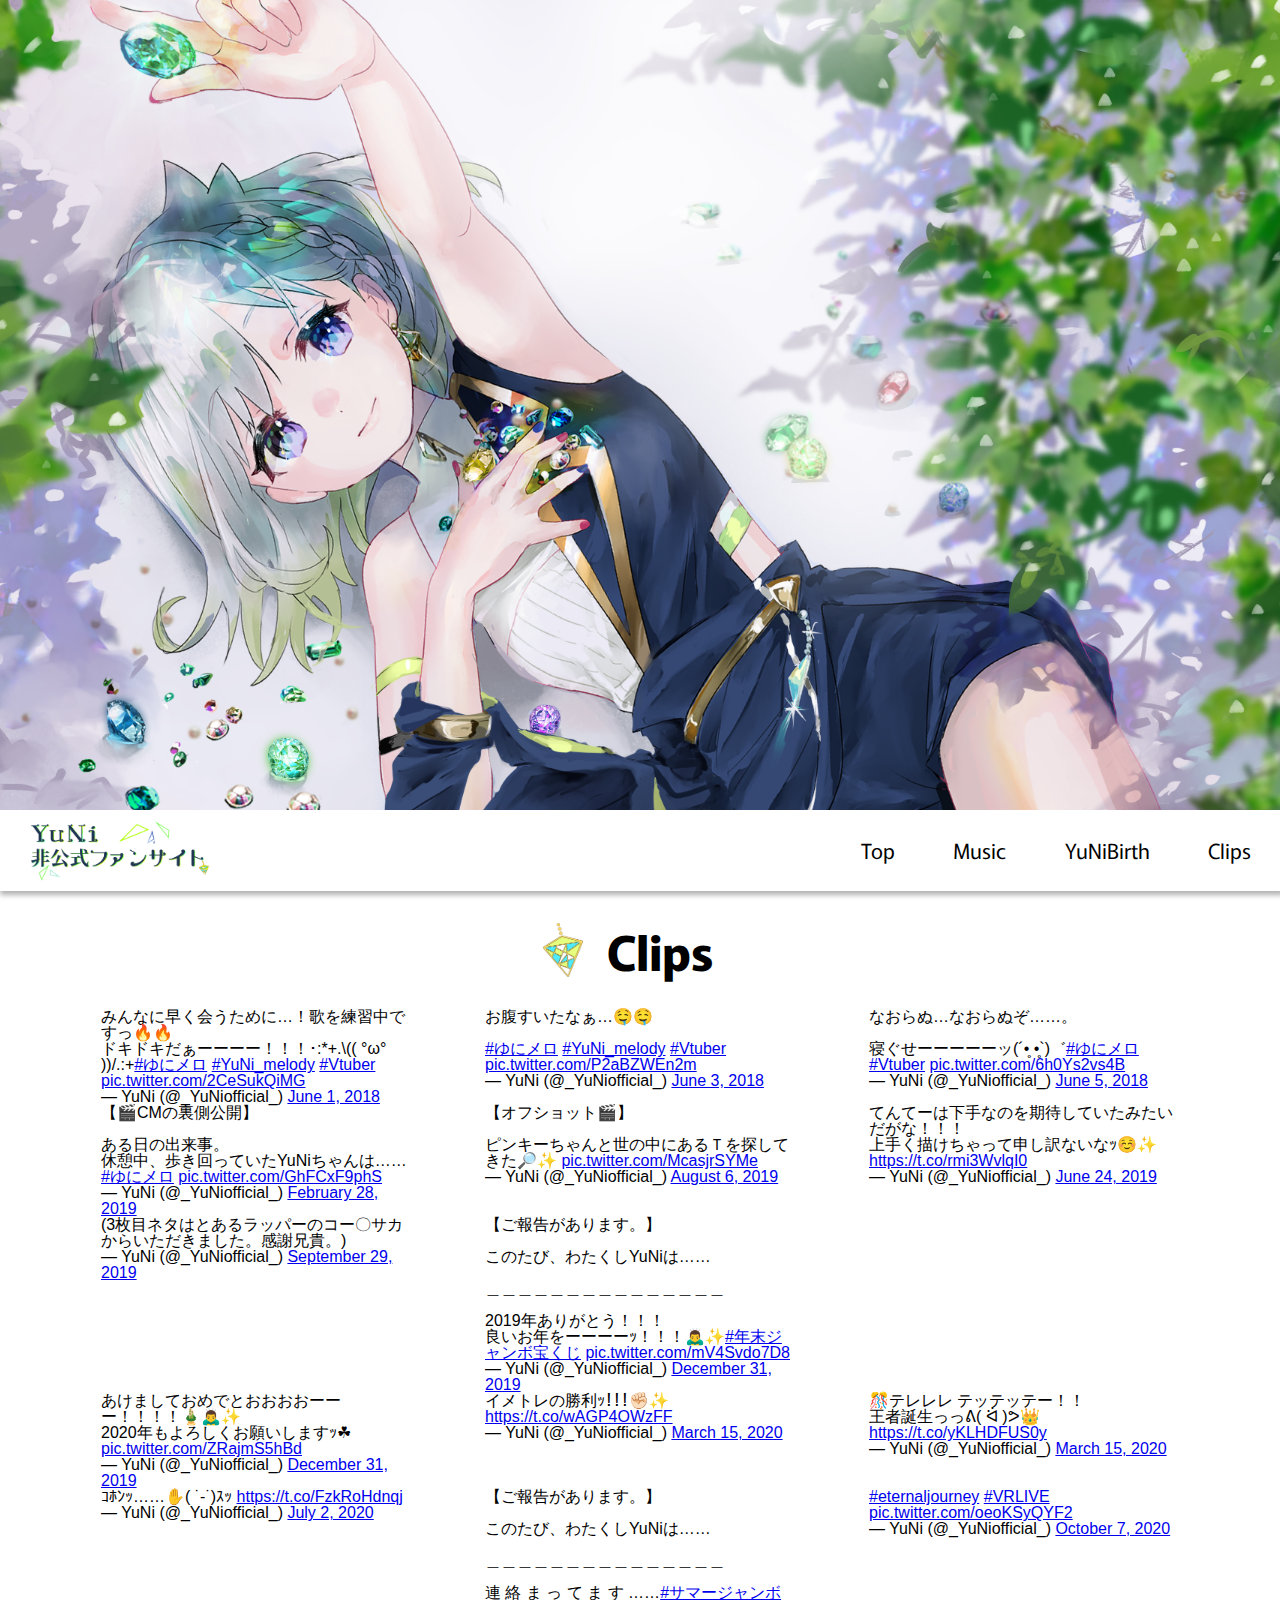
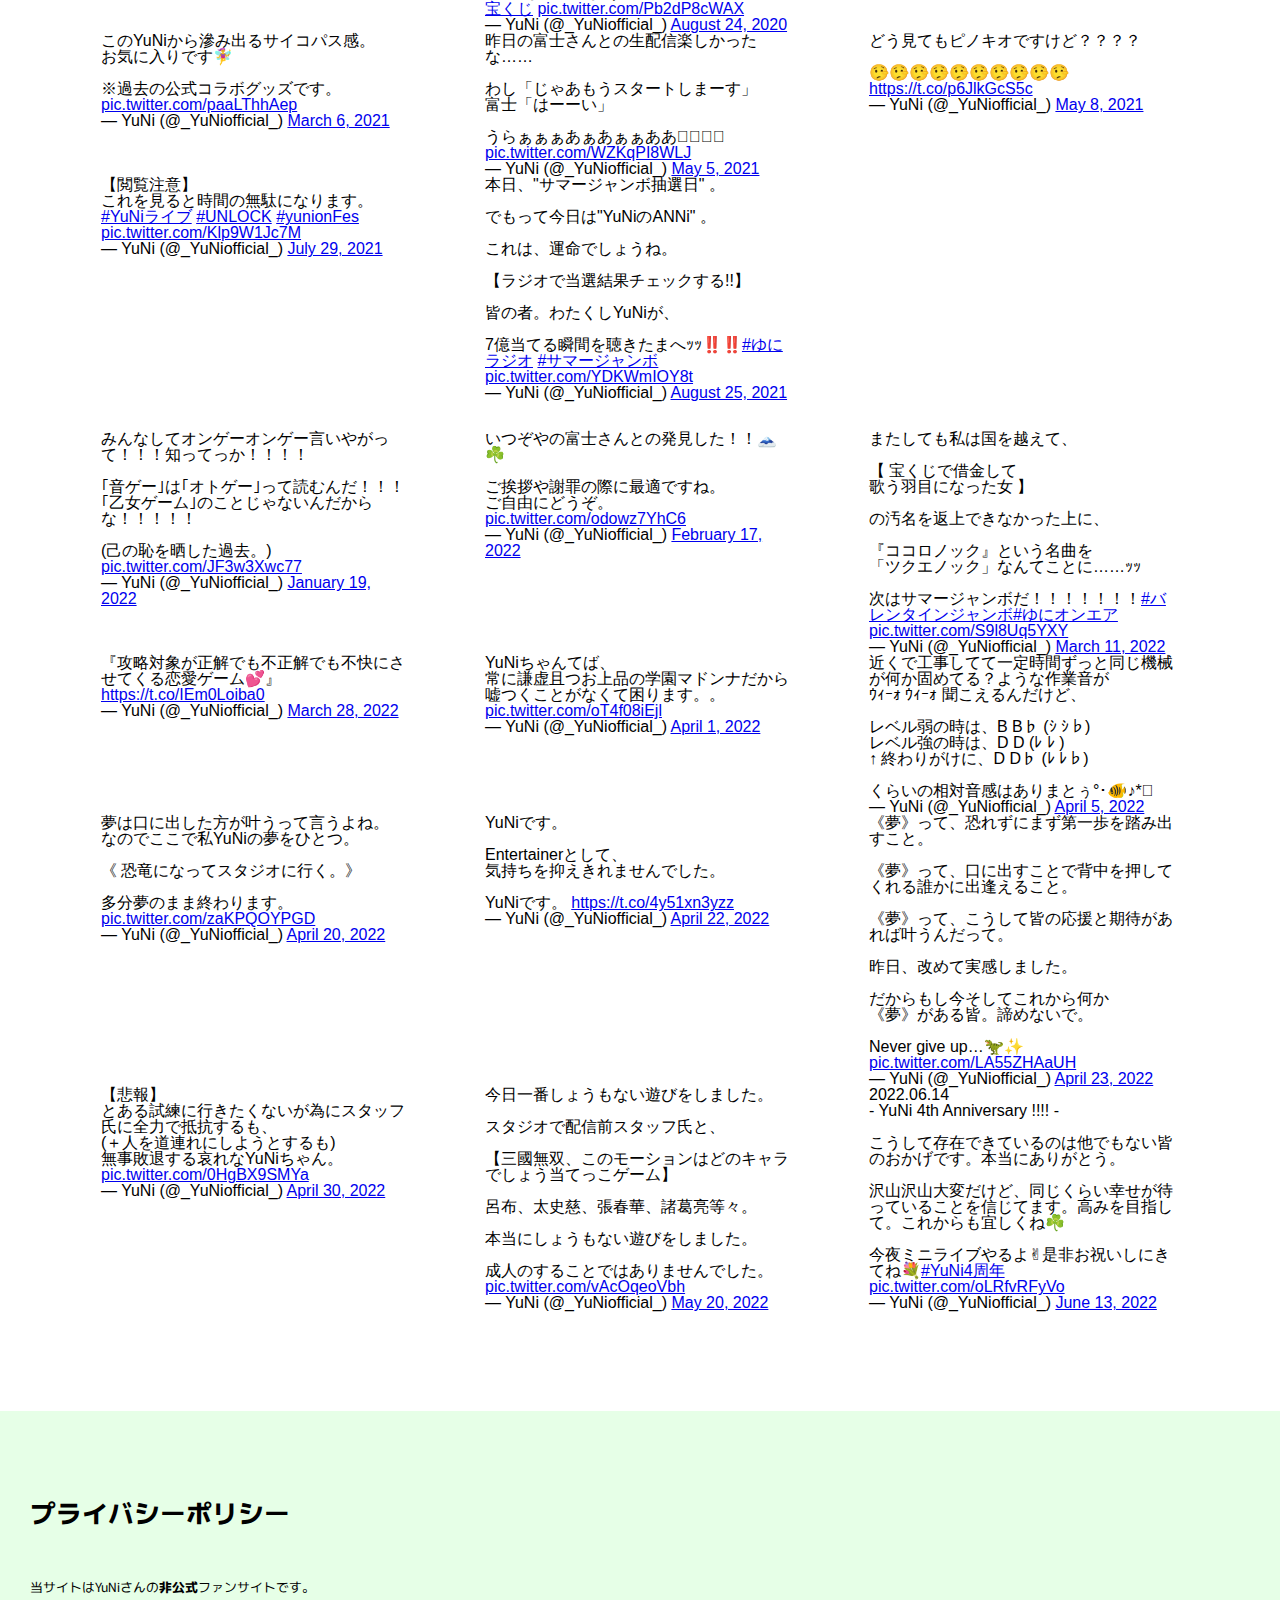
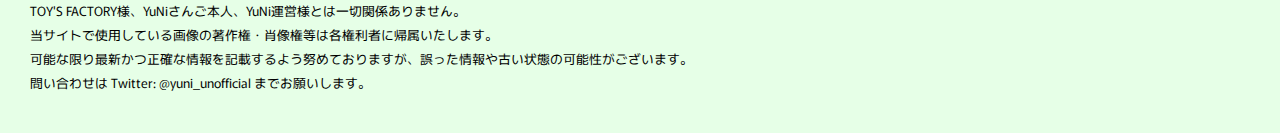
<file: clips.html>
<!DOCTYPE html>
<html lang="ja">
<head>
    <meta charset="UTF-8">
    <meta http-equiv="X-UA-Compatible" content="IE=edge">
    <meta name="viewport" content="width=device-width, initial-scale=1.0">
    <meta name="description" content="自称世界初バーチャルシンガーYuNiさんの非公式ファンサイトです。">
    
    <meta property="og:title" content="YuNi 非公式ファンサイト">
    <meta property="og:type" content="article">
    <meta property="og:url" url="https://ohamoni.net/clips.html">


    <!-- favicon -->
    <link rel="icon" type="image/png" href="img/YuNi_favicon.png">
    <link rel="apple-touch-icon" sizes="180x180" href="img/YuNi_logo_favicon.png">

    <title>Clips | YuNi 非公式ファンサイト</title>

    <!-- google fonts-->
    <link rel="preconnect" href="https://fonts.googleapis.com">
    <link rel="preconnect" href="https://fonts.gstatic.com" crossorigin>
    <link href="https://fonts.googleapis.com/css2?family=Knewave&family=Murecho:wght@500&display=swap" rel="stylesheet">

    <link rel="stylesheet" href="css/reset.css">
    <link rel="stylesheet" href="css/index.css">
</head>
<body>
    <header>
        <div class="slideShow">
            <img src="img/84.png" alt="eternal">
            <img src="img/YuNi_live.png" alt="live">
            <img src="img/evolve_autumn.jpg" alt="evolve & autumn">
        </div>
    </header>

    <main>
        <div id="navContainer">
            <a href="index.html"><img src="img/YuNi_Logo_cut.png" alt="Logo"></a>
            <nav id="largeNavigation">
                <ul>
                    <li><a href="index.html">Top</a></li>
                    <li><a href="music.html">Music</a></li>
                    <li><a href="anniv.html">YuNiBirth</a></li>
                    <li><a href="clips.html">Clips</a></li>
                </ul>
            </nav>

            <!-- ハンバーガーボタン -->
            <div id="hamburger">
                <span></span>
                <span></span>
                <span></span>
            </div>
        </div>


    <!-- ハンバーガーメニュー -->

    <div id="minNavigation">
        <div id="navFlexArea">
            <img src="img/YuNi_Logo_cut.png" alt="Logo">

                <div id="closer">
                    <span></span>
                    <span></span>
                </div>
        </div>

        <nav>
            <ul>
                <li></li>
                <li><img src="img/nav_logo.png" alt=""><a href="index.html">Top</a></li>
                <li><img src="img/nav_logo.png" alt=""><a href="music.html">music</a></li>
                <li><img src="img/nav_logo.png" alt=""><a href="anniv.html">YuNiBirth</a></li>
                <li><img src="img/nav_logo.png" alt=""><a href="clips.html">Clips</a></li>

            <!-- ページ内リンク -->
            <!-- <li><h2>page menu</h2></li>
            <li><a href="">Profile</a></li>
            <li><a href="">Clips</a></li>
            <li><a href="">Staffs</a></li> -->
            </ul>
        </nav>
    </div>

        <div id="wrap">
            <!-- コンテンツが入る -->


            <!-- Clips -->
            <div class="titleContainer">
                <img src="img/title_logo.png" alt="ピアス">
                <h1 class="largeTitle"><span>Clips</span></h1>
            </div>
            <!-- 横3列 -->
            <!-- <h1 id="#tweets_2018">2018</h1> -->
                <div class="ClipsContainer">
                    <blockquote class="twitter-tweet"><p lang="ja" dir="ltr">みんなに早く会うために…！歌を練習中ですっ🔥🔥<br>ドキドキだぁーーーー！！！･:*+.\(( °ω° ))/.:+<a href="https://twitter.com/hashtag/%E3%82%86%E3%81%AB%E3%83%A1%E3%83%AD?src=hash&amp;ref_src=twsrc%5Etfw">#ゆにメロ</a> <a href="https://twitter.com/hashtag/YuNi_melody?src=hash&amp;ref_src=twsrc%5Etfw">#YuNi_melody</a> <a href="https://twitter.com/hashtag/Vtuber?src=hash&amp;ref_src=twsrc%5Etfw">#Vtuber</a> <a href="https://t.co/2CeSukQiMG">pic.twitter.com/2CeSukQiMG</a></p>&mdash; YuNi (@_YuNiofficial_) <a href="https://twitter.com/_YuNiofficial_/status/1002507086448623617?ref_src=twsrc%5Etfw">June 1, 2018</a></blockquote> <script async src="https://platform.twitter.com/widgets.js" charset="utf-8"></script>
                    <blockquote class="twitter-tweet"><p lang="ja" dir="ltr">お腹すいたなぁ…🤤🤤<br><br> <a href="https://twitter.com/hashtag/%E3%82%86%E3%81%AB%E3%83%A1%E3%83%AD?src=hash&amp;ref_src=twsrc%5Etfw">#ゆにメロ</a> <a href="https://twitter.com/hashtag/YuNi_melody?src=hash&amp;ref_src=twsrc%5Etfw">#YuNi_melody</a> <a href="https://twitter.com/hashtag/Vtuber?src=hash&amp;ref_src=twsrc%5Etfw">#Vtuber</a> <a href="https://t.co/P2aBZWEn2m">pic.twitter.com/P2aBZWEn2m</a></p>&mdash; YuNi (@_YuNiofficial_) <a href="https://twitter.com/_YuNiofficial_/status/1003120495544320000?ref_src=twsrc%5Etfw">June 3, 2018</a></blockquote> <script async src="https://platform.twitter.com/widgets.js" charset="utf-8"></script>
                    <blockquote class="twitter-tweet"><p lang="ja" dir="ltr">なおらぬ…なおらぬぞ……。<br><br>寝ぐせーーーーーッ(´•̥ •̥`)゛<a href="https://twitter.com/hashtag/%E3%82%86%E3%81%AB%E3%83%A1%E3%83%AD?src=hash&amp;ref_src=twsrc%5Etfw">#ゆにメロ</a> <a href="https://twitter.com/hashtag/Vtuber?src=hash&amp;ref_src=twsrc%5Etfw">#Vtuber</a> <a href="https://t.co/6h0Ys2vs4B">pic.twitter.com/6h0Ys2vs4B</a></p>&mdash; YuNi (@_YuNiofficial_) <a href="https://twitter.com/_YuNiofficial_/status/1003955272493088768?ref_src=twsrc%5Etfw">June 5, 2018</a></blockquote> <script async src="https://platform.twitter.com/widgets.js" charset="utf-8"></script>
                    <!-- <blockquote class="twitter-tweet"><p lang="ja" dir="ltr">今日から梅雨入り...したケロ？🤔🐸<a href="https://twitter.com/hashtag/%E3%82%86%E3%81%AB%E3%83%A1%E3%83%AD?src=hash&amp;ref_src=twsrc%5Etfw">#ゆにメロ</a> <a href="https://twitter.com/hashtag/Vtuber?src=hash&amp;ref_src=twsrc%5Etfw">#Vtuber</a> <a href="https://t.co/vy3i1fmAvB">pic.twitter.com/vy3i1fmAvB</a></p>&mdash; YuNi (@_YuNiofficial_) <a href="https://twitter.com/_YuNiofficial_/status/1004204128468258817?ref_src=twsrc%5Etfw">June 6, 2018</a></blockquote> <script async src="https://platform.twitter.com/widgets.js" charset="utf-8"></script>
                    <blockquote class="twitter-tweet"><p lang="ja" dir="ltr">もしも道具が一つだけもらえるとしたら”ムードもりあげ楽団”がいいな〜ଘ(੭ˊ꒳​ˋ)੭♬<br>一緒に練習できるもんね！さみしくなーい！！<br><br>みんなはなにを選ぶんでしょかっっ？✨<a href="https://twitter.com/hashtag/Vtuber?src=hash&amp;ref_src=twsrc%5Etfw">#Vtuber</a> <a href="https://twitter.com/hashtag/%E3%82%86%E3%81%AB%E3%83%A1%E3%83%AD?src=hash&amp;ref_src=twsrc%5Etfw">#ゆにメロ</a> <a href="https://t.co/9vrY1eOVHV">pic.twitter.com/9vrY1eOVHV</a></p>&mdash; YuNi (@_YuNiofficial_) <a href="https://twitter.com/_YuNiofficial_/status/1006707188922920961?ref_src=twsrc%5Etfw">June 13, 2018</a></blockquote> <script async src="https://platform.twitter.com/widgets.js" charset="utf-8"></script>
                    <blockquote class="twitter-tweet"><p lang="ja" dir="ltr">CLAMP作品で一番すきかも…✨<br>セレスにのりたいな！！！٩(๑òωó๑)۶<br>だれか魔法を授けてーーーッ<a href="https://twitter.com/hashtag/%E3%82%86%E3%81%AB%E3%83%A1%E3%83%AD?src=hash&amp;ref_src=twsrc%5Etfw">#ゆにメロ</a> <a href="https://twitter.com/hashtag/Vtuber?src=hash&amp;ref_src=twsrc%5Etfw">#Vtuber</a> <a href="https://twitter.com/hashtag/Vsinger?src=hash&amp;ref_src=twsrc%5Etfw">#Vsinger</a> <a href="https://t.co/RoRN8l5eG4">pic.twitter.com/RoRN8l5eG4</a></p>&mdash; YuNi (@_YuNiofficial_) <a href="https://twitter.com/_YuNiofficial_/status/1007581803996012544?ref_src=twsrc%5Etfw">June 15, 2018</a></blockquote> <script async src="https://platform.twitter.com/widgets.js" charset="utf-8"></script>
                    <blockquote class="twitter-tweet"><p lang="ja" dir="ltr">おはもにー♪<br><br>みんな大好きっす。今度は嘘じゃないっす。<br><br>…これが言いたかったっすଘ(੭ˊ꒳​ˋ)੭🏀<a href="https://twitter.com/hashtag/%E3%82%86%E3%81%AB%E3%83%A1%E3%83%AD?src=hash&amp;ref_src=twsrc%5Etfw">#ゆにメロ</a> <a href="https://twitter.com/hashtag/Vsinger?src=hash&amp;ref_src=twsrc%5Etfw">#Vsinger</a> <a href="https://twitter.com/hashtag/Vtuber?src=hash&amp;ref_src=twsrc%5Etfw">#Vtuber</a> <a href="https://t.co/oD5pBxBxyR">pic.twitter.com/oD5pBxBxyR</a></p>&mdash; YuNi (@_YuNiofficial_) <a href="https://twitter.com/_YuNiofficial_/status/1008192886515437568?ref_src=twsrc%5Etfw">June 17, 2018</a></blockquote> <script async src="https://platform.twitter.com/widgets.js" charset="utf-8"></script>
                    <blockquote class="twitter-tweet"><p lang="ja" dir="ltr">バジュラよ来ーーーいッ！！！ <a href="https://t.co/OFTqacGgR8">pic.twitter.com/OFTqacGgR8</a></p>&mdash; YuNi (@_YuNiofficial_) <a href="https://twitter.com/_YuNiofficial_/status/1010370217841549313?ref_src=twsrc%5Etfw">June 23, 2018</a></blockquote> <script async src="https://platform.twitter.com/widgets.js" charset="utf-8"></script>
                    <blockquote class="twitter-tweet"><p lang="ja" dir="ltr">⚠️バトルシステム起動⚠️<br><br> YuNiがあらわれた！！ <a href="https://t.co/H0cINy2UeZ">pic.twitter.com/H0cINy2UeZ</a></p>&mdash; YuNi (@_YuNiofficial_) <a href="https://twitter.com/_YuNiofficial_/status/1016989587711844353?ref_src=twsrc%5Etfw">July 11, 2018</a></blockquote> <script async src="https://platform.twitter.com/widgets.js" charset="utf-8"></script>
                    <blockquote class="twitter-tweet"><p lang="ja" dir="ltr">みんな勝負だー！！！<br>かかってこいやぁぁあ☝️🏻✨ <a href="https://t.co/oOwBU13lwK">pic.twitter.com/oOwBU13lwK</a></p>&mdash; YuNi (@_YuNiofficial_) <a href="https://twitter.com/_YuNiofficial_/status/1019449743011745792?ref_src=twsrc%5Etfw">July 18, 2018</a></blockquote> <script async src="https://platform.twitter.com/widgets.js" charset="utf-8"></script>
                    <blockquote class="twitter-tweet"><p lang="ja" dir="ltr">今日の動画はなんの曲でしょうｯ✨✨<br>ヒントをさずけるーーー！！！<a href="https://twitter.com/hashtag/%E3%82%86%E3%81%AB%E3%83%A1%E3%83%AD?src=hash&amp;ref_src=twsrc%5Etfw">#ゆにメロ</a> <a href="https://t.co/itH2rq1AJm">pic.twitter.com/itH2rq1AJm</a></p>&mdash; YuNi (@_YuNiofficial_) <a href="https://twitter.com/_YuNiofficial_/status/1027029383591092224?ref_src=twsrc%5Etfw">August 8, 2018</a></blockquote> <script async src="https://platform.twitter.com/widgets.js" charset="utf-8"></script>
                    <blockquote class="twitter-tweet"><p lang="und" dir="ltr">(・_・) <a href="https://t.co/BBj1zNyBfB">pic.twitter.com/BBj1zNyBfB</a></p>&mdash; YuNi (@_YuNiofficial_) <a href="https://twitter.com/_YuNiofficial_/status/1050019207763521538?ref_src=twsrc%5Etfw">October 10, 2018</a></blockquote> <script async src="https://platform.twitter.com/widgets.js" charset="utf-8"></script> -->
                </div>

            <!-- <h1 id="#tweets_2019">2019</h1> -->
                <div class="ClipsContainer">
                    <blockquote class="twitter-tweet"><p lang="ja" dir="ltr">【🎬CMの裏側公開】<br><br>ある日の出来事。<br>休憩中、歩き回っていたYuNiちゃんは……<a href="https://twitter.com/hashtag/%E3%82%86%E3%81%AB%E3%83%A1%E3%83%AD?src=hash&amp;ref_src=twsrc%5Etfw">#ゆにメロ</a> <a href="https://t.co/GhFCxF9phS">pic.twitter.com/GhFCxF9phS</a></p>&mdash; YuNi (@_YuNiofficial_) <a href="https://twitter.com/_YuNiofficial_/status/1101072001253269504?ref_src=twsrc%5Etfw">February 28, 2019</a></blockquote> <script async src="https://platform.twitter.com/widgets.js" charset="utf-8"></script>
                    <!-- <blockquote class="twitter-tweet"><p lang="ja" dir="ltr">《さよなら平成カウントダウンライブ<br> UNiON WAVE -clear- 》まで！！<br><br>あと…５日ーーーーーｯ‼️✋✨<br><br>🔽YouTubeから見るよって方はコチラ！！！<a href="https://t.co/GlcbyjmMMB">https://t.co/GlcbyjmMMB</a><a href="https://twitter.com/hashtag/%E3%82%86%E3%81%AB%E3%83%A1%E3%83%AD?src=hash&amp;ref_src=twsrc%5Etfw">#ゆにメロ</a> <a href="https://t.co/7T0L186RGz">pic.twitter.com/7T0L186RGz</a></p>&mdash; YuNi (@_YuNiofficial_) <a href="https://twitter.com/_YuNiofficial_/status/1121370531800870912?ref_src=twsrc%5Etfw">April 25, 2019</a></blockquote> <script async src="https://platform.twitter.com/widgets.js" charset="utf-8"></script>
                    <blockquote class="twitter-tweet"><p lang="ja" dir="ltr">《さよなら平成カウントダウンライブ<br> UNiON WAVE -clear-》まで…<br><br>あと、４日ーーーーｯ✌( •̀∀•́ )✌<br><br>ちゃんまり(<a href="https://twitter.com/kashikomari_ch?ref_src=twsrc%5Etfw">@kashikomari_ch</a> )と一緒に撮ったどー！🌻🧡<br><br>🔽YouTubeから見るよって方はコチラ！！！<a href="https://t.co/lZjoHA8v5z">https://t.co/lZjoHA8v5z</a>…<a href="https://twitter.com/hashtag/%E3%82%86%E3%81%AB%E3%83%A1%E3%83%AD?src=hash&amp;ref_src=twsrc%5Etfw">#ゆにメロ</a> <a href="https://t.co/QAQjyWQbmb">pic.twitter.com/QAQjyWQbmb</a></p>&mdash; YuNi (@_YuNiofficial_) <a href="https://twitter.com/_YuNiofficial_/status/1121738469288505344?ref_src=twsrc%5Etfw">April 26, 2019</a></blockquote> <script async src="https://platform.twitter.com/widgets.js" charset="utf-8"></script>
                    <blockquote class="twitter-tweet"><p lang="ja" dir="ltr">《さよなら平成カウントダウンライブ<br> UNiON WAVE-clear-》まで<br><br>あと、３日ーーーｯ‼️🤟✨<br><br>でろんちゃん(<a href="https://twitter.com/HiguchiKaede?ref_src=twsrc%5Etfw">@HiguchiKaede</a> )とクールに決めてみたぜぃ💜<br><br>クラスターのチケットも販売中！<br>※PCからでも視聴可<a href="https://t.co/IH1k4zGoNG">https://t.co/IH1k4zGoNG</a><br><br>🔽YouTubeから見るよって方はコチラ！<a href="https://t.co/GlcbyjmMMB">https://t.co/GlcbyjmMMB</a> <a href="https://t.co/jZILp4ohT6">pic.twitter.com/jZILp4ohT6</a></p>&mdash; YuNi (@_YuNiofficial_) <a href="https://twitter.com/_YuNiofficial_/status/1122116001162645505?ref_src=twsrc%5Etfw">April 27, 2019</a></blockquote> <script async src="https://platform.twitter.com/widgets.js" charset="utf-8"></script>
                    <blockquote class="twitter-tweet"><p lang="ja" dir="ltr">《さよなら平成カウントダウンライブ<br> UNiON WAVE-clear-》まで<br><br>あと、２日ーーーｯ！！✌️✨<br><br>そらちゃん(<a href="https://twitter.com/tokino_sora?ref_src=twsrc%5Etfw">@tokino_sora</a> )とだぞよ💙( •̀∀•́ )<br><br>クラスターのチケットも販売中！<br>※PCからでも視聴可<a href="https://t.co/IH1k4zGoNG">https://t.co/IH1k4zGoNG</a><br><br>🔽YouTubeから見るよって方はコチラ！<a href="https://t.co/GlcbyjmMMB">https://t.co/GlcbyjmMMB</a> <a href="https://t.co/CUyqzZP42Z">pic.twitter.com/CUyqzZP42Z</a></p>&mdash; YuNi (@_YuNiofficial_) <a href="https://twitter.com/_YuNiofficial_/status/1122471537984933890?ref_src=twsrc%5Etfw">April 28, 2019</a></blockquote> <script async src="https://platform.twitter.com/widgets.js" charset="utf-8"></script>
                    <blockquote class="twitter-tweet"><p lang="ja" dir="ltr">《さよなら平成カウントダウンライブ<br> UNiON WAVE-clear-》まで<br><br>とうとう…明日ーーーｯ‼️👑✨<br><br>最高の令和をみんなで迎えよぉぉおお‼️<br>イヤホン等で聴いてね🌟<br><br>クラスターのチケットも販売中！<br>※PCからでも視聴可<a href="https://t.co/IH1k4zGoNG">https://t.co/IH1k4zGoNG</a><br><br>🔽YouTubeからはコチラ！<a href="https://t.co/GlcbyjmMMB">https://t.co/GlcbyjmMMB</a> <a href="https://t.co/TW4RRLaUfi">pic.twitter.com/TW4RRLaUfi</a></p>&mdash; YuNi (@_YuNiofficial_) <a href="https://twitter.com/_YuNiofficial_/status/1122825500815003648?ref_src=twsrc%5Etfw">April 29, 2019</a></blockquote> <script async src="https://platform.twitter.com/widgets.js" charset="utf-8"></script>
                    <blockquote class="twitter-tweet"><p lang="ja" dir="ltr">『部屋と噛み様とわたし。』<br><br>ご自由にどうぞーーーーｯ👼✨ <a href="https://t.co/OpIkRf5Pdm">pic.twitter.com/OpIkRf5Pdm</a></p>&mdash; YuNi (@_YuNiofficial_) <a href="https://twitter.com/_YuNiofficial_/status/1134761764774481920?ref_src=twsrc%5Etfw">June 1, 2019</a></blockquote> <script async src="https://platform.twitter.com/widgets.js" charset="utf-8"></script>
                    <blockquote class="twitter-tweet"><p lang="ja" dir="ltr">空中浮遊している神(<a href="https://twitter.com/kotonegami?ref_src=twsrc%5Etfw">@kotonegami</a> )と<br>YuNi (<a href="https://twitter.com/yuni_vsinger?ref_src=twsrc%5Etfw">@yuni_vsinger</a> )による…<br><br> 《《 幽体離脱 》》<br><br> ⚠️ただただ休憩中に戯れている動画 <a href="https://t.co/cq88n9sYG3">pic.twitter.com/cq88n9sYG3</a></p>&mdash; YuNi (@_YuNiofficial_) <a href="https://twitter.com/_YuNiofficial_/status/1135873005475598336?ref_src=twsrc%5Etfw">June 4, 2019</a></blockquote> <script async src="https://platform.twitter.com/widgets.js" charset="utf-8"></script>
                    <blockquote class="twitter-tweet"><p lang="ja" dir="ltr">昨日の夜…<br>パソコンのデータ整理してたら<br>&quot;あるもの&quot;を見つけたんだ……… <a href="https://t.co/3vXi6qUFCr">pic.twitter.com/3vXi6qUFCr</a></p>&mdash; YuNi (@_YuNiofficial_) <a href="https://twitter.com/_YuNiofficial_/status/1138046100609179651?ref_src=twsrc%5Etfw">June 10, 2019</a></blockquote> <script async src="https://platform.twitter.com/widgets.js" charset="utf-8"></script>
                    <blockquote class="twitter-tweet"><p lang="ja" dir="ltr">こんなん見っけたんだな…😏😏ﾆﾔﾘ<br><br>出番を待つことね(<a href="https://twitter.com/kotonegami?ref_src=twsrc%5Etfw">@kotonegami</a> )⛩<br><br>(の画面に映り込んでちょっかい出してたとき←) <a href="https://t.co/dtDemLzq2J">pic.twitter.com/dtDemLzq2J</a></p>&mdash; YuNi (@_YuNiofficial_) <a href="https://twitter.com/_YuNiofficial_/status/1140217379583975425?ref_src=twsrc%5Etfw">June 16, 2019</a></blockquote> <script async src="https://platform.twitter.com/widgets.js" charset="utf-8"></script>
                    -->

                    <blockquote class="twitter-tweet"><p lang="ja" dir="ltr">【オフショット🎬】<br><br>ピンキーちゃんと世の中にあるＴを探してきた🔎✨ <a href="https://t.co/McasjrSYMe">pic.twitter.com/McasjrSYMe</a></p>&mdash; YuNi (@_YuNiofficial_) <a href="https://twitter.com/_YuNiofficial_/status/1158683071333277699?ref_src=twsrc%5Etfw">August 6, 2019</a></blockquote> <script async src="https://platform.twitter.com/widgets.js" charset="utf-8"></script>
                    <blockquote class="twitter-tweet"><p lang="ja" dir="ltr">てんてーは下手なのを期待していたみたいだがな！！！<br>上手く描けちゃって申し訳ないなｯ☺️✨ <a href="https://t.co/rmi3WvlqI0">https://t.co/rmi3WvlqI0</a></p>&mdash; YuNi (@_YuNiofficial_) <a href="https://twitter.com/_YuNiofficial_/status/1143110504048496640?ref_src=twsrc%5Etfw">June 24, 2019</a></blockquote> <script async src="https://platform.twitter.com/widgets.js" charset="utf-8"></script>
                    <!-- <blockquote class="twitter-tweet"><p lang="ja" dir="ltr">㊗️Twitterフォロワー10万人っっ‼️✨<br><br>みんなありがとぉぉおおおｯ💐( •̀∀•́ )<br>そんな感謝の気持ちを込めて、<br><br>【⏰YuNi 目覚ましアラームボイス】<br><br>を配布ですーｯ！！<br>コチラからダウンロードしてくだせぇｯ☘<a href="https://t.co/DiabVdcsHX">https://t.co/DiabVdcsHX</a><br><br>(某カリスマ帝王リスペクトした結果おかしなことになった。) <a href="https://t.co/xLZs5mWYuy">pic.twitter.com/xLZs5mWYuy</a></p>&mdash; YuNi (@_YuNiofficial_) <a href="https://twitter.com/_YuNiofficial_/status/1172090285704146944?ref_src=twsrc%5Etfw">September 12, 2019</a></blockquote> <script async src="https://platform.twitter.com/widgets.js" charset="utf-8"></script> -->
                    <blockquote class="twitter-tweet"><p lang="ja" dir="ltr">(3枚目ネタはとあるラッパーのコー〇サカからいただきました。感謝兄貴。)</p>&mdash; YuNi (@_YuNiofficial_) <a href="https://twitter.com/_YuNiofficial_/status/1178320690832801792?ref_src=twsrc%5Etfw">September 29, 2019</a></blockquote> <script async src="https://platform.twitter.com/widgets.js" charset="utf-8"></script>
                    <!-- <blockquote class="twitter-tweet"><p lang="ja" dir="ltr">『ダダダダ天使』がもう50万回再生突破したと…ｯ👼✨✨<a href="https://t.co/4gNQ64F7fi">https://t.co/4gNQ64F7fi</a><br><br>みんないっぱい聞いてくれてありがとう☘<br><br>ということで、<br>たまにやらかすレコーディングNGを。<br>(歌詞を見逃しちまった…) <a href="https://t.co/c5n9R6CW2K">pic.twitter.com/c5n9R6CW2K</a></p>&mdash; YuNi (@_YuNiofficial_) <a href="https://twitter.com/_YuNiofficial_/status/1184032692905504773?ref_src=twsrc%5Etfw">October 15, 2019</a></blockquote> <script async src="https://platform.twitter.com/widgets.js" charset="utf-8"></script> -->
                    <blockquote class="twitter-tweet"><p lang="ja" dir="ltr">【ご報告があります。】<br><br>このたび、わたくしYuNiは……<br><br>＿＿＿＿＿＿＿＿＿＿＿＿＿＿＿<br><br>2019年ありがとう！！！<br>良いお年をーーーーｯ！！！🙇‍♂️✨<a href="https://twitter.com/hashtag/%E5%B9%B4%E6%9C%AB%E3%82%B8%E3%83%A3%E3%83%B3%E3%83%9C%E5%AE%9D%E3%81%8F%E3%81%98?src=hash&amp;ref_src=twsrc%5Etfw">#年末ジャンボ宝くじ</a> <a href="https://t.co/mV4Svdo7D8">pic.twitter.com/mV4Svdo7D8</a></p>&mdash; YuNi (@_YuNiofficial_) <a href="https://twitter.com/_YuNiofficial_/status/1211935206984126464?ref_src=twsrc%5Etfw">December 31, 2019</a></blockquote> <script async src="https://platform.twitter.com/widgets.js" charset="utf-8"></script>
                </div>

            <!-- <h1 id="#tweets_2020">2020</h1> -->
                <div class="ClipsContainer">
                    <blockquote class="twitter-tweet"><p lang="ja" dir="ltr">あけましておめでとおおおおーーー！！！！🎍🙇‍♂️✨<br>2020年もよろしくお願いしますｯ☘ <a href="https://t.co/ZRajmS5hBd">pic.twitter.com/ZRajmS5hBd</a></p>&mdash; YuNi (@_YuNiofficial_) <a href="https://twitter.com/_YuNiofficial_/status/1212027148564721664?ref_src=twsrc%5Etfw">December 31, 2019</a></blockquote> <script async src="https://platform.twitter.com/widgets.js" charset="utf-8"></script>
                    <!-- <blockquote class="twitter-tweet"><p lang="ja" dir="ltr">YuNi Black Dress ver.（1/7 スケールフィギュア）予約受付中ｯ！！！🕺☘️<br><br>限定版にはYuNiアクリルストラップが付くってよ！！(｀✧∀✧´)✨<br><br>【ご予約はコチラ】<br>↓あみあみECサイトから↓<a href="https://t.co/SDtvfLUmEZ">https://t.co/SDtvfLUmEZ</a> <a href="https://t.co/PT1pmNvTYP">pic.twitter.com/PT1pmNvTYP</a></p>&mdash; YuNi (@_YuNiofficial_) <a href="https://twitter.com/_YuNiofficial_/status/1222837489808728064?ref_src=twsrc%5Etfw">January 30, 2020</a></blockquote> <script async src="https://platform.twitter.com/widgets.js" charset="utf-8"></script> -->
                    <blockquote class="twitter-tweet"><p lang="ja" dir="ltr">イメトレの勝利ｯ！！！✊🏻✨ <a href="https://t.co/wAGP4OWzFF">https://t.co/wAGP4OWzFF</a></p>&mdash; YuNi (@_YuNiofficial_) <a href="https://twitter.com/_YuNiofficial_/status/1239097546955341829?ref_src=twsrc%5Etfw">March 15, 2020</a></blockquote> <script async src="https://platform.twitter.com/widgets.js" charset="utf-8"></script>
                    <blockquote class="twitter-tweet"><p lang="ja" dir="ltr">🎊テレレレ テッテッテー！！<br> 王者誕生っっᕕ( ᐛ )ᕗ👑 <a href="https://t.co/yKLHDFUS0y">https://t.co/yKLHDFUS0y</a></p>&mdash; YuNi (@_YuNiofficial_) <a href="https://twitter.com/_YuNiofficial_/status/1239146799715106816?ref_src=twsrc%5Etfw">March 15, 2020</a></blockquote> <script async src="https://platform.twitter.com/widgets.js" charset="utf-8"></script>
                    <!-- <blockquote class="twitter-tweet"><p lang="ja" dir="ltr">届いたぁぁぁああああｯ！！！！<a href="https://twitter.com/hashtag/FF7%E3%83%AA%E3%83%A1%E3%82%A4%E3%82%AF?src=hash&amp;ref_src=twsrc%5Etfw">#FF7リメイク</a> ついに届いたぁぁぁぁあ！！！！！<br><br>ずっと…5年間ずっと待ってたよ……ｯ<br><br>…ということでみんな。<br>元ソルジャークラス1st YuNi、ミッドガル行ってくるわ👍<br><br>ブリザガも撃ってくるわ👍<br><br>(特典は、アクリルスタンドとコチョコボの方だよ✨)<a href="https://twitter.com/hashtag/FF7Remake?src=hash&amp;ref_src=twsrc%5Etfw">#FF7Remake</a> <a href="https://t.co/Ks5EsV7brk">pic.twitter.com/Ks5EsV7brk</a></p>&mdash; YuNi (@_YuNiofficial_) <a href="https://twitter.com/_YuNiofficial_/status/1248452554767233026?ref_src=twsrc%5Etfw">April 10, 2020</a></blockquote> <script async src="https://platform.twitter.com/widgets.js" charset="utf-8"></script> -->
                    <!-- <blockquote class="twitter-tweet"><p lang="ja" dir="ltr">ふと思ったことがあります。<br><br>みんながよく言ってくれる<br><br> 『さすゆに』<br><br>ってすごく語呂がいいよね。<br><br>いつもありがとねっっ(｡ ͡° ͜ ʖ ͡° )👍</p>&mdash; YuNi (@_YuNiofficial_) <a href="https://twitter.com/_YuNiofficial_/status/1258365427014438913?ref_src=twsrc%5Etfw">May 7, 2020</a></blockquote> <script async src="https://platform.twitter.com/widgets.js" charset="utf-8"></script> -->
                    <blockquote class="twitter-tweet"><p lang="ja" dir="ltr">ｺﾎﾝｯ……✋( ˙-˙)ｽｯ <a href="https://t.co/FzkRoHdnqj">https://t.co/FzkRoHdnqj</a></p>&mdash; YuNi (@_YuNiofficial_) <a href="https://twitter.com/_YuNiofficial_/status/1278643579045285889?ref_src=twsrc%5Etfw">July 2, 2020</a></blockquote> <script async src="https://platform.twitter.com/widgets.js" charset="utf-8"></script>
                    <!-- <blockquote class="twitter-tweet"><p lang="ja" dir="ltr">YuNiはね、戦いというものはフェアであれと思っています。<br><br>もしかしたらこの発言をすることによって自分が不利になるかもしれない。<br><br>でもこの事実を知らなかった人々を差し置いて自分だけいい思いはできないと。<br><br>なので言います。<br><br>サマージャンボ、8月14日までだよ💰<br><br>(今年こそ負けねぇ7億円ｯ)</p>&mdash; YuNi (@_YuNiofficial_) <a href="https://twitter.com/_YuNiofficial_/status/1290215231931600897?ref_src=twsrc%5Etfw">August 3, 2020</a></blockquote> <script async src="https://platform.twitter.com/widgets.js" charset="utf-8"></script> -->
                    <blockquote class="twitter-tweet"><p lang="ja" dir="ltr">【ご報告があります。】<br><br>このたび、わたくしYuNiは……<br><br>＿＿＿＿＿＿＿＿＿＿＿＿＿＿＿<br><br> 連 絡 ま っ て ま す ……<a href="https://twitter.com/hashtag/%E3%82%B5%E3%83%9E%E3%83%BC%E3%82%B8%E3%83%A3%E3%83%B3%E3%83%9C%E5%AE%9D%E3%81%8F%E3%81%98?src=hash&amp;ref_src=twsrc%5Etfw">#サマージャンボ宝くじ</a> <a href="https://t.co/Pb2dP8cWAX">pic.twitter.com/Pb2dP8cWAX</a></p>&mdash; YuNi (@_YuNiofficial_) <a href="https://twitter.com/_YuNiofficial_/status/1297839340962238469?ref_src=twsrc%5Etfw">August 24, 2020</a></blockquote> <script async src="https://platform.twitter.com/widgets.js" charset="utf-8"></script>
                    <blockquote class="twitter-tweet"><p lang="qme" dir="ltr"><a href="https://twitter.com/hashtag/eternaljourney?src=hash&amp;ref_src=twsrc%5Etfw">#eternaljourney</a> <a href="https://twitter.com/hashtag/VRLIVE?src=hash&amp;ref_src=twsrc%5Etfw">#VRLIVE</a> <a href="https://t.co/oeoKSyQYF2">pic.twitter.com/oeoKSyQYF2</a></p>&mdash; YuNi (@_YuNiofficial_) <a href="https://twitter.com/_YuNiofficial_/status/1313789067700563968?ref_src=twsrc%5Etfw">October 7, 2020</a></blockquote> <script async src="https://platform.twitter.com/widgets.js" charset="utf-8"></script>
                    <!-- <blockquote class="twitter-tweet"><p lang="ja" dir="ltr">﹋﹋﹋﹋﹋﹋﹋﹋﹋﹋﹋﹋<br> 第二話【洞窟の魔物】<br>﹏﹏﹏﹏﹏﹏﹏﹏﹏﹏﹏﹏<br><br>10/24(土) YuNi 3rd VR Live <br> ◣ eternal journey ◢<br><br>➠チケットのご購入はコチラ<a href="https://t.co/jd6iRa7GwS">https://t.co/jd6iRa7GwS</a><br><br>➠視聴URL<a href="https://t.co/RBw6NXFaJv">https://t.co/RBw6NXFaJv</a><br><br>➠VR視聴チケットはコチラ<a href="https://t.co/brkshjp2gf">https://t.co/brkshjp2gf</a> <a href="https://t.co/E6tb51aucl">pic.twitter.com/E6tb51aucl</a></p>&mdash; YuNi (@_YuNiofficial_) <a href="https://twitter.com/_YuNiofficial_/status/1316687863493226497?ref_src=twsrc%5Etfw">October 15, 2020</a></blockquote> <script async src="https://platform.twitter.com/widgets.js" charset="utf-8"></script> -->
                    <!-- <blockquote class="twitter-tweet"><p lang="ja" dir="ltr">﹋﹋﹋﹋﹋﹋﹋﹋﹋﹋﹋﹋<br> 第三話【果てなき旅】<br>﹏﹏﹏﹏﹏﹏﹏﹏﹏﹏﹏﹏<br><br>10/24(土) YuNi 3rd VR Live<br> ◣ eternal journey ◢<br><br>➠ライブチケットのご購入はコチラ（cluster）<a href="https://t.co/aSQ6hwVo9P">https://t.co/aSQ6hwVo9P</a><br><br>➠動画生配信チケットのご購入はコチラ（ニコニコ生放送）<a href="https://t.co/6VTtcgiGg7">https://t.co/6VTtcgiGg7</a> <a href="https://t.co/TMIoz9F9wp">pic.twitter.com/TMIoz9F9wp</a></p>&mdash; YuNi (@_YuNiofficial_) <a href="https://twitter.com/_YuNiofficial_/status/1318884743560134657?ref_src=twsrc%5Etfw">October 21, 2020</a></blockquote> <script async src="https://platform.twitter.com/widgets.js" charset="utf-8"></script> -->
                </div>

            <!-- <h1 id="#tweets_2021">2021</h1> -->
                <div class="ClipsContainer">
                    <blockquote class="twitter-tweet"><p lang="ja" dir="ltr">このYuNiから滲み出るサイコパス感。<br>お気に入りです🧚‍♀️<br><br>※過去の公式コラボグッズです。 <a href="https://t.co/paaLThhAep">pic.twitter.com/paaLThhAep</a></p>&mdash; YuNi (@_YuNiofficial_) <a href="https://twitter.com/_YuNiofficial_/status/1368165159743725573?ref_src=twsrc%5Etfw">March 6, 2021</a></blockquote> <script async src="https://platform.twitter.com/widgets.js" charset="utf-8"></script>
                    <blockquote class="twitter-tweet"><p lang="ja" dir="ltr">昨日の富士さんとの生配信楽しかったな……<br><br>わし「じゃあもうスタートしまーす」<br>富士「はーーい」<br><br>うらぁぁぁあぁあぁぁあああﾞｯｯ <a href="https://t.co/WZKqPI8WLJ">pic.twitter.com/WZKqPI8WLJ</a></p>&mdash; YuNi (@_YuNiofficial_) <a href="https://twitter.com/_YuNiofficial_/status/1389884817987149826?ref_src=twsrc%5Etfw">May 5, 2021</a></blockquote> <script async src="https://platform.twitter.com/widgets.js" charset="utf-8"></script>
                    <blockquote class="twitter-tweet"><p lang="ja" dir="ltr">どう見てもピノキオですけど？？？？<br><br>🤥🤥🤥🤥🤥🤥🤥🤥🤥🤥 <a href="https://t.co/p6JlkGcS5c">https://t.co/p6JlkGcS5c</a></p>&mdash; YuNi (@_YuNiofficial_) <a href="https://twitter.com/_YuNiofficial_/status/1391008088581312519?ref_src=twsrc%5Etfw">May 8, 2021</a></blockquote> <script async src="https://platform.twitter.com/widgets.js" charset="utf-8"></script>
                    <!-- <blockquote class="twitter-tweet"><p lang="ja" dir="ltr">みんな大丈夫？！？！？！💥\(ᯅ̈ )/<br><br>明日明後日の準備出来てる？！？！<br><br>チケット買い忘れてるでしょ！！！<a href="https://t.co/ftNF4bOHRA">https://t.co/ftNF4bOHRA</a><br><br>時間場所諸々チェックよ！！！！！<br><br>でもって前日だからこそ大事なこと、<br> 一つだけ言います。<a href="https://twitter.com/hashtag/YuNi%E3%83%A9%E3%82%A4%E3%83%96?src=hash&amp;ref_src=twsrc%5Etfw">#YuNiライブ</a> <a href="https://twitter.com/hashtag/UNLOCK?src=hash&amp;ref_src=twsrc%5Etfw">#UNLOCK</a> <a href="https://twitter.com/hashtag/yunionFes?src=hash&amp;ref_src=twsrc%5Etfw">#yunionFes</a> <a href="https://t.co/FRMPlcaCpz">pic.twitter.com/FRMPlcaCpz</a></p>&mdash; YuNi (@_YuNiofficial_) <a href="https://twitter.com/_YuNiofficial_/status/1420734373347823625?ref_src=twsrc%5Etfw">July 29, 2021</a></blockquote> <script async src="https://platform.twitter.com/widgets.js" charset="utf-8"></script> -->
                    <blockquote class="twitter-tweet"><p lang="ja" dir="ltr">【閲覧注意】<br>これを見ると時間の無駄になります。<a href="https://twitter.com/hashtag/YuNi%E3%83%A9%E3%82%A4%E3%83%96?src=hash&amp;ref_src=twsrc%5Etfw">#YuNiライブ</a> <a href="https://twitter.com/hashtag/UNLOCK?src=hash&amp;ref_src=twsrc%5Etfw">#UNLOCK</a> <a href="https://twitter.com/hashtag/yunionFes?src=hash&amp;ref_src=twsrc%5Etfw">#yunionFes</a> <a href="https://t.co/Klp9W1Jc7M">pic.twitter.com/Klp9W1Jc7M</a></p>&mdash; YuNi (@_YuNiofficial_) <a href="https://twitter.com/_YuNiofficial_/status/1420738615601098773?ref_src=twsrc%5Etfw">July 29, 2021</a></blockquote> <script async src="https://platform.twitter.com/widgets.js" charset="utf-8"></script>
                    <blockquote class="twitter-tweet"><p lang="ja" dir="ltr">本日、&quot;サマージャンボ抽選日&quot; 。<br><br>でもって今日は&quot;YuNiのANNi&quot; 。<br><br>これは、運命でしょうね。<br><br>【ラジオで当選結果チェックする!!】<br><br>皆の者。わたくしYuNiが、<br><br>7億当てる瞬間を聴きたまへｯｯ‼️‼️<a href="https://twitter.com/hashtag/%E3%82%86%E3%81%AB%E3%83%A9%E3%82%B8%E3%82%AA?src=hash&amp;ref_src=twsrc%5Etfw">#ゆにラジオ</a> <a href="https://twitter.com/hashtag/%E3%82%B5%E3%83%9E%E3%83%BC%E3%82%B8%E3%83%A3%E3%83%B3%E3%83%9C?src=hash&amp;ref_src=twsrc%5Etfw">#サマージャンボ</a> <a href="https://t.co/YDKWmIOY8t">pic.twitter.com/YDKWmIOY8t</a></p>&mdash; YuNi (@_YuNiofficial_) <a href="https://twitter.com/_YuNiofficial_/status/1430375669532295177?ref_src=twsrc%5Etfw">August 25, 2021</a></blockquote> <script async src="https://platform.twitter.com/widgets.js" charset="utf-8"></script>
                    <!-- <blockquote class="twitter-tweet"><p lang="ja" dir="ltr">我は………<br><br>メジャー……アー…チス……ト………??<a href="https://twitter.com/hashtag/%E3%81%A7%E3%81%AF%E3%81%82%E3%82%8A%E3%81%BE%E3%81%9B%E3%82%93%E3%81%A7%E3%81%97%E3%81%9F?src=hash&amp;ref_src=twsrc%5Etfw">#ではありませんでした</a><a href="https://twitter.com/hashtag/%E3%81%AA%E3%82%93%E3%81%A7%E3%82%84%E3%81%AD%E3%82%93?src=hash&amp;ref_src=twsrc%5Etfw">#なんでやねん</a> <a href="https://t.co/0YAs0D8ZFh">pic.twitter.com/0YAs0D8ZFh</a></p>&mdash; YuNi (@_YuNiofficial_) <a href="https://twitter.com/_YuNiofficial_/status/1435559735873269768?ref_src=twsrc%5Etfw">September 8, 2021</a></blockquote> <script async src="https://platform.twitter.com/widgets.js" charset="utf-8"></script> -->
                    <!-- <blockquote class="twitter-tweet"><p lang="ja" dir="ltr">初めて飯団の夢見た！！！！！<br><br>4人でジェットコースター乗った！！<br>でろに「ゆにちゃんそこ座んなよ！」って笑顔で言われて座ったらゆにの安全バーだけ【当たり!!】って書いてあって、安全バー確認のスタッフさんに「この席が1番怖いんですよ〜✨」って言われた！！<br><br>でもめっちゃ楽しかった✨🎢☀️</p>&mdash; YuNi (@_YuNiofficial_) <a href="https://twitter.com/_YuNiofficial_/status/1450672674783432710?ref_src=twsrc%5Etfw">October 20, 2021</a></blockquote> <script async src="https://platform.twitter.com/widgets.js" charset="utf-8"></script> -->
                    <!-- <blockquote class="twitter-tweet"><p lang="ja" dir="ltr">﹏﹏﹏﹏﹏﹏﹏﹏﹏﹏﹏﹏﹏﹏<br>【速報】YuNi氏、宝くじの勝率が<br>確実に上がっている模様<br>﹋﹋﹋﹋﹋﹋﹋﹋﹋﹋﹋﹋﹋﹋<a href="https://twitter.com/hashtag/%E3%83%8F%E3%83%AD%E3%82%A6%E3%82%A3%E3%83%B3%E3%82%B8%E3%83%A3%E3%83%B3%E3%83%9C?src=hash&amp;ref_src=twsrc%5Etfw">#ハロウィンジャンボ</a> にていつも通り18,000円分購入したところ7,800円を当てました。<br><br>｢基本900円だったので進歩を感じる。この調子で億単位を当てていきたい。｣<br><br>とのことです。</p>&mdash; YuNi (@_YuNiofficial_) <a href="https://twitter.com/_YuNiofficial_/status/1454020739003080705?ref_src=twsrc%5Etfw">October 29, 2021</a></blockquote> <script async src="https://platform.twitter.com/widgets.js" charset="utf-8"></script> -->
                    <!-- <blockquote class="twitter-tweet"><p lang="ja" dir="ltr">へへへへへへへへへ。<br>Prop night 配信切り抜き集②☘️<br><br>こっちの方が濃いかも知れないアカペラ入り…👻<br><br>そしてこのTwitter動画の最後でも言った通り！！！<br><br>また明日！18日土曜日ミニライブで会いまっしょう🎤✨✨<br><br>⇣配信アーカイブ⇣<a href="https://t.co/THaEdr73BI">https://t.co/THaEdr73BI</a><a href="https://twitter.com/hashtag/%E3%82%86%E3%81%AB%E3%82%AA%E3%83%B3%E3%82%A8%E3%82%A2?src=hash&amp;ref_src=twsrc%5Etfw">#ゆにオンエア</a> <a href="https://t.co/K862J8hURL">pic.twitter.com/K862J8hURL</a></p>&mdash; YuNi (@_YuNiofficial_) <a href="https://twitter.com/_YuNiofficial_/status/1471815410123436032?ref_src=twsrc%5Etfw">December 17, 2021</a></blockquote> <script async src="https://platform.twitter.com/widgets.js" charset="utf-8"></script> -->
                </div>

            <!-- <h1 id="#tweets_2022">2022</h1> -->
                <div class="ClipsContainer">
                    <!-- <blockquote class="twitter-tweet"><p lang="ja" dir="ltr">ここにディアルガ(グギュグバァ)が良い子に入っておる☺️✨✨<br>みんな褒めてくれて嬉しい嬉しい！！<a href="https://twitter.com/hashtag/%E3%82%86%E3%81%AB%E3%82%AA%E3%83%B3%E3%82%A8%E3%82%A2?src=hash&amp;ref_src=twsrc%5Etfw">#ゆにオンエア</a> <a href="https://t.co/pMlSmS013R">pic.twitter.com/pMlSmS013R</a></p>&mdash; YuNi (@_YuNiofficial_) <a href="https://twitter.com/_YuNiofficial_/status/1482269135547793408?ref_src=twsrc%5Etfw">January 15, 2022</a></blockquote> <script async src="https://platform.twitter.com/widgets.js" charset="utf-8"></script> -->
                    <!-- <blockquote class="twitter-tweet"><p lang="ja" dir="ltr">▷▶︎前回のおまけ1◀︎◁<br><br>命名《くいにげ》<br>誕生と逃走、そして逮捕の瞬間。<br><br>(只今、15分休憩中🍵)<a href="https://twitter.com/hashtag/%E3%82%86%E3%81%AB%E3%82%AA%E3%83%B3%E3%82%A8%E3%82%A2?src=hash&amp;ref_src=twsrc%5Etfw">#ゆにオンエア</a> <a href="https://t.co/MOdXPDCAET">pic.twitter.com/MOdXPDCAET</a></p>&mdash; YuNi (@_YuNiofficial_) <a href="https://twitter.com/_YuNiofficial_/status/1482292979591421956?ref_src=twsrc%5Etfw">January 15, 2022</a></blockquote> <script async src="https://platform.twitter.com/widgets.js" charset="utf-8"></script> -->
                    <blockquote class="twitter-tweet"><p lang="ja" dir="ltr">みんなしてオンゲーオンゲー言いやがって！！！知ってっか！！！！<br><br>｢音ゲー｣は｢オトゲー｣って読むんだ！！！<br>｢乙女ゲーム｣のことじゃないんだからな！！！！！<br><br>(己の恥を晒した過去。) <a href="https://t.co/JF3w3Xwc77">pic.twitter.com/JF3w3Xwc77</a></p>&mdash; YuNi (@_YuNiofficial_) <a href="https://twitter.com/_YuNiofficial_/status/1483723123296210944?ref_src=twsrc%5Etfw">January 19, 2022</a></blockquote> <script async src="https://platform.twitter.com/widgets.js" charset="utf-8"></script>
                    <blockquote class="twitter-tweet"><p lang="ja" dir="ltr">いつぞやの富士さんとの発見した！！🗻☘️<br><br>ご挨拶や謝罪の際に最適ですね。<br>ご自由にどうぞ。 <a href="https://t.co/odowz7YhC6">pic.twitter.com/odowz7YhC6</a></p>&mdash; YuNi (@_YuNiofficial_) <a href="https://twitter.com/_YuNiofficial_/status/1494275434514911246?ref_src=twsrc%5Etfw">February 17, 2022</a></blockquote> <script async src="https://platform.twitter.com/widgets.js" charset="utf-8"></script>
                    <blockquote class="twitter-tweet"><p lang="ja" dir="ltr">またしても私は国を越えて、<br><br>【 宝くじで借金して<br> 歌う羽目になった女 】<br><br>の汚名を返上できなかった上に、<br><br>『ココロノック』という名曲を<br>「ツクエノック」なんてことに……ｯｯ<br><br>次はサマージャンボだ！！！！！！！<a href="https://twitter.com/hashtag/%E3%83%90%E3%83%AC%E3%83%B3%E3%82%BF%E3%82%A4%E3%83%B3%E3%82%B8%E3%83%A3%E3%83%B3%E3%83%9C?src=hash&amp;ref_src=twsrc%5Etfw">#バレンタインジャンボ</a><a href="https://twitter.com/hashtag/%E3%82%86%E3%81%AB%E3%82%AA%E3%83%B3%E3%82%A8%E3%82%A2?src=hash&amp;ref_src=twsrc%5Etfw">#ゆにオンエア</a> <a href="https://t.co/S9l8Uq5YXY">pic.twitter.com/S9l8Uq5YXY</a></p>&mdash; YuNi (@_YuNiofficial_) <a href="https://twitter.com/_YuNiofficial_/status/1502263370137083906?ref_src=twsrc%5Etfw">March 11, 2022</a></blockquote> <script async src="https://platform.twitter.com/widgets.js" charset="utf-8"></script>
                    <blockquote class="twitter-tweet"><p lang="ja" dir="ltr">『攻略対象が正解でも不正解でも不快にさせてくる恋愛ゲーム💕』 <a href="https://t.co/IEm0Loiba0">https://t.co/IEm0Loiba0</a></p>&mdash; YuNi (@_YuNiofficial_) <a href="https://twitter.com/_YuNiofficial_/status/1508298255226249217?ref_src=twsrc%5Etfw">March 28, 2022</a></blockquote> <script async src="https://platform.twitter.com/widgets.js" charset="utf-8"></script>
                    <blockquote class="twitter-tweet"><p lang="ja" dir="ltr">YuNiちゃんてば、<br>常に謙虚且つお上品の学園マドンナだから嘘つくことがなくて困ります。。 <a href="https://t.co/oT4f08iEjl">pic.twitter.com/oT4f08iEjl</a></p>&mdash; YuNi (@_YuNiofficial_) <a href="https://twitter.com/_YuNiofficial_/status/1509833271513088000?ref_src=twsrc%5Etfw">April 1, 2022</a></blockquote> <script async src="https://platform.twitter.com/widgets.js" charset="utf-8"></script>
                    <blockquote class="twitter-tweet"><p lang="ja" dir="ltr">近くで工事してて一定時間ずっと同じ機械が何か固めてる？ような作業音が <br>ｳｨｰｫ ｳｨｰｫ 聞こえるんだけど、<br><br>レベル弱の時は、B B♭ (ｼ ｼ♭)<br>レベル強の時は、D D (ﾚ ﾚ )<br>↑ 終わりがけに、D D♭ (ﾚ ﾚ♭)<br><br>くらいの相対音感はありまとぅ°･🐠♪*ﾟ</p>&mdash; YuNi (@_YuNiofficial_) <a href="https://twitter.com/_YuNiofficial_/status/1511240307962441728?ref_src=twsrc%5Etfw">April 5, 2022</a></blockquote> <script async src="https://platform.twitter.com/widgets.js" charset="utf-8"></script>
                    <blockquote class="twitter-tweet"><p lang="ja" dir="ltr">夢は口に出した方が叶うって言うよね。<br>なのでここで私YuNiの夢をひとつ。<br><br>《 恐竜になってスタジオに行く。》<br><br>多分夢のまま終わります。 <a href="https://t.co/zaKPQOYPGD">pic.twitter.com/zaKPQOYPGD</a></p>&mdash; YuNi (@_YuNiofficial_) <a href="https://twitter.com/_YuNiofficial_/status/1516706663038091266?ref_src=twsrc%5Etfw">April 20, 2022</a></blockquote> <script async src="https://platform.twitter.com/widgets.js" charset="utf-8"></script>
                    <blockquote class="twitter-tweet"><p lang="ja" dir="ltr">YuNiです。<br><br>Entertainerとして、<br>気持ちを抑えきれませんでした。<br><br>YuNiです。 <a href="https://t.co/4y51xn3yzz">https://t.co/4y51xn3yzz</a></p>&mdash; YuNi (@_YuNiofficial_) <a href="https://twitter.com/_YuNiofficial_/status/1517454841999925249?ref_src=twsrc%5Etfw">April 22, 2022</a></blockquote> <script async src="https://platform.twitter.com/widgets.js" charset="utf-8"></script>
                    <blockquote class="twitter-tweet"><p lang="ja" dir="ltr">《夢》って、恐れずにまず第一歩を踏み出すこと。<br><br>《夢》って、口に出すことで背中を押してくれる誰かに出逢えること。<br><br>《夢》って、こうして皆の応援と期待があれば叶うんだって。<br><br>昨日、改めて実感しました。<br><br>だからもし今そしてこれから何か<br>《夢》がある皆。諦めないで。<br><br>Never give up…🦖✨ <a href="https://t.co/LA55ZHAaUH">pic.twitter.com/LA55ZHAaUH</a></p>&mdash; YuNi (@_YuNiofficial_) <a href="https://twitter.com/_YuNiofficial_/status/1517710664135225344?ref_src=twsrc%5Etfw">April 23, 2022</a></blockquote> <script async src="https://platform.twitter.com/widgets.js" charset="utf-8"></script>
                    <blockquote class="twitter-tweet"><p lang="ja" dir="ltr">【悲報】<br>とある試練に行きたくないが為にスタッフ氏に全力で抵抗するも、<br>(＋人を道連れにしようとするも)<br>無事敗退する哀れなYuNiちゃん。 <a href="https://t.co/0HgBX9SMYa">pic.twitter.com/0HgBX9SMYa</a></p>&mdash; YuNi (@_YuNiofficial_) <a href="https://twitter.com/_YuNiofficial_/status/1520346903703359489?ref_src=twsrc%5Etfw">April 30, 2022</a></blockquote> <script async src="https://platform.twitter.com/widgets.js" charset="utf-8"></script>
                    <blockquote class="twitter-tweet"><p lang="ja" dir="ltr">今日一番しょうもない遊びをしました。<br><br>スタジオで配信前スタッフ氏と、<br><br>【三國無双、このモーションはどのキャラでしょう当てっこゲーム】<br><br>呂布、太史慈、張春華、諸葛亮等々。<br><br>本当にしょうもない遊びをしました。<br><br>成人のすることではありませんでした。 <a href="https://t.co/vAcOqeoVbh">pic.twitter.com/vAcOqeoVbh</a></p>&mdash; YuNi (@_YuNiofficial_) <a href="https://twitter.com/_YuNiofficial_/status/1527660087099408385?ref_src=twsrc%5Etfw">May 20, 2022</a></blockquote> <script async src="https://platform.twitter.com/widgets.js" charset="utf-8"></script>
                    <!-- <blockquote class="twitter-tweet"><p lang="ja" dir="ltr">今日さ、なんか耳の聞こえ悪いな。周りが籠って聞こえるな。って歩きながら思ってたんですね。<br><br>これは体調とか耳に何かしら影響が出てると思いまして。<br>労わるように触れてみたところ普通に左耳ワイヤレスイヤホン入れっぱだったんですね。<br><br>今後気をつけたいと思いました。</p>&mdash; YuNi (@_YuNiofficial_) <a href="https://twitter.com/_YuNiofficial_/status/1529475672565256192?ref_src=twsrc%5Etfw">May 25, 2022</a></blockquote> <script async src="https://platform.twitter.com/widgets.js" charset="utf-8"></script> -->
                    <blockquote class="twitter-tweet"><p lang="ja" dir="ltr">2022.06.14<br> - YuNi 4th Anniversary !!!! -<br><br>こうして存在できているのは他でもない皆のおかげです。本当にありがとう。<br><br>沢山沢山大変だけど、同じくらい幸せが待っていることを信じてます。高みを目指して。これからも宜しくね☘️<br><br>今夜ミニライブやるよ✌︎是非お祝いしにきてね💐<a href="https://twitter.com/hashtag/YuNi4%E5%91%A8%E5%B9%B4?src=hash&amp;ref_src=twsrc%5Etfw">#YuNi4周年</a> <a href="https://t.co/oLRfvRFyVo">pic.twitter.com/oLRfvRFyVo</a></p>&mdash; YuNi (@_YuNiofficial_) <a href="https://twitter.com/_YuNiofficial_/status/1536362774217256961?ref_src=twsrc%5Etfw">June 13, 2022</a></blockquote> <script async src="https://platform.twitter.com/widgets.js" charset="utf-8"></script>
                    <!-- <blockquote class="twitter-tweet"><p lang="ja" dir="ltr">YuNi ONLINE LIVE<br> 《 Higher 》まで……<br><br> あと7日(?)！！！！！<a href="https://twitter.com/hashtag/YuNi%E3%83%8F%E3%82%A4%E3%83%A4%E3%83%BC?src=hash&amp;ref_src=twsrc%5Etfw">#YuNiハイヤー</a> <a href="https://twitter.com/hashtag/YuNi?src=hash&amp;ref_src=twsrc%5Etfw">#YuNi</a> <a href="https://t.co/FqgMUSbPGg">pic.twitter.com/FqgMUSbPGg</a></p>&mdash; YuNi (@_YuNiofficial_) <a href="https://twitter.com/_YuNiofficial_/status/1538213958553055234?ref_src=twsrc%5Etfw">June 18, 2022</a></blockquote> <script async src="https://platform.twitter.com/widgets.js" charset="utf-8"></script>
                    <blockquote class="twitter-tweet"><p lang="ja" dir="ltr">YuNi 4th Anniversary<br> ONLINE LIVE《Higher》まで…<br><br> あと6日！！！！！<a href="https://t.co/5U2W25t6vi">https://t.co/5U2W25t6vi</a><a href="https://twitter.com/hashtag/YuNi%E3%83%8F%E3%82%A4%E3%83%A4%E3%83%BC?src=hash&amp;ref_src=twsrc%5Etfw">#YuNiハイヤー</a> <a href="https://twitter.com/hashtag/Higher?src=hash&amp;ref_src=twsrc%5Etfw">#Higher</a> <a href="https://twitter.com/hashtag/YuNi?src=hash&amp;ref_src=twsrc%5Etfw">#YuNi</a> <a href="https://t.co/THdLfZeZj9">pic.twitter.com/THdLfZeZj9</a></p>&mdash; YuNi (@_YuNiofficial_) <a href="https://twitter.com/_YuNiofficial_/status/1538446582085210117?ref_src=twsrc%5Etfw">June 19, 2022</a></blockquote> <script async src="https://platform.twitter.com/widgets.js" charset="utf-8"></script>
                    <blockquote class="twitter-tweet"><p lang="ja" dir="ltr">YuNi 4th Anniversary<br> ONLINE LIVE《Higher》まで…<br><br> あと5日！！！！！<a href="https://t.co/JI5ztXDo9s">https://t.co/JI5ztXDo9s</a><a href="https://twitter.com/hashtag/YuNi%E3%83%8F%E3%82%A4%E3%83%A4%E3%83%BC?src=hash&amp;ref_src=twsrc%5Etfw">#YuNiハイヤー</a> <a href="https://twitter.com/hashtag/Higher?src=hash&amp;ref_src=twsrc%5Etfw">#Higher</a> <a href="https://twitter.com/hashtag/YuNi?src=hash&amp;ref_src=twsrc%5Etfw">#YuNi</a> <a href="https://t.co/VRenAJwYPG">pic.twitter.com/VRenAJwYPG</a></p>&mdash; YuNi (@_YuNiofficial_) <a href="https://twitter.com/_YuNiofficial_/status/1538809060161892352?ref_src=twsrc%5Etfw">June 20, 2022</a></blockquote> <script async src="https://platform.twitter.com/widgets.js" charset="utf-8"></script>
                    <blockquote class="twitter-tweet"><p lang="ja" dir="ltr">YuNi 4th Anniversary<br> ONLINE LIVE《Higher》まで…<br><br> あと4日！！！！！<a href="https://t.co/JI5ztXleVk">https://t.co/JI5ztXleVk</a><a href="https://twitter.com/hashtag/YuNi%E3%83%8F%E3%82%A4%E3%83%A4%E3%83%BC?src=hash&amp;ref_src=twsrc%5Etfw">#YuNiハイヤー</a> <a href="https://twitter.com/hashtag/Higher?src=hash&amp;ref_src=twsrc%5Etfw">#Higher</a> <a href="https://twitter.com/hashtag/YuNi?src=hash&amp;ref_src=twsrc%5Etfw">#YuNi</a> <a href="https://t.co/DpPvJv9oVO">pic.twitter.com/DpPvJv9oVO</a></p>&mdash; YuNi (@_YuNiofficial_) <a href="https://twitter.com/_YuNiofficial_/status/1539171272130584576?ref_src=twsrc%5Etfw">June 21, 2022</a></blockquote> <script async src="https://platform.twitter.com/widgets.js" charset="utf-8"></script>
                    <blockquote class="twitter-tweet"><p lang="ja" dir="ltr">YuNi 4th Anniversary<br> ONLINE LIVE《Higher》まで…<br><br> あと3日！！！！！<a href="https://t.co/JI5ztXleVk">https://t.co/JI5ztXleVk</a><a href="https://twitter.com/hashtag/YuNi%E3%83%8F%E3%82%A4%E3%83%A4%E3%83%BC?src=hash&amp;ref_src=twsrc%5Etfw">#YuNiハイヤー</a> <a href="https://twitter.com/hashtag/Higher?src=hash&amp;ref_src=twsrc%5Etfw">#Higher</a> <a href="https://twitter.com/hashtag/YuNi?src=hash&amp;ref_src=twsrc%5Etfw">#YuNi</a> <a href="https://t.co/PvrqAc9dkI">pic.twitter.com/PvrqAc9dkI</a></p>&mdash; YuNi (@_YuNiofficial_) <a href="https://twitter.com/_YuNiofficial_/status/1539534805036961793?ref_src=twsrc%5Etfw">June 22, 2022</a></blockquote> <script async src="https://platform.twitter.com/widgets.js" charset="utf-8"></script>
                    <blockquote class="twitter-tweet"><p lang="ja" dir="ltr">YuNi 4th Anniversary<br> ONLINE LIVE《Higher》まで…<br><br> あと2日！！！！！<a href="https://t.co/JI5ztXleVk">https://t.co/JI5ztXleVk</a><a href="https://twitter.com/hashtag/YuNi%E3%83%8F%E3%82%A4%E3%83%A4%E3%83%BC?src=hash&amp;ref_src=twsrc%5Etfw">#YuNiハイヤー</a> <a href="https://twitter.com/hashtag/Higher?src=hash&amp;ref_src=twsrc%5Etfw">#Higher</a> <a href="https://twitter.com/hashtag/YuNi?src=hash&amp;ref_src=twsrc%5Etfw">#YuNi</a> <a href="https://t.co/2G4R6Cma5Z">pic.twitter.com/2G4R6Cma5Z</a></p>&mdash; YuNi (@_YuNiofficial_) <a href="https://twitter.com/_YuNiofficial_/status/1539912665828450306?ref_src=twsrc%5Etfw">June 23, 2022</a></blockquote> <script async src="https://platform.twitter.com/widgets.js" charset="utf-8"></script>
                    <blockquote class="twitter-tweet"><p lang="ja" dir="ltr">YuNi 4th Anniversary<br> ONLINE LIVE《Higher》まで…<br><br> あと1日！！！！！<a href="https://t.co/JI5ztXleVk">https://t.co/JI5ztXleVk</a><a href="https://twitter.com/hashtag/YuNi%E3%83%8F%E3%82%A4%E3%83%A4%E3%83%BC?src=hash&amp;ref_src=twsrc%5Etfw">#YuNiハイヤー</a> <a href="https://twitter.com/hashtag/Higher?src=hash&amp;ref_src=twsrc%5Etfw">#Higher</a> <a href="https://twitter.com/hashtag/YuNi?src=hash&amp;ref_src=twsrc%5Etfw">#YuNi</a><a href="https://twitter.com/hashtag/%E5%B9%B8%E9%81%8B%E3%81%AE%E3%82%AF%E3%83%BC%E3%81%A1%E3%82%83%E3%82%93%E3%81%8F%E3%81%98?src=hash&amp;ref_src=twsrc%5Etfw">#幸運のクーちゃんくじ</a> <a href="https://t.co/z1P6pppqjY">pic.twitter.com/z1P6pppqjY</a></p>&mdash; YuNi (@_YuNiofficial_) <a href="https://twitter.com/_YuNiofficial_/status/1540258427703660544?ref_src=twsrc%5Etfw">June 24, 2022</a></blockquote> <script async src="https://platform.twitter.com/widgets.js" charset="utf-8"></script>
                    <blockquote class="twitter-tweet"><p lang="ja" dir="ltr"><a href="https://twitter.com/hashtag/%E3%83%97%E3%83%AD%E3%82%B8%E3%82%A7%E3%82%AF%E3%83%88V?src=hash&amp;ref_src=twsrc%5Etfw">#プロジェクトV</a> YuNiのこと呼んでくれる。嬉しい。お友達増やしてくれる。嬉しい。<br><br>YuNi、箱とかないけど、1人だけども、どうぞ皆様、興味を持ってくれると嬉しいです。<br><br>嗚呼。嬉しいです。 <a href="https://t.co/RUlEmi4Xje">pic.twitter.com/RUlEmi4Xje</a></p>&mdash; YuNi (@_YuNiofficial_) <a href="https://twitter.com/_YuNiofficial_/status/1555564752965107712?ref_src=twsrc%5Etfw">August 5, 2022</a></blockquote> <script async src="https://platform.twitter.com/widgets.js" charset="utf-8"></script> -->
                </div>
        </div>
    </main>


        <footer>
            <div id=copy>
                <h1>プライバシーポリシー</h1>
                <ul>
                    <li>当サイトはYuNiさんの<strong>非公式</strong>ファンサイトです。</li>
                    <li>TOY'S FACTORY様、YuNiさんご本人、YuNi運営様とは一切関係ありません。</li>
                    <li>当サイトで使⽤している画像の著作権・肖像権等は各権利者に帰属いたします。</li>
                    <li>可能な限り最新かつ正確な情報を記載するよう努めておりますが、誤った情報や古い状態の可能性がございます。</li>
                    <li>問い合わせは Twitter:<a href="https://twitter.com/yuni_unofficial"> @yuni_unofficial</a> までお願いします。</li>
                </ul>
            </div>
        </footer>
</body>
<script src="js/jquery.js"></script>
<script src="js/common.js"></script>
</html>
</file>
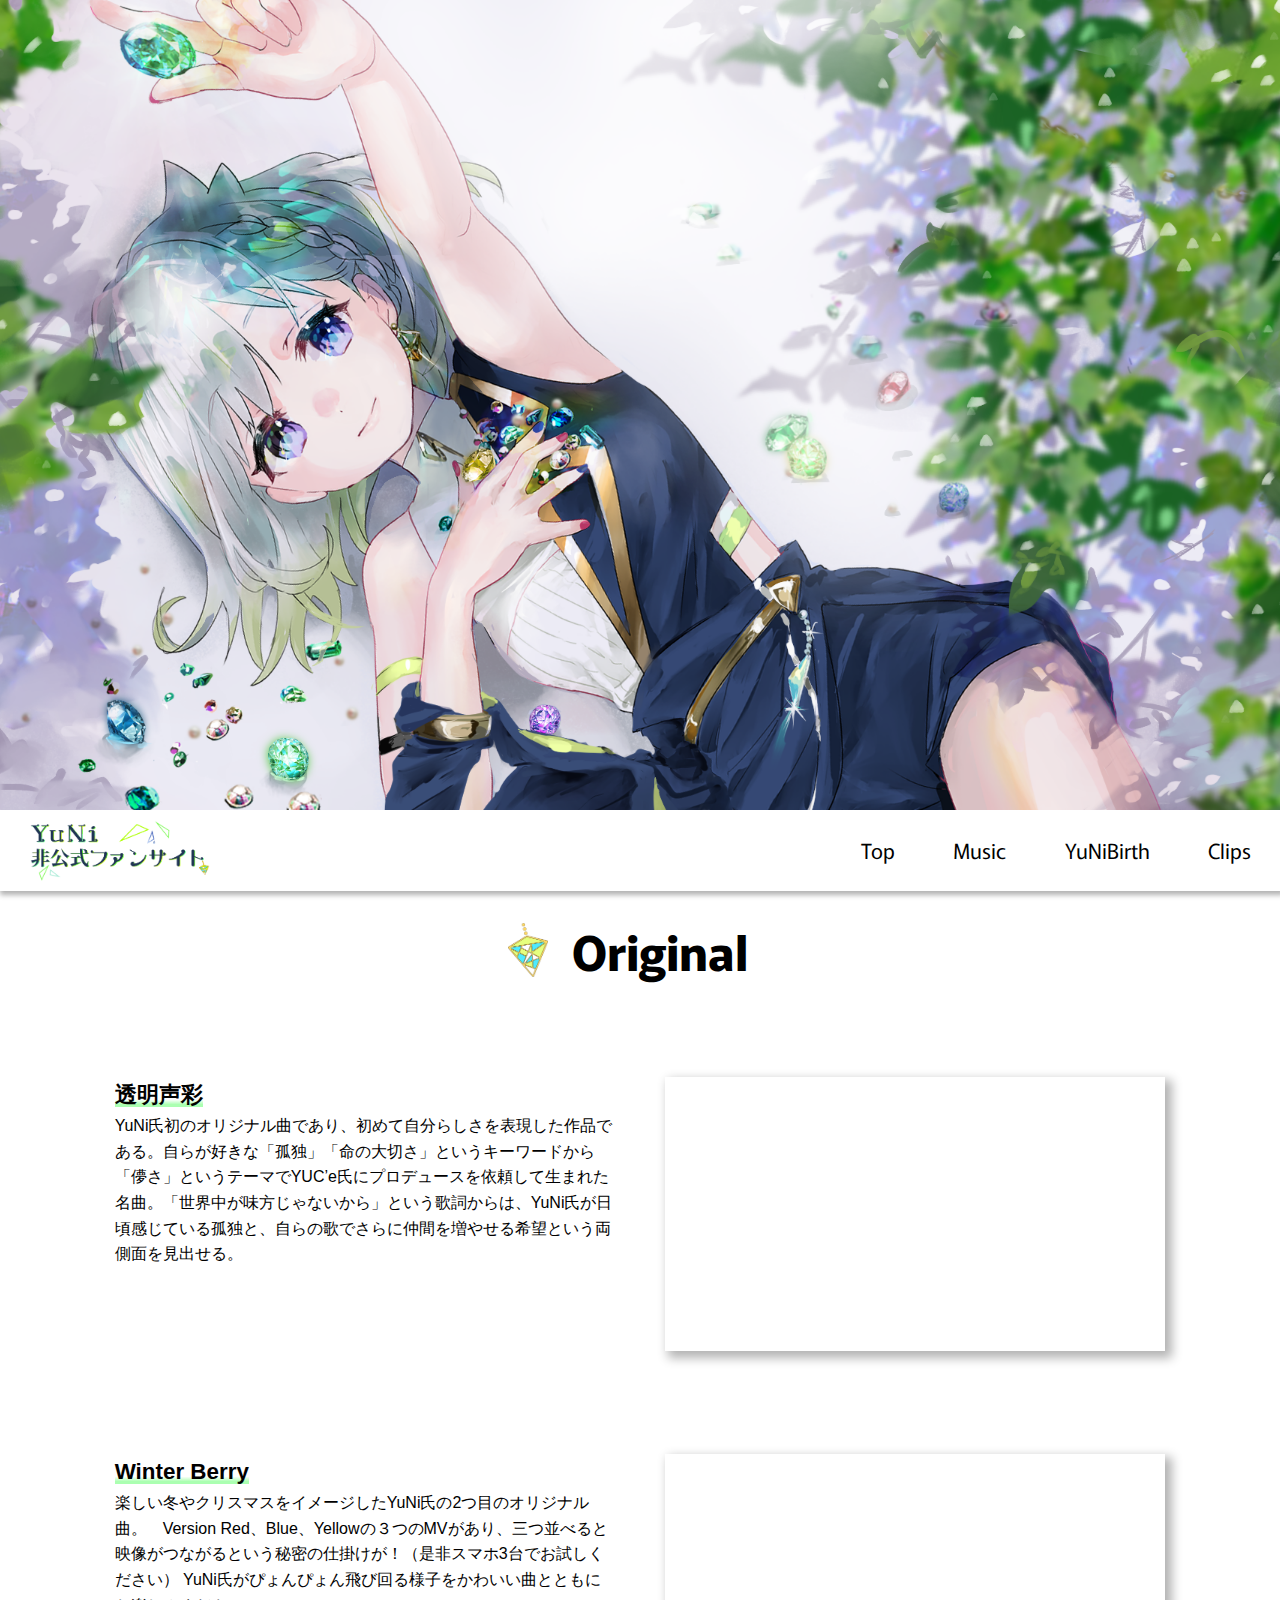
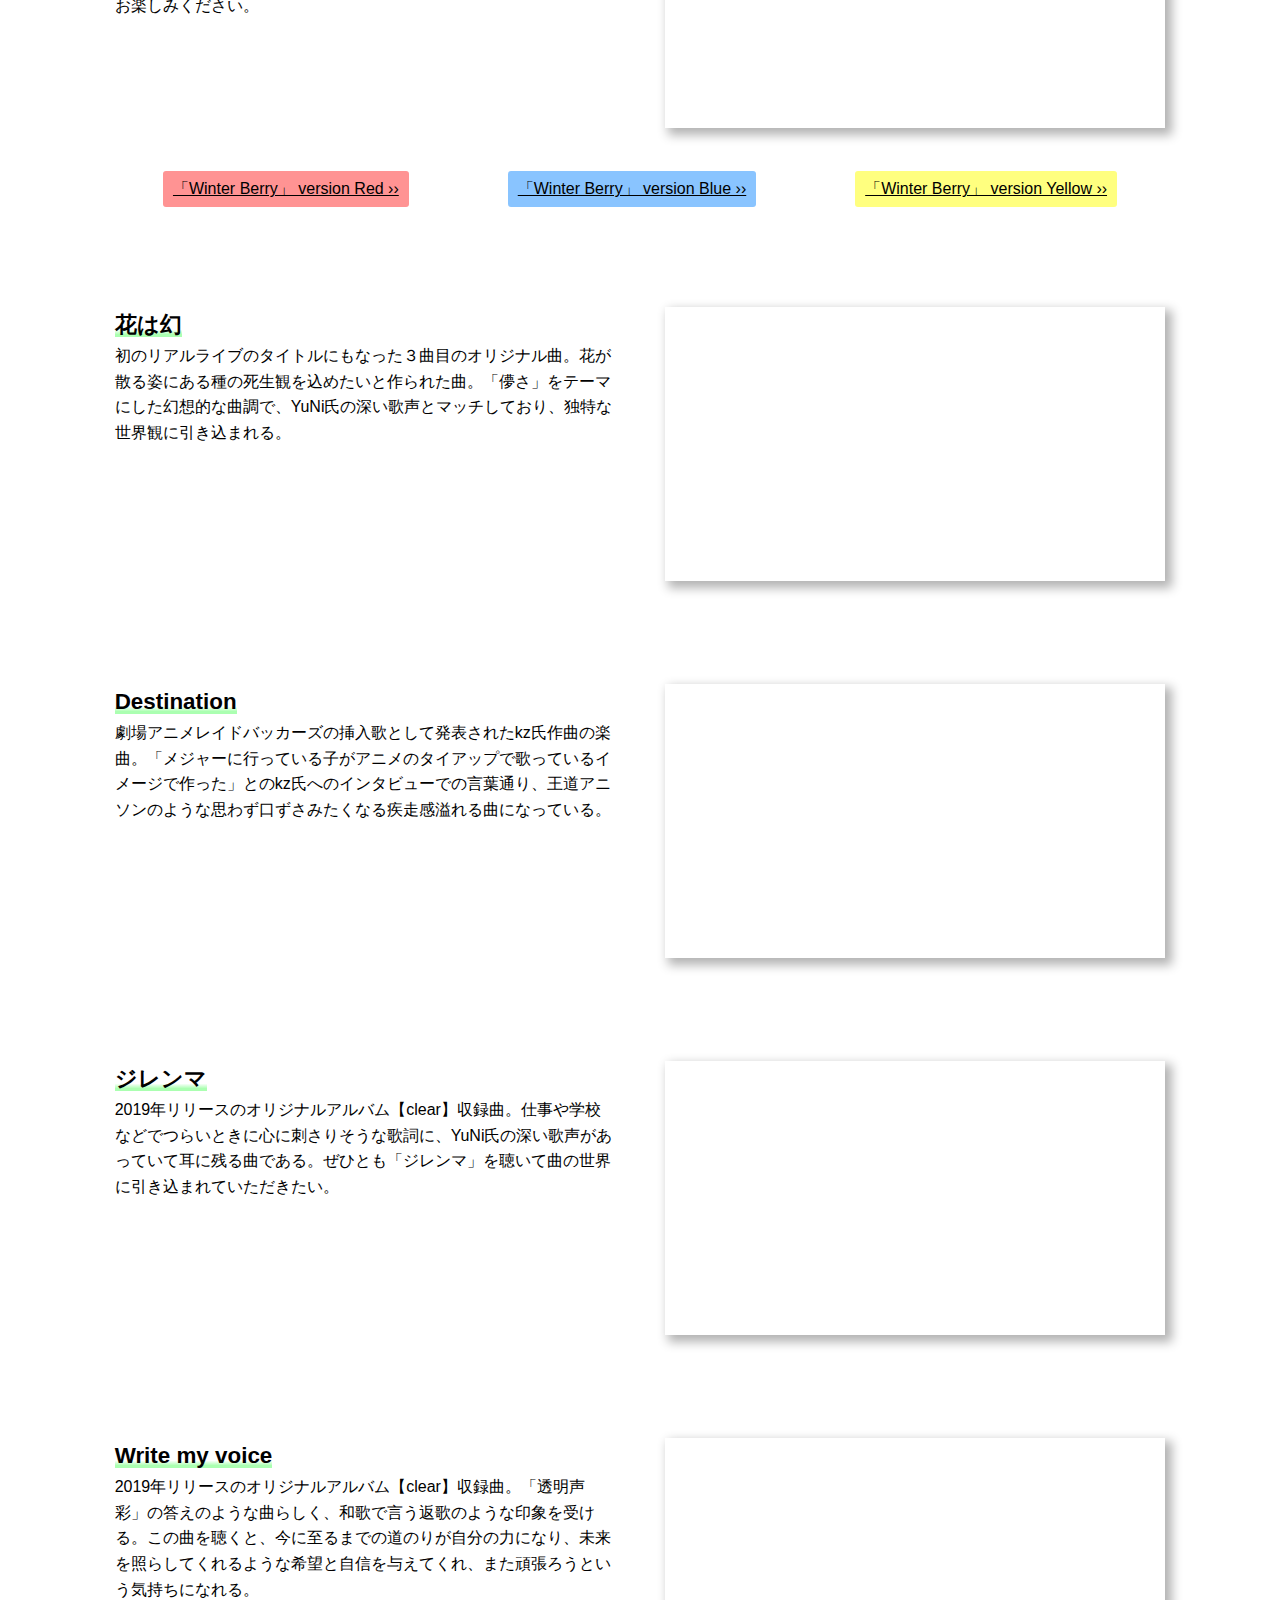
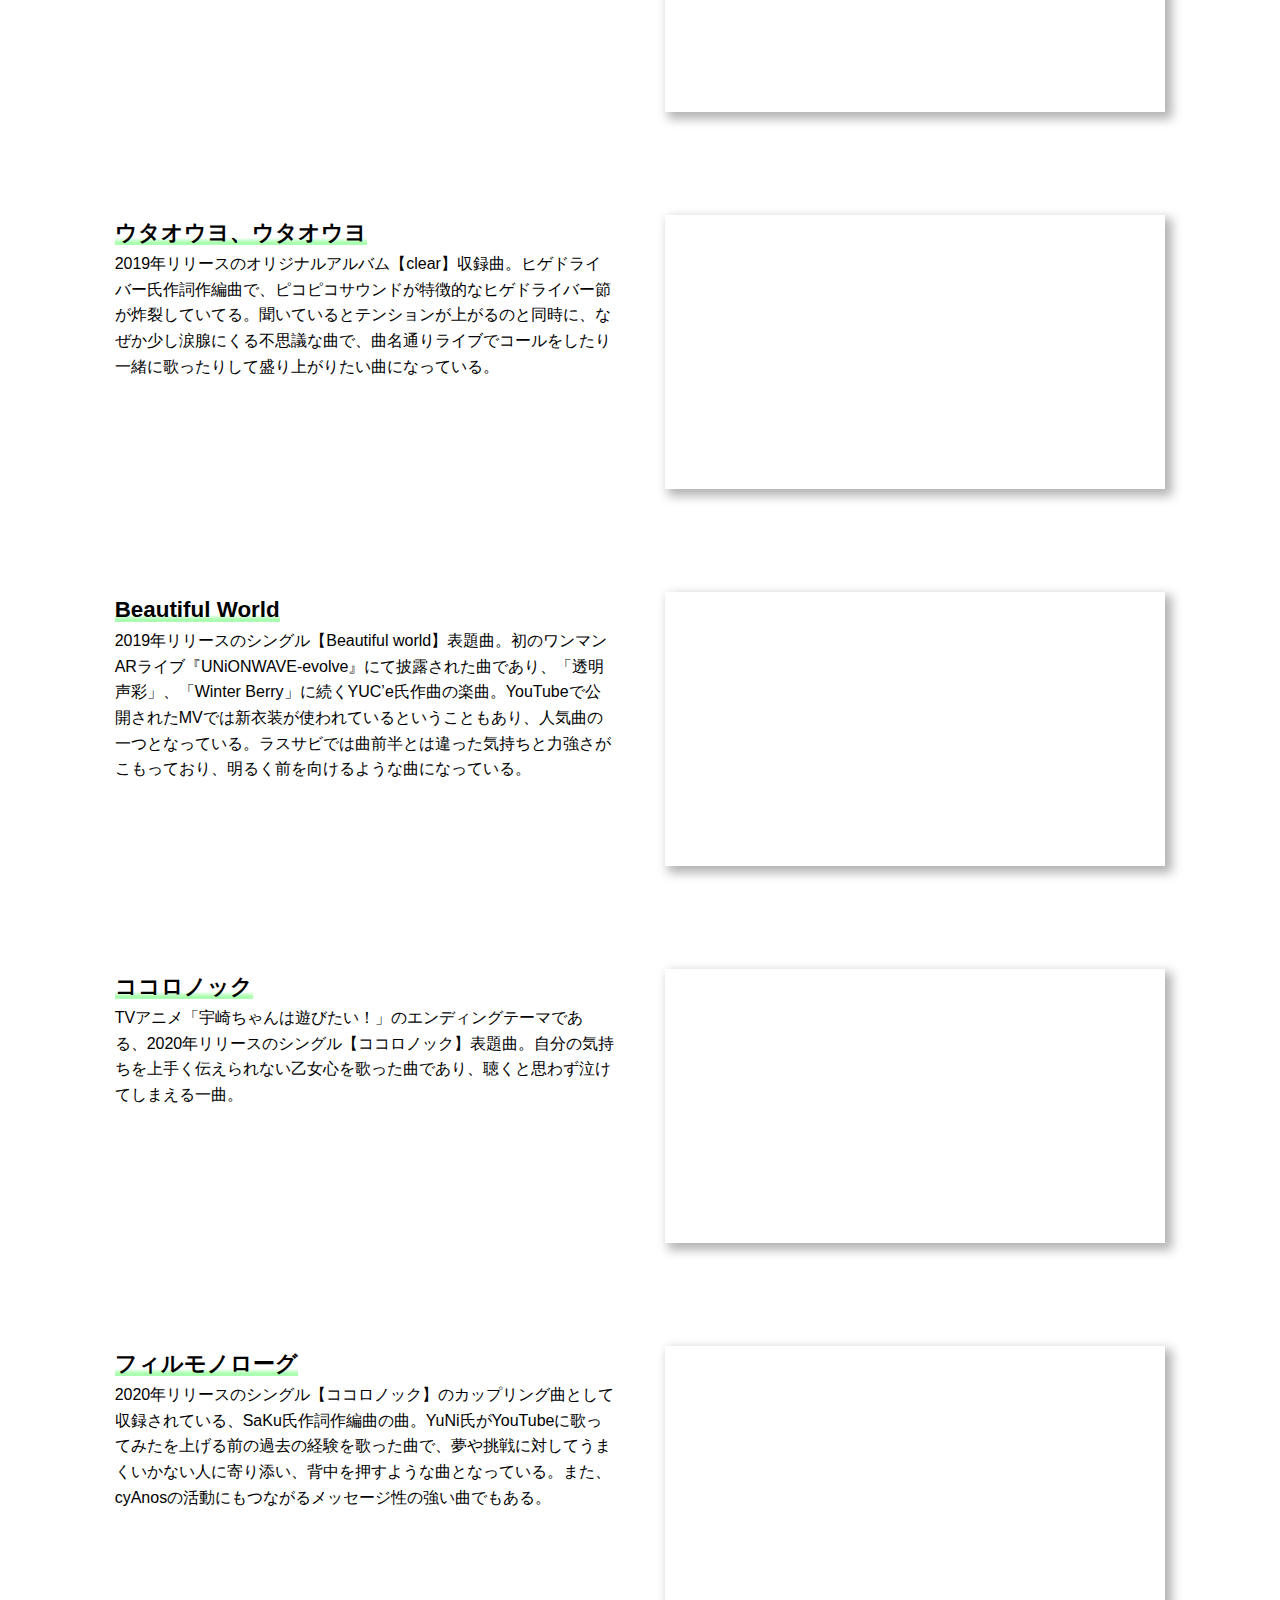
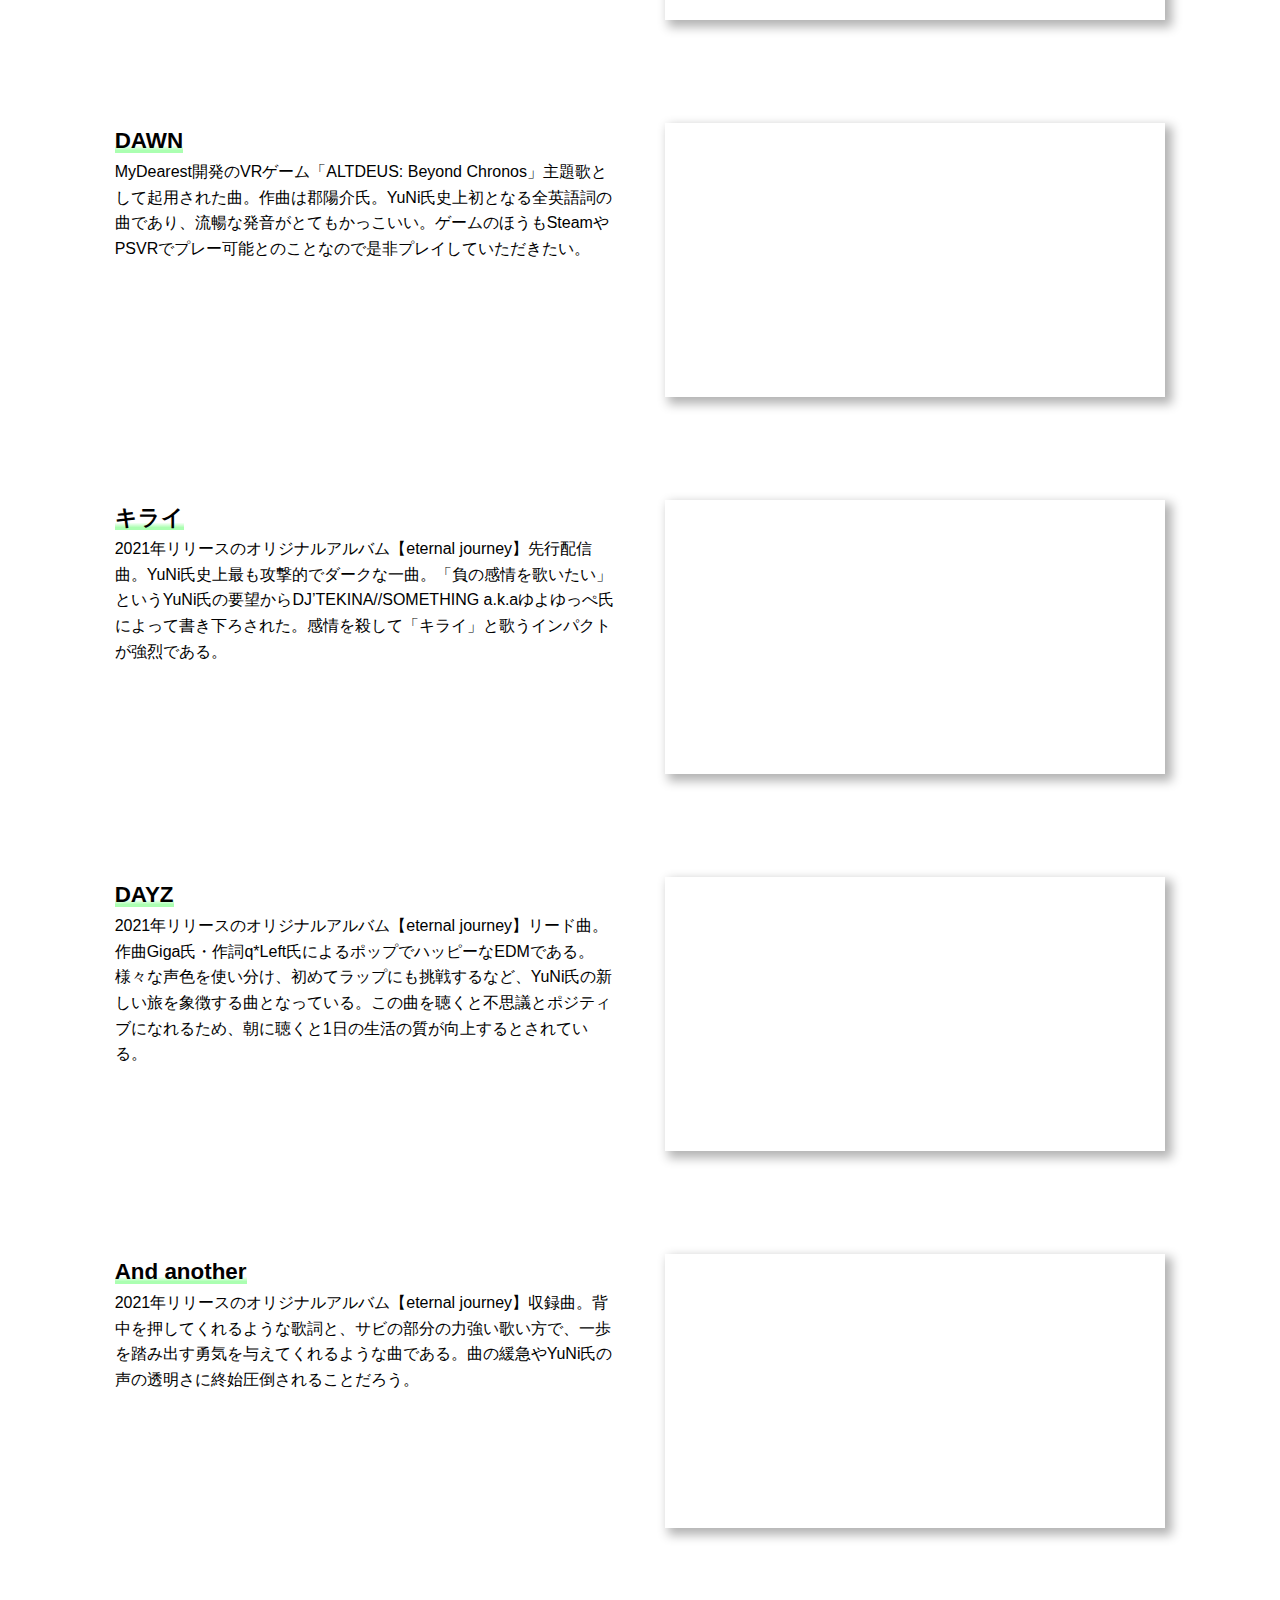
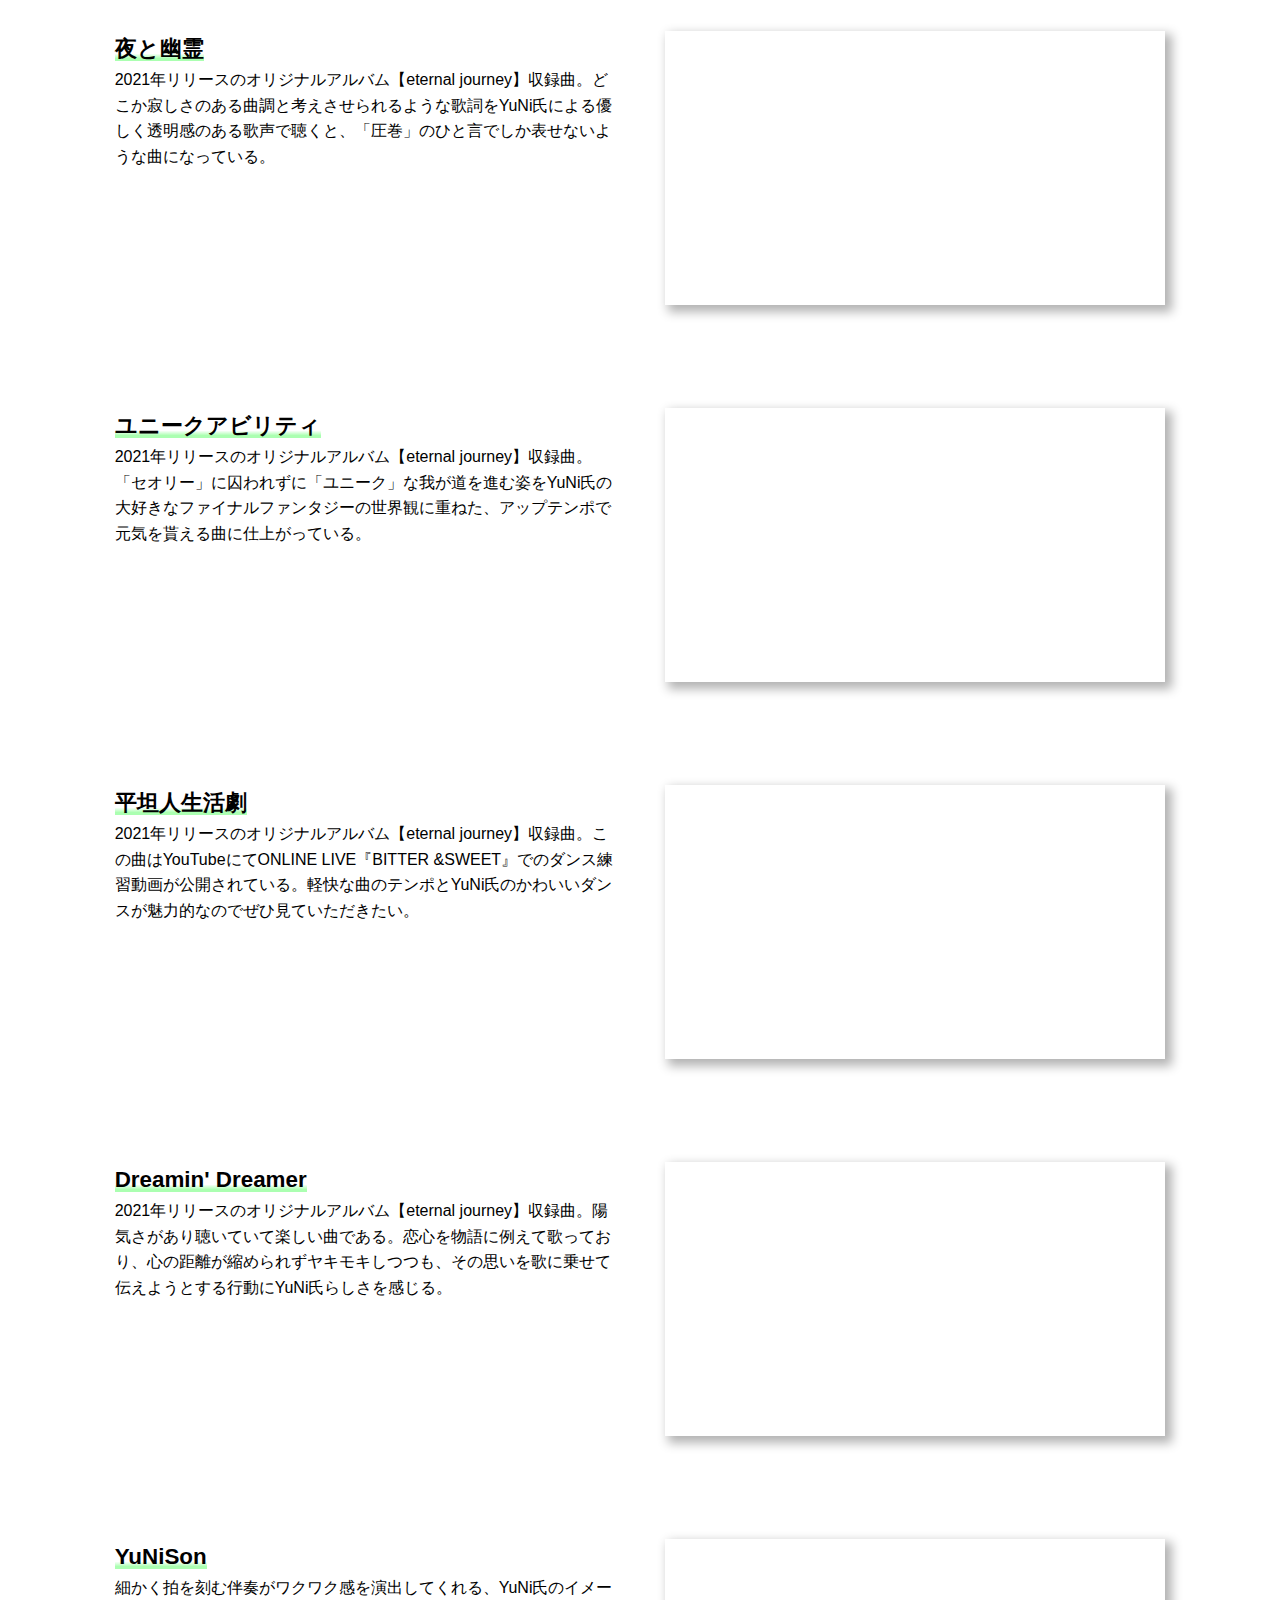
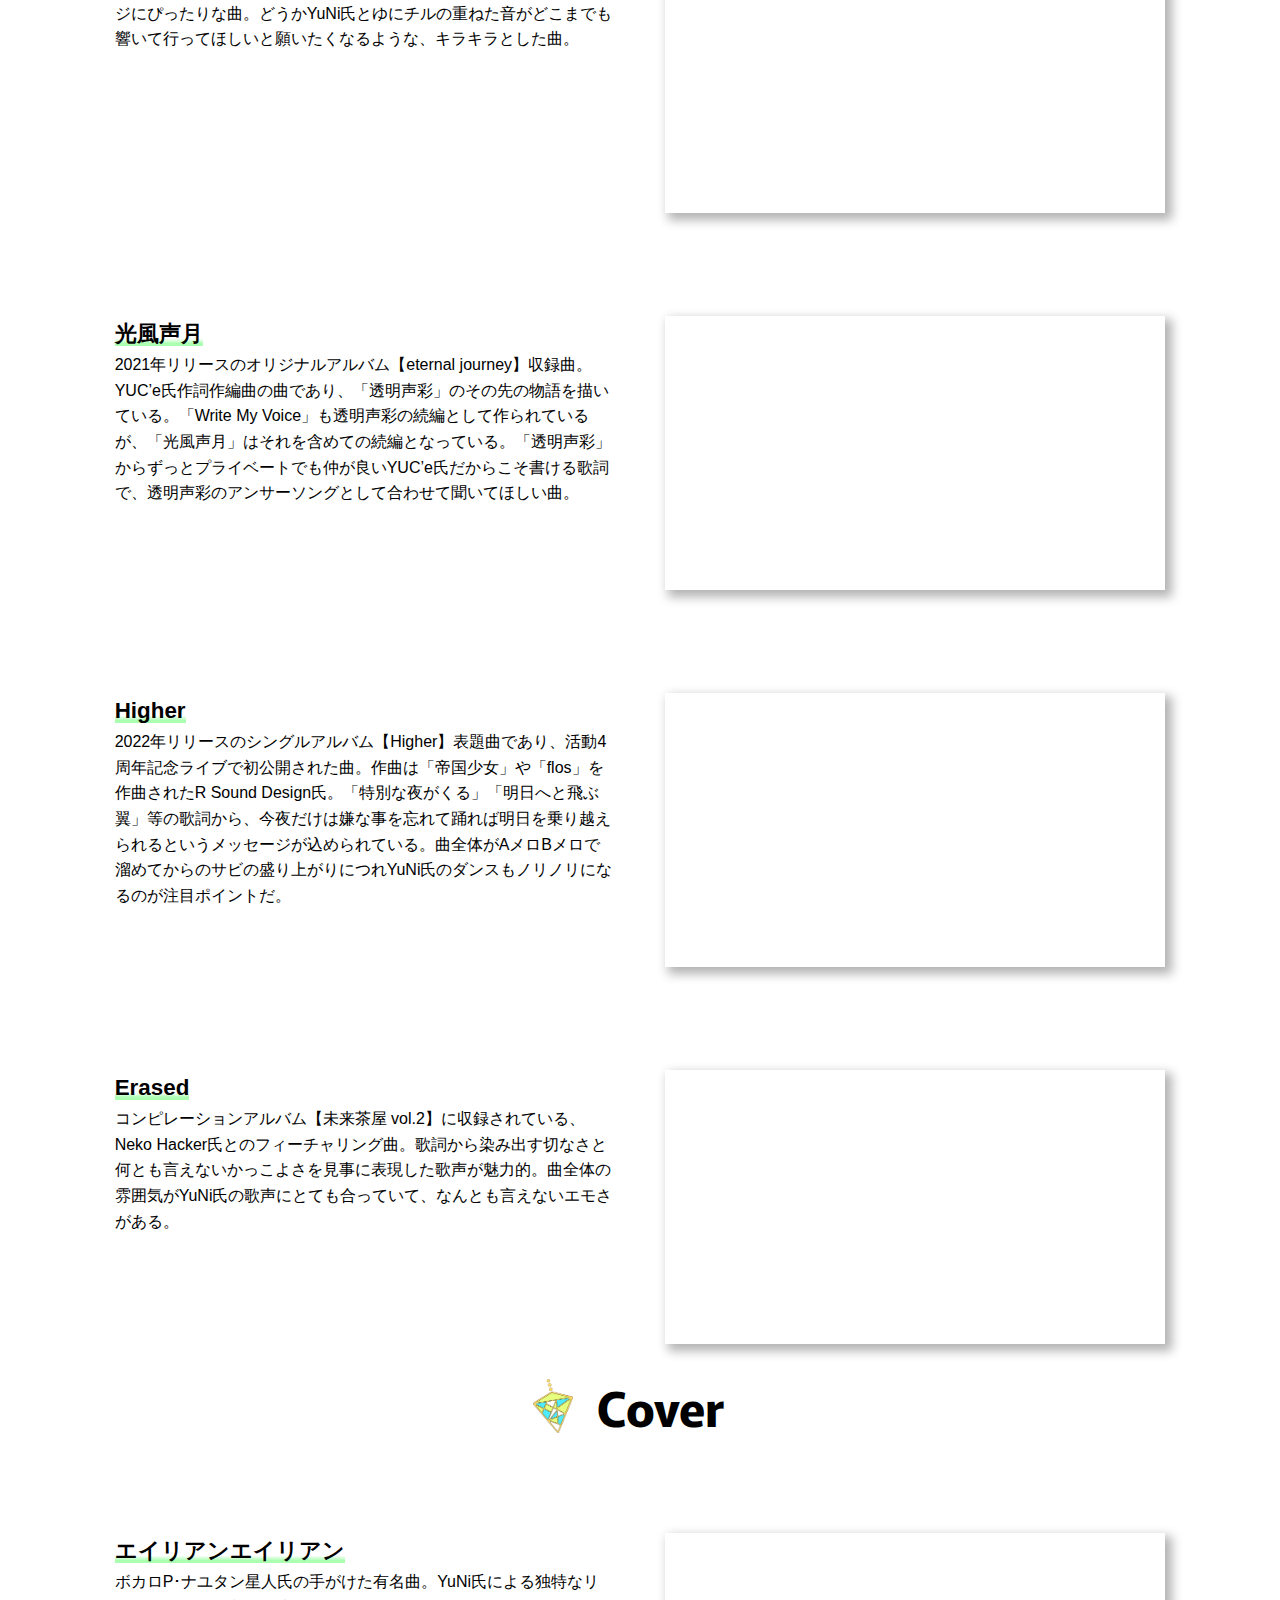
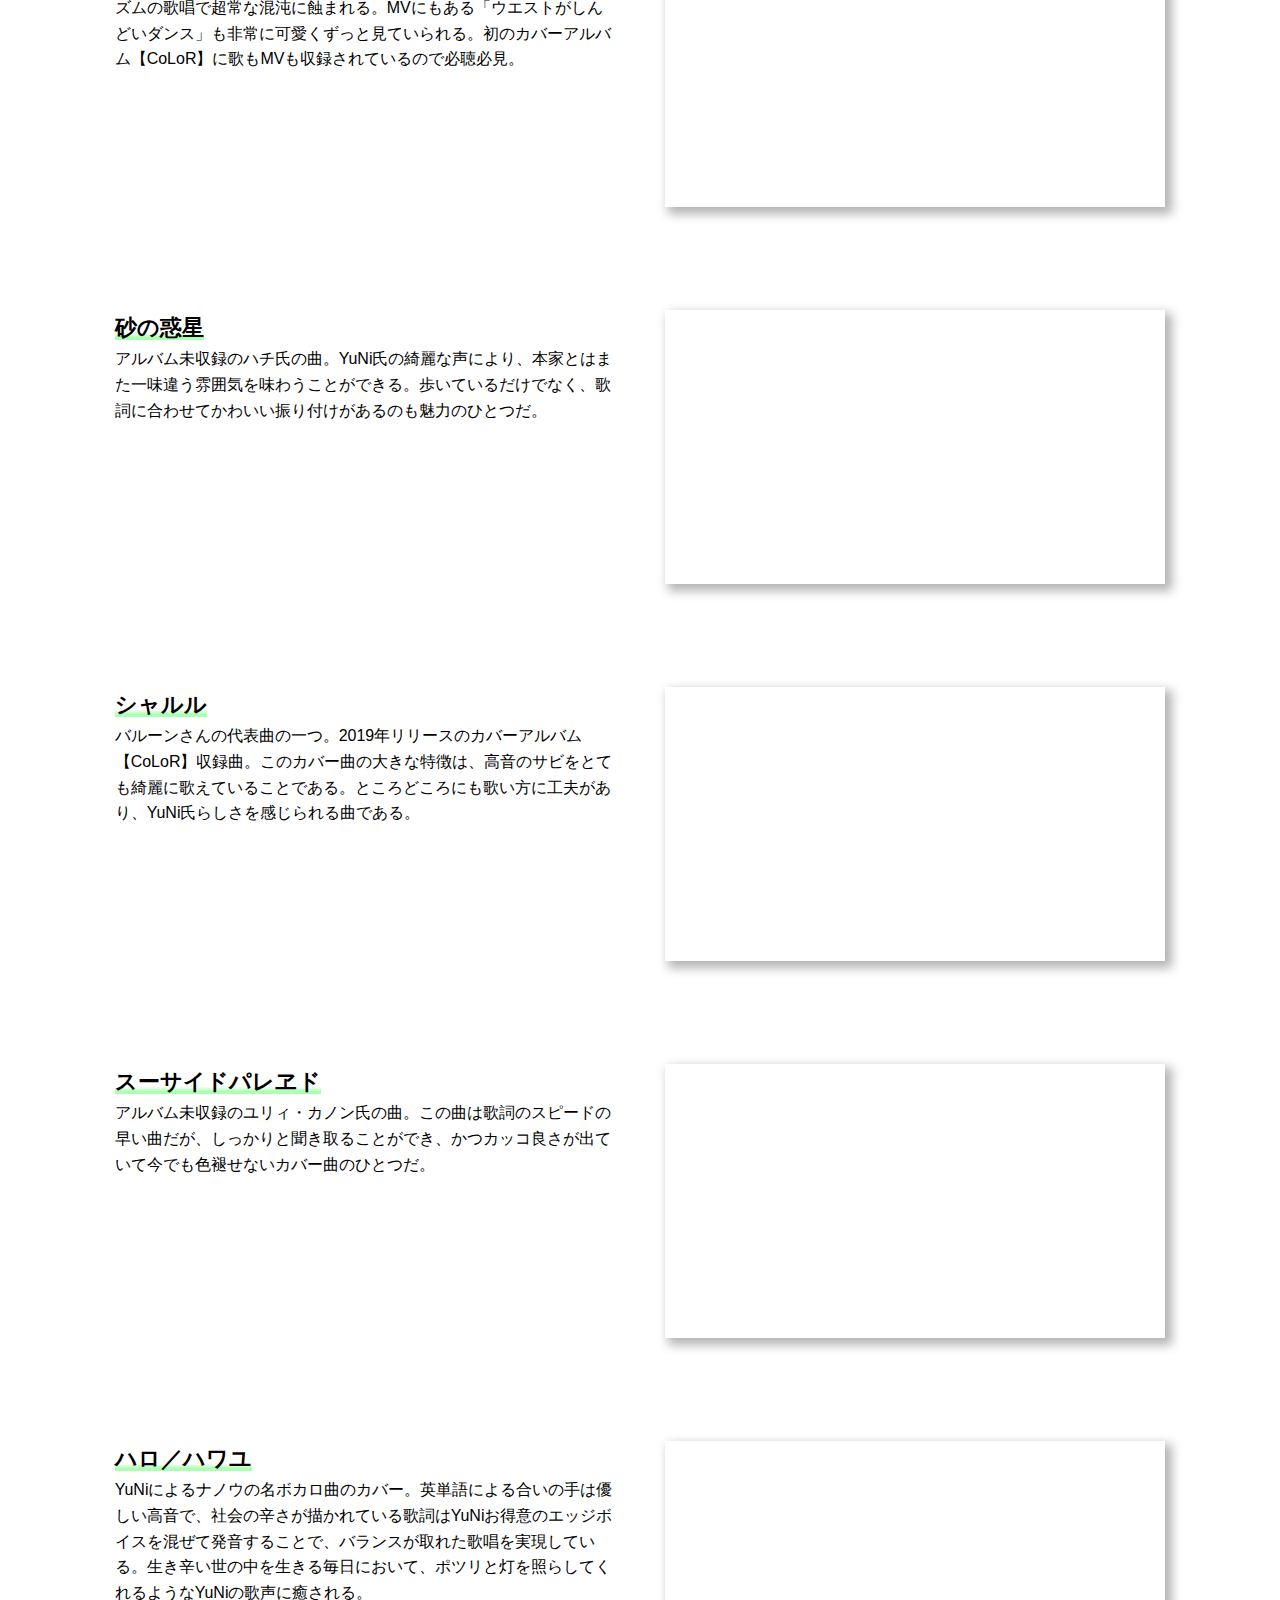
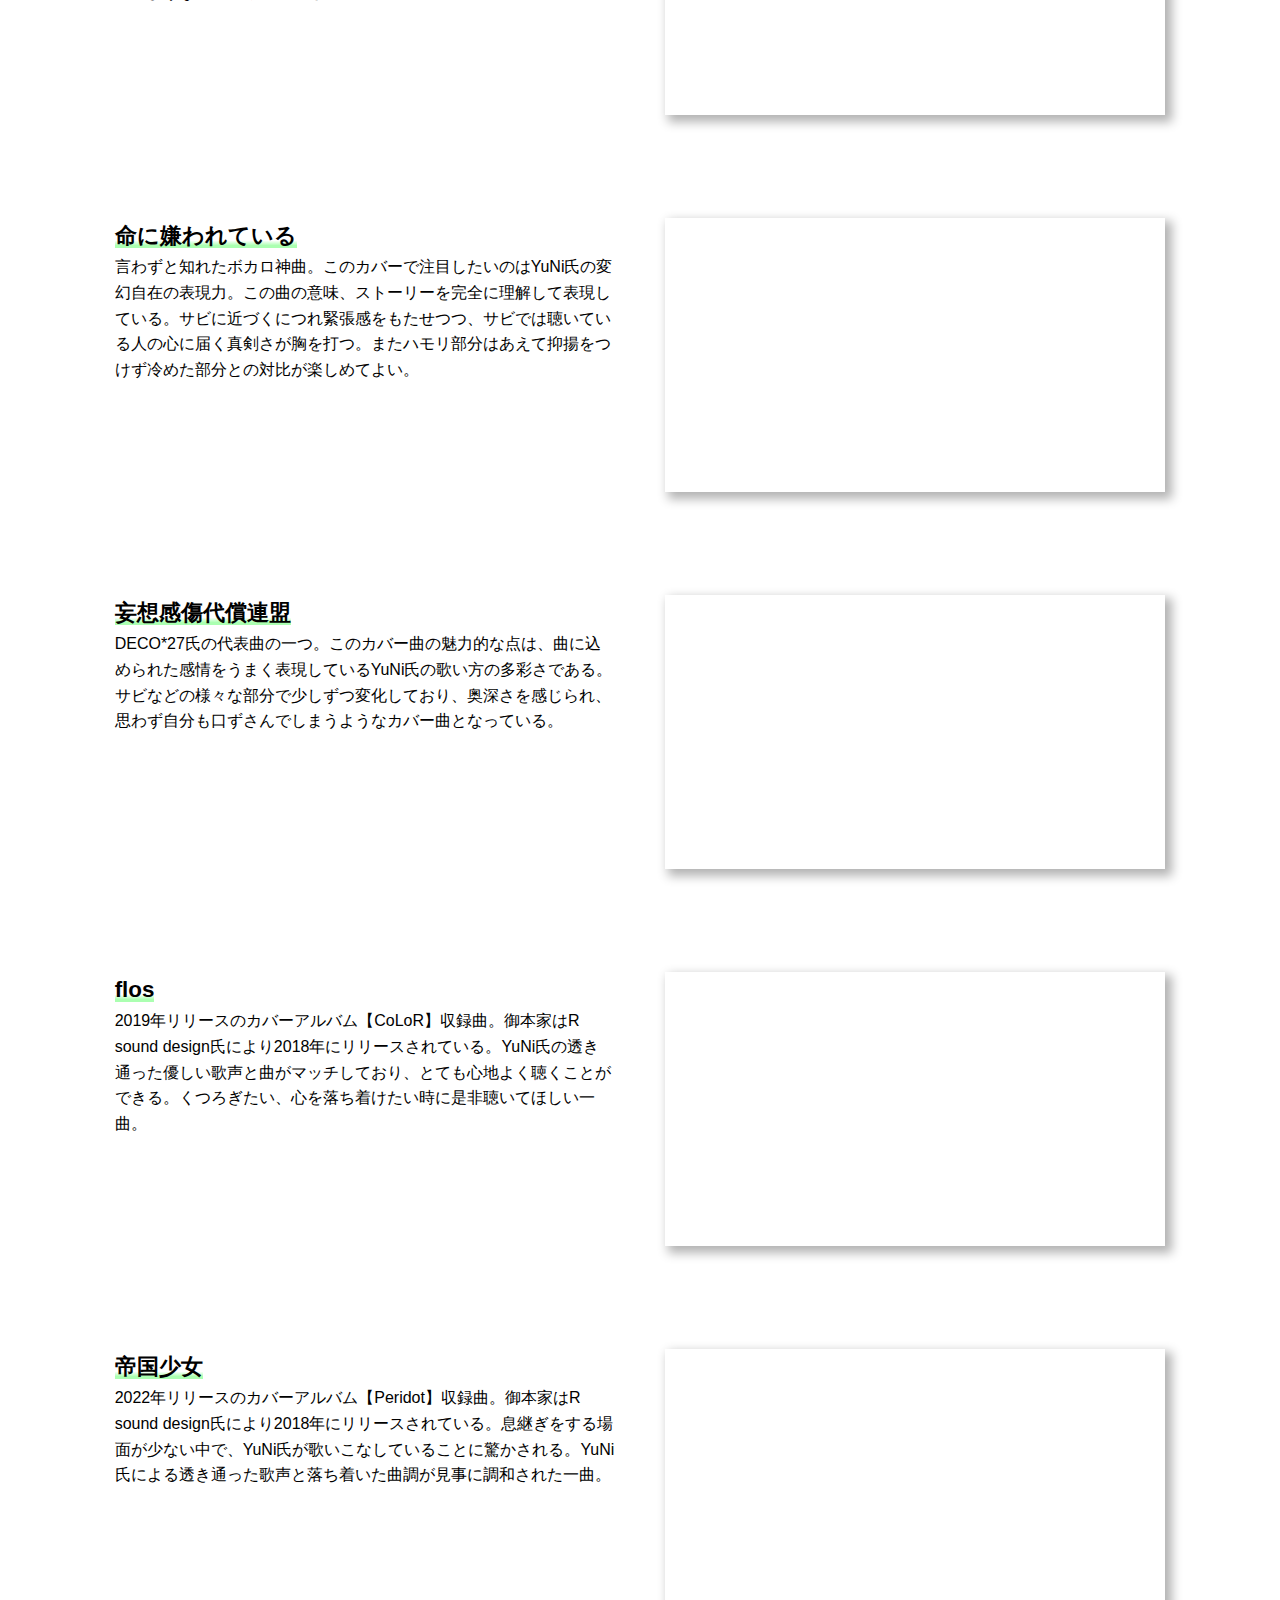
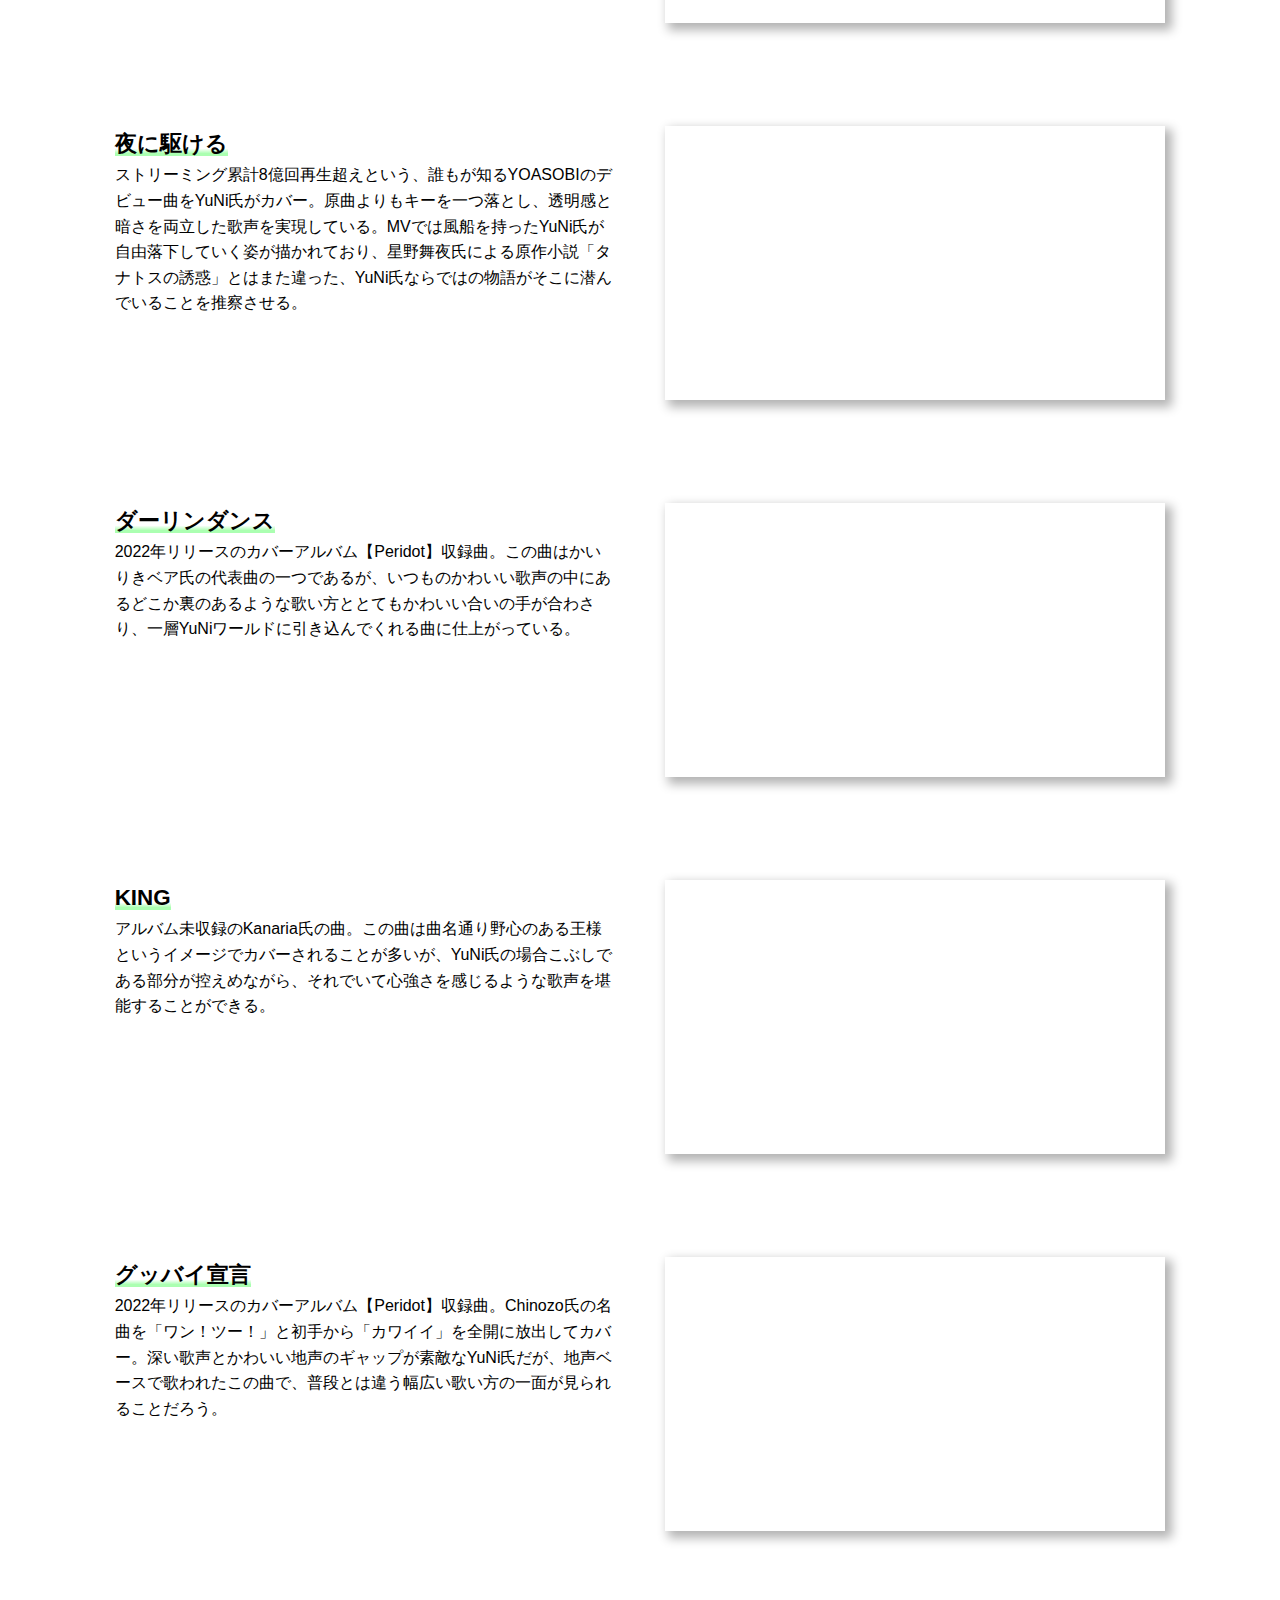
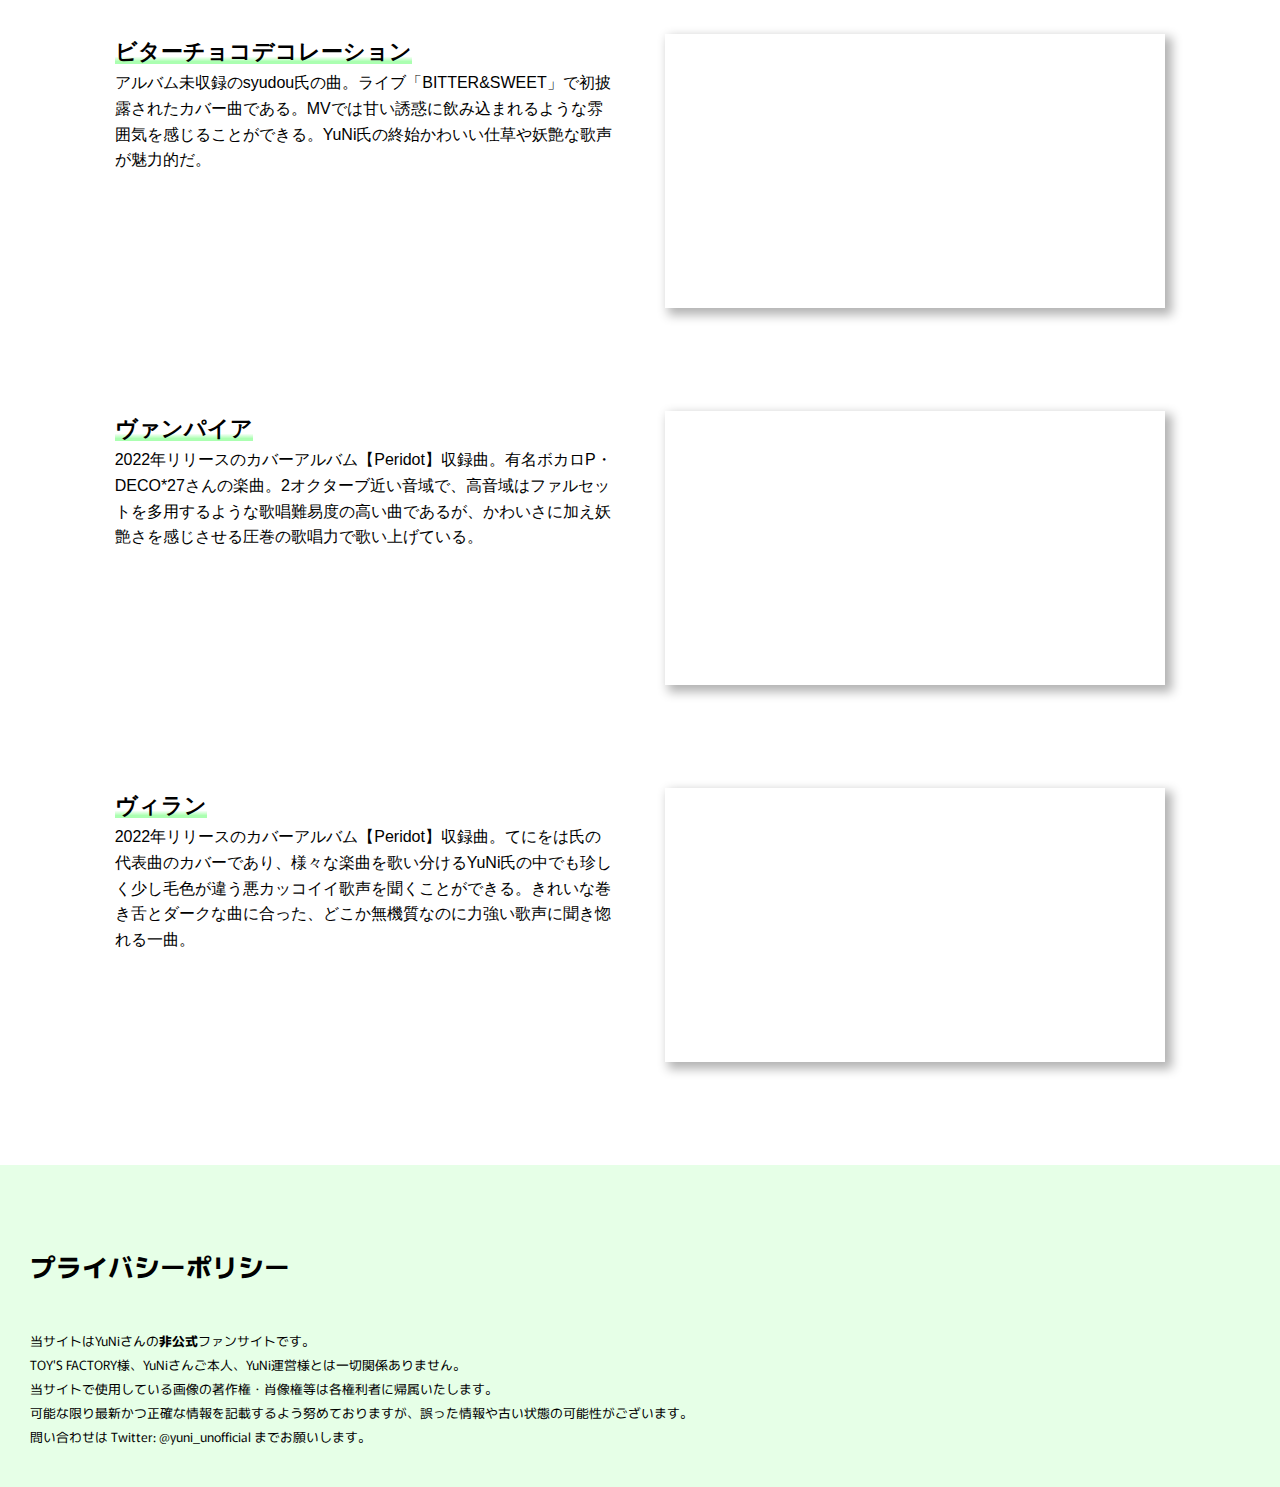
<file: music.html>
<!DOCTYPE html>
<html lang="ja">
<head>
    <meta charset="UTF-8">
    <meta http-equiv="X-UA-Compatible" content="IE=edge">
    <meta name="viewport" content="width=device-width, initial-scale=1.0">
    <meta name="description" content="自称世界初バーチャルシンガーYuNiさんの非公式ファンサイトです。">

    <meta property="og:title" content="YuNi 非公式ファンサイト">
    <meta property="og:type" content="article">
    <meta property="og:url" url="https://ohamoni.net/music.html">


    <!-- favicon -->
    <link rel="icon" type="image/png" href="img/YuNi_favicon.png">
    <link rel="apple-touch-icon" sizes="180x180" href="img/YuNi_logo_favicon.png">

    <title>Music | YuNi 非公式ファンサイト</title>

    <!-- google fonts-->
    <link rel="preconnect" href="https://fonts.googleapis.com">
    <link rel="preconnect" href="https://fonts.gstatic.com" crossorigin>
    <link href="https://fonts.googleapis.com/css2?family=Knewave&family=Murecho:wght@500&display=swap" rel="stylesheet">

    <link rel="stylesheet" href="css/reset.css">
    <link rel="stylesheet" href="css/index.css">
</head>
<body>
    <header>
        <div class="slideShow">
            <img src="img/84.png" alt="eternal">
            <img src="img/YuNi_live.png" alt="live">
            <img src="img/evolve_autumn.jpg" alt="evolve & autumn">
        </div>
    </header>

    <main>
        <div id="navContainer">
            <a href="index.html"><img src="img/YuNi_Logo_cut.png" alt="Logo"></a>
                <nav id="largeNavigation">
                    <ul>
                        <li><a href="index.html">Top</a></li>
                        <li><a href="music.html">Music</a></li>
                        <li><a href="anniv.html">YuNiBirth</a></li>
                        <li><a href="clips.html">Clips</a></li>
                    </ul>
                </nav>

            <div id="hamburger">
                <span></span>
                <span></span>
                <span></span>
            </div>
        </div>

        <div id="minNavigation">
            <div id="navFlexArea">
                <img src="img/YuNi_Logo_cut.png" alt="Logo">

            <div id="closer">
                <span></span>
                <span></span>
            </div>
        </div>

            <nav>
                <ul>
                    <li></li>
                    <li><img src="img/nav_logo.png" alt=""><a href="index.html">Top</a></li>
                    <li><img src="img/nav_logo.png" alt=""><a href="music.html">music</a></li>
                    <li><img src="img/nav_logo.png" alt=""><a href="anniv.html">YuNiBirth</a></li>
                    <li><img src="img/nav_logo.png" alt=""><a href="clips.html">Clips</a></li>
                </ul>
            </nav>
        </div>

        <div id="wrap">
            <div class="titleContainer">
                <img src="img/title_logo.png" alt="ピアス">
                <h1 class="largeTitle"><span>Original</span></h1>
            </div>

            <div class="musicContainer">
                <div class="textContainer">
                    <h2><span class="musicTitle">透明声彩</span></h2>
                    <p>YuNi氏初のオリジナル曲であり、初めて自分らしさを表現した作品である。自らが好きな「孤独」「命の大切さ」というキーワードから「儚さ」というテーマでYUC’e氏にプロデュースを依頼して生まれた名曲。「世界中が味方じゃないから」という歌詞からは、YuNi氏が日頃感じている孤独と、自らの歌でさらに仲間を増やせる希望という両側面を見出せる。</p>
                </div>

                <div class="YoutubeContainer">
                    <iframe src="https://www.youtube.com/embed/BnH6RiFm9f4" title="YouTube video player" frameborder="0" allow="accelerometer; autoplay; clipboard-write; encrypted-media; gyroscope; picture-in-picture" allowfullscreen></iframe>
                </div>
            </div>

            <div class="musicContainer">
                <div class="textContainer">
                    <h2><span class="musicTitle">Winter Berry</span></h2>
                    <p>楽しい冬やクリスマスをイメージしたYuNi氏の2つ目のオリジナル曲。　Version Red、Blue、Yellowの３つのMVがあり、三つ並べると映像がつながるという秘密の仕掛けが！（是非スマホ3台でお試しください） YuNi氏がぴょんぴょん飛び回る様子をかわいい曲とともにお楽しみください。</p>
                </div>

                <div class="YoutubeContainer">
                    <iframe src="https://www.youtube.com/embed/Cko6yq7wquY" title="YouTube video player" frameborder="0" allow="accelerometer; autoplay; clipboard-write; encrypted-media; gyroscope; picture-in-picture" allowfullscreen></iframe>
                </div>
            </div>

            <div id="winterBerry">
                <a href="https://www.youtube.com/watch?v=b9PTY7OVwhY" target="_blank" rel="noopener noreferrer">「Winter Berry」 version Red &#8250;&#8250;</a>
                <a href="https://www.youtube.com/watch?v=vaeOnusZmrc" target="_blank" rel="noopener noreferrer">「Winter Berry」 version Blue &#8250;&#8250;</a>
                <a href="https://www.youtube.com/watch?v=24SieLFldbU" target="_blank" rel="noopener noreferrer">「Winter Berry」 version Yellow &#8250;&#8250;</a>
            </div>

            <div class="musicContainer">
                <div class="textContainer">
                    <h2><span class="musicTitle">花は幻</span></h2>
                    <p>初のリアルライブのタイトルにもなった３曲目のオリジナル曲。花が散る姿にある種の死生観を込めたいと作られた曲。「儚さ」をテーマにした幻想的な曲調で、YuNi氏の深い歌声とマッチしており、独特な世界観に引き込まれる。</p>
                </div>
            
                <div class="YoutubeContainer">
                    <iframe src="https://www.youtube.com/embed/-VLYmY_1qx8" title="YouTube video player" frameborder="0" allow="accelerometer; autoplay; clipboard-write; encrypted-media; gyroscope; picture-in-picture" allowfullscreen></iframe>
                </div>
            </div>

            <div class="musicContainer">
                <div class="textContainer">
                    <h2><span class="musicTitle">Destination</span></h2>
                    <p>劇場アニメレイドバッカーズの挿入歌として発表されたkz氏作曲の楽曲。「メジャーに行っている子がアニメのタイアップで歌っているイメージで作った」とのkz氏へのインタビューでの言葉通り、王道アニソンのような思わず口ずさみたくなる疾走感溢れる曲になっている。</p>
                </div>

                <div class="YoutubeContainer">
                    <iframe src="https://www.youtube.com/embed/9nldJaO6knU" title="YouTube video player" frameborder="0" allow="accelerometer; autoplay; clipboard-write; encrypted-media; gyroscope; picture-in-picture" allowfullscreen></iframe>
                </div>
            </div>

            <div class="musicContainer">
                <div class="textContainer">
                    <h2><span class="musicTitle">ジレンマ</span></h2>
                    <p>2019年リリースのオリジナルアルバム【clear】収録曲。仕事や学校などでつらいときに心に刺さりそうな歌詞に、YuNi氏の深い歌声があっていて耳に残る曲である。ぜひとも「ジレンマ」を聴いて曲の世界に引き込まれていただきたい。</p>
                </div>
            
                <div class="YoutubeContainer">
                    <iframe src="https://www.youtube.com/embed/vhQw8Imn-8I" title="YouTube video player" frameborder="0" allow="accelerometer; autoplay; clipboard-write; encrypted-media; gyroscope; picture-in-picture" allowfullscreen></iframe>
                </div>
            </div>

            <div class="musicContainer">
                <div class="textContainer">
                    <h2><span class="musicTitle">Write my voice</span></h2>
                    <p>2019年リリースのオリジナルアルバム【clear】収録曲。「透明声彩」の答えのような曲らしく、和歌で言う返歌のような印象を受ける。この曲を聴くと、今に至るまでの道のりが自分の力になり、未来を照らしてくれるような希望と自信を与えてくれ、また頑張ろうという気持ちになれる。</p>
                </div>

                <div class="YoutubeContainer">
                    <iframe src="https://www.youtube.com/embed/aAOfNwVJaKA" title="YouTube video player" frameborder="0" allow="accelerometer; autoplay; clipboard-write; encrypted-media; gyroscope; picture-in-picture" allowfullscreen></iframe>
                </div>
            </div>

            <div class="musicContainer">
                <div class="textContainer">
                    <h2><span class="musicTitle">ウタオウヨ、ウタオウヨ</span></h2>
                    <p>2019年リリースのオリジナルアルバム【clear】収録曲。ヒゲドライバー氏作詞作編曲で、ピコピコサウンドが特徴的なヒゲドライバー節が炸裂していてる。聞いているとテンションが上がるのと同時に、なぜか少し涙腺にくる不思議な曲で、曲名通りライブでコールをしたり一緒に歌ったりして盛り上がりたい曲になっている。</p>
                </div>

                <div class="YoutubeContainer">
                    <iframe src="https://www.youtube.com/embed/g1JouiCHSW8" title="YouTube video player" frameborder="0" allow="accelerometer; autoplay; clipboard-write; encrypted-media; gyroscope; picture-in-picture" allowfullscreen></iframe>
                </div>
            </div>


            <div class="musicContainer">
                <div class="textContainer">
                    <h2><span class="musicTitle">Beautiful World</span></h2>
                    <p>2019年リリースのシングル【Beautiful world】表題曲。初のワンマンARライブ『UNiONWAVE-evolve』にて披露された曲であり、「透明声彩」、「Winter Berry」に続くYUC’e氏作曲の楽曲。YouTubeで公開されたMVでは新衣装が使われているということもあり、人気曲の一つとなっている。ラスサビでは曲前半とは違った気持ちと力強さがこもっており、明るく前を向けるような曲になっている。</p>
                </div>

                <div class="YoutubeContainer">
                    <iframe src="https://www.youtube.com/embed/7fammybEuB8" title="YouTube video player" frameborder="0" allow="accelerometer; autoplay; clipboard-write; encrypted-media; gyroscope; picture-in-picture" allowfullscreen></iframe>
                </div>
            </div>

            <div class="musicContainer">
                <div class="textContainer">
                    <h2><span class="musicTitle">ココロノック</span></h2>
                    <p>TVアニメ「宇崎ちゃんは遊びたい！」のエンディングテーマである、2020年リリースのシングル【ココロノック】表題曲。自分の気持ちを上手く伝えられない乙女心を歌った曲であり、聴くと思わず泣けてしまえる一曲。</p>
                </div>

                <div class="YoutubeContainer">
                    <iframe src="https://www.youtube.com/embed/_H8HJjWTjRM" title="YouTube video player" frameborder="0" allow="accelerometer; autoplay; clipboard-write; encrypted-media; gyroscope; picture-in-picture" allowfullscreen></iframe>
                </div>
            </div>

            <div class="musicContainer">
                <div class="textContainer">
                    <h2><span class="musicTitle">フィルモノローグ</span></h2>
                    <p>2020年リリースのシングル【ココロノック】のカップリング曲として収録されている、SaKu氏作詞作編曲の曲。YuNi氏がYouTubeに歌ってみたを上げる前の過去の経験を歌った曲で、夢や挑戦に対してうまくいかない人に寄り添い、背中を押すような曲となっている。また、cyAnosの活動にもつながるメッセージ性の強い曲でもある。</p>
                </div>

                <div class="YoutubeContainer">
                    <iframe src="https://www.youtube.com/embed/kjeszTHA6tM" title="YouTube video player" frameborder="0" allow="accelerometer; autoplay; clipboard-write; encrypted-media; gyroscope; picture-in-picture" allowfullscreen></iframe>
                </div>
            </div>

            <div class="musicContainer">
                <div class="textContainer">
                    <h2><span class="musicTitle">DAWN</span></h2>
                    <p>MyDearest開発のVRゲーム「ALTDEUS: Beyond Chronos」主題歌として起用された曲。作曲は郡陽介氏。YuNi氏史上初となる全英語詞の曲であり、流暢な発音がとてもかっこいい。ゲームのほうもSteamやPSVRでプレー可能とのことなので是非プレイしていただきたい。</p>
                </div>
            
                <div class="YoutubeContainer">
                    <iframe src="https://www.youtube.com/embed/Skxjw7VshbA" title="YouTube video player" frameborder="0" allow="accelerometer; autoplay; clipboard-write; encrypted-media; gyroscope; picture-in-picture" allowfullscreen></iframe>
                </div>
            </div>

            <div class="musicContainer">
                <div class="textContainer">
                    <h2><span class="musicTitle">キライ</span></h2>
                    <p>2021年リリースのオリジナルアルバム【eternal journey】先行配信曲。YuNi氏史上最も攻撃的でダークな一曲。「負の感情を歌いたい」というYuNi氏の要望からDJ’TEKINA//SOMETHING a.k.aゆよゆっぺ氏によって書き下ろされた。感情を殺して「キライ」と歌うインパクトが強烈である。</p>
                </div>

                <div class="YoutubeContainer">
                    <iframe src="https://www.youtube.com/embed/_kCDAegLHlk" title="YouTube video player" frameborder="0" allow="accelerometer; autoplay; clipboard-write; encrypted-media; gyroscope; picture-in-picture" allowfullscreen></iframe>
                </div>
            </div>

            <div class="musicContainer">
                <div class="textContainer">
                    <h2><span class="musicTitle">DAYZ</span></h2>
                    <p>2021年リリースのオリジナルアルバム【eternal journey】リード曲。作曲Giga氏・作詞q*Left氏によるポップでハッピーなEDMである。様々な声色を使い分け、初めてラップにも挑戦するなど、YuNi氏の新しい旅を象徴する曲となっている。この曲を聴くと不思議とポジティブになれるため、朝に聴くと1日の生活の質が向上するとされている。</p>
                </div>

                <div class="YoutubeContainer">
                    <iframe src="https://www.youtube.com/embed/i-b1lfCWGmc" title="YouTube video player" frameborder="0" allow="accelerometer; autoplay; clipboard-write; encrypted-media; gyroscope; picture-in-picture" allowfullscreen></iframe>
                </div>
            </div>

            <div class="musicContainer">
                <div class="textContainer">
                    <h2><span class="musicTitle">And another</span></h2>
                    <p>2021年リリースのオリジナルアルバム【eternal journey】収録曲。背中を押してくれるような歌詞と、サビの部分の力強い歌い方で、一歩を踏み出す勇気を与えてくれるような曲である。曲の緩急やYuNi氏の声の透明さに終始圧倒されることだろう。</p>
                </div>

                <div class="YoutubeContainer">
                    <iframe src="https://www.youtube.com/embed/niB53dT0MsE" title="YouTube video player" frameborder="0" allow="accelerometer; autoplay; clipboard-write; encrypted-media; gyroscope; picture-in-picture" allowfullscreen></iframe>
                </div>
            </div>

            <div class="musicContainer">
                <div class="textContainer">
                    <h2><span class="musicTitle">夜と幽霊</span></h2>
                    <p>2021年リリースのオリジナルアルバム【eternal journey】収録曲。どこか寂しさのある曲調と考えさせられるような歌詞をYuNi氏による優しく透明感のある歌声で聴くと、「圧巻」のひと言でしか表せないような曲になっている。</p>
                </div>

                <div class="YoutubeContainer">
                    <iframe src="https://www.youtube.com/embed/lJ_4RtJNSuA" title="YouTube video player" frameborder="0" allow="accelerometer; autoplay; clipboard-write; encrypted-media; gyroscope; picture-in-picture" allowfullscreen></iframe>
                </div>
            </div>

            <div class="musicContainer">
                <div class="textContainer">
                    <h2><span class="musicTitle">ユニークアビリティ</span></h2>
                    <p>2021年リリースのオリジナルアルバム【eternal journey】収録曲。「セオリー」に囚われずに「ユニーク」な我が道を進む姿をYuNi氏の大好きなファイナルファンタジーの世界観に重ねた、アップテンポで元気を貰える曲に仕上がっている。</p>
                </div>
            
                <div class="YoutubeContainer">
                    <iframe src="https://www.youtube.com/embed/kdFt1fIsRr8" title="YouTube video player" frameborder="0" allow="accelerometer; autoplay; clipboard-write; encrypted-media; gyroscope; picture-in-picture" allowfullscreen></iframe>
                </div>
            </div>

            <div class="musicContainer">
                <div class="textContainer">
                    <h2><span class="musicTitle">平坦人生活劇</span></h2>
                    <p>2021年リリースのオリジナルアルバム【eternal journey】収録曲。この曲はYouTubeにてONLINE LIVE『BITTER &SWEET』でのダンス練習動画が公開されている。軽快な曲のテンポとYuNi氏のかわいいダンスが魅力的なのでぜひ見ていただきたい。</p>
                </div>
            
                <div class="YoutubeContainer">
                    <iframe src="https://www.youtube.com/embed/R-f34YLGxRM" title="YouTube video player" frameborder="0" allow="accelerometer; autoplay; clipboard-write; encrypted-media; gyroscope; picture-in-picture" allowfullscreen></iframe>
                </div>
            </div>

            <div class="musicContainer">
                <div class="textContainer">
                    <h2><span class="musicTitle">Dreamin' Dreamer</span></h2>
                    <p>2021年リリースのオリジナルアルバム【eternal journey】収録曲。陽気さがあり聴いていて楽しい曲である。恋心を物語に例えて歌っており、心の距離が縮められずヤキモキしつつも、その思いを歌に乗せて伝えようとする行動にYuNi氏らしさを感じる。</p>
                </div>

                <div class="YoutubeContainer">
                    <iframe src="https://www.youtube.com/embed/xy8LSo_sbmA?start=2" title="YouTube video player" frameborder="0" allow="accelerometer; autoplay; clipboard-write; encrypted-media; gyroscope; picture-in-picture" allowfullscreen></iframe>
                </div>
            </div>

            <div class="musicContainer">
                <div class="textContainer">
                    <h2><span class="musicTitle">YuNiSon</span></h2>
                    <p>細かく拍を刻む伴奏がワクワク感を演出してくれる、YuNi氏のイメージにぴったりな曲。どうかYuNi氏とゆにチルの重ねた音がどこまでも響いて行ってほしいと願いたくなるような、キラキラとした曲。</p>
                </div>

                <div class="YoutubeContainer">
                    <iframe src="https://www.youtube.com/embed/vh7AYd5D2sc" title="YouTube video player" frameborder="0" allow="accelerometer; autoplay; clipboard-write; encrypted-media; gyroscope; picture-in-picture" allowfullscreen></iframe>
                </div>
            </div>

            <div class="musicContainer">
                <div class="textContainer">
                    <h2><span class="musicTitle">光風声月</span></h2>
                    <p>2021年リリースのオリジナルアルバム【eternal journey】収録曲。YUC’e氏作詞作編曲の曲であり、「透明声彩」のその先の物語を描いている。「Write My Voice」も透明声彩の続編として作られているが、「光風声月」はそれを含めての続編となっている。「透明声彩」からずっとプライベートでも仲が良いYUC’e氏だからこそ書ける歌詞で、透明声彩のアンサーソングとして合わせて聞いてほしい曲。</p>
                </div>

                <div class="YoutubeContainer">
                    <iframe src="https://www.youtube.com/embed/11t6NHDTmlw" title="YouTube video player" frameborder="0" allow="accelerometer; autoplay; clipboard-write; encrypted-media; gyroscope; picture-in-picture" allowfullscreen></iframe>
                </div>
            </div>

            <div class="musicContainer">
                <div class="textContainer">
                    <h2><span class="musicTitle">Higher</span></h2>
                    <p>2022年リリースのシングルアルバム【Higher】表題曲であり、活動4周年記念ライブで初公開された曲。作曲は「帝国少女」や「flos」を作曲されたR Sound Design氏。「特別な夜がくる」「明日へと飛ぶ翼」等の歌詞から、今夜だけは嫌な事を忘れて踊れば明日を乗り越えられるというメッセージが込められている。曲全体がAメロBメロで溜めてからのサビの盛り上がりにつれYuNi氏のダンスもノリノリになるのが注目ポイントだ。</p>
                </div>
            
                <div class="YoutubeContainer">
                    <iframe src="https://www.youtube.com/embed/GiIs1lQRxcI" title="YouTube video player" frameborder="0" allow="accelerometer; autoplay; clipboard-write; encrypted-media; gyroscope; picture-in-picture" allowfullscreen></iframe>
                </div>
            </div>

            <div class="musicContainer">
                <div class="textContainer">
                    <h2><span class="musicTitle">Erased</span></h2>
                    <p>コンピレーションアルバム【未来茶屋 vol.2】に収録されている、Neko Hacker氏とのフィーチャリング曲。歌詞から染み出す切なさと何とも言えないかっこよさを見事に表現した歌声が魅力的。曲全体の雰囲気がYuNi氏の歌声にとても合っていて、なんとも言えないエモさがある。</p>
                </div>

                <div class="YoutubeContainer">
                    <iframe src="https://www.youtube.com/embed/rMOIaJGI_RY" title="YouTube video player" frameborder="0" allow="accelerometer; autoplay; clipboard-write; encrypted-media; gyroscope; picture-in-picture" allowfullscreen></iframe>
                </div>
            </div>




            <div class="titleContainer">
                <img src="img/title_logo.png" alt="ピアス">
                <h1 class="largeTitle"><span>Cover</span></h1>
            </div>

            <div class="musicContainer">
                <div class="textContainer">
                    <h2><span class="musicTitle">エイリアンエイリアン</span></h2>
                    <p>ボカロP･ナユタン星人氏の手がけた有名曲。YuNi氏による独特なリズムの歌唱で超常な混沌に蝕まれる。MVにもある「ウエストがしんどいダンス」も非常に可愛くずっと見ていられる。初のカバーアルバム【CoLoR】に歌もMVも収録されているので必聴必見。</p>
                </div>
            
                <div class="YoutubeContainer">
                    <iframe src="https://www.youtube.com/embed/BxgZRlx_pDE" title="YouTube video player" frameborder="0" allow="accelerometer; autoplay; clipboard-write; encrypted-media; gyroscope; picture-in-picture" allowfullscreen></iframe>
                </div>
            </div>

            <div class="musicContainer">
                <div class="textContainer">
                    <h2><span class="musicTitle">砂の惑星</span></h2>
                    <p>アルバム未収録のハチ氏の曲。YuNi氏の綺麗な声により、本家とはまた一味違う雰囲気を味わうことができる。歩いているだけでなく、歌詞に合わせてかわいい振り付けがあるのも魅力のひとつだ。</p>
                </div>

                <div class="YoutubeContainer">
                    <iframe src="https://www.youtube.com/embed/OdtLcNpsmwc" title="YouTube video player" frameborder="0" allow="accelerometer; autoplay; clipboard-write; encrypted-media; gyroscope; picture-in-picture" allowfullscreen></iframe>
                </div>
            </div>

            <div class="musicContainer">
                <div class="textContainer">
                    <h2><span class="musicTitle">シャルル</span></h2>
                    <p>バルーンさんの代表曲の一つ。2019年リリースのカバーアルバム【CoLoR】収録曲。このカバー曲の大きな特徴は、高音のサビをとても綺麗に歌えていることである。ところどころにも歌い方に工夫があり、YuNi氏らしさを感じられる曲である。</p>
                </div>

                <div class="YoutubeContainer">
                    <iframe src="https://www.youtube.com/embed/LjkDJHk2KrE" title="YouTube video player" frameborder="0" allow="accelerometer; autoplay; clipboard-write; encrypted-media; gyroscope; picture-in-picture" allowfullscreen></iframe>
                </div>
            </div>

            <div class="musicContainer">
                <div class="textContainer">
                    <h2><span class="musicTitle">スーサイドパレヱド</span></h2>
                    <p>アルバム未収録のユリィ・カノン氏の曲。この曲は歌詞のスピードの早い曲だが、しっかりと聞き取ることができ、かつカッコ良さが出ていて今でも色褪せないカバー曲のひとつだ。</p>
                </div>
            
                <div class="YoutubeContainer">
                    <iframe src="https://www.youtube.com/embed/ScBOvBW1KWA" title="YouTube video player" frameborder="0" allow="accelerometer; autoplay; clipboard-write; encrypted-media; gyroscope; picture-in-picture" allowfullscreen></iframe>
                </div>
            </div>

            <div class="musicContainer">
                <div class="textContainer">
                    <h2><span class="musicTitle">ハロ／ハワユ</span></h2>
                    <p>YuNiによるナノウの名ボカロ曲のカバー。英単語による合いの手は優しい高音で、社会の辛さが描かれている歌詞はYuNiお得意のエッジボイスを混ぜて発音することで、バランスが取れた歌唱を実現している。生き辛い世の中を生きる毎日において、ポツリと灯を照らしてくれるようなYuNiの歌声に癒される。</p>
                </div>

                <div class="YoutubeContainer">
                    <iframe src="https://www.youtube.com/embed/AgjgTQLddY0" title="YouTube video player" frameborder="0" allow="accelerometer; autoplay; clipboard-write; encrypted-media; gyroscope; picture-in-picture" allowfullscreen></iframe>
                </div>
            </div>

            <div class="musicContainer">
                <div class="textContainer">
                    <h2><span class="musicTitle">命に嫌われている</span></h2>
                    <p>言わずと知れたボカロ神曲。このカバーで注目したいのはYuNi氏の変幻自在の表現力。この曲の意味、ストーリーを完全に理解して表現している。サビに近づくにつれ緊張感をもたせつつ、サビでは聴いている人の心に届く真剣さが胸を打つ。またハモリ部分はあえて抑揚をつけず冷めた部分との対比が楽しめてよい。</p>
                </div>

                <div class="YoutubeContainer">
                    <iframe src="https://www.youtube.com/embed/85LtMbcugjI" title="YouTube video player" frameborder="0" allow="accelerometer; autoplay; clipboard-write; encrypted-media; gyroscope; picture-in-picture" allowfullscreen></iframe>
                </div>
            </div>

            <div class="musicContainer">
                <div class="textContainer">
                    <h2><span class="musicTitle">妄想感傷代償連盟</span></h2>
                    <p>DECO*27氏の代表曲の一つ。このカバー曲の魅力的な点は、曲に込められた感情をうまく表現しているYuNi氏の歌い方の多彩さである。サビなどの様々な部分で少しずつ変化しており、奥深さを感じられ、思わず自分も口ずさんでしまうようなカバー曲となっている。</p>
                </div>

                <div class="YoutubeContainer">
                    <iframe src="https://www.youtube.com/embed/jlcXiaiG2IY" title="YouTube video player" frameborder="0" allow="accelerometer; autoplay; clipboard-write; encrypted-media; gyroscope; picture-in-picture" allowfullscreen></iframe>
                </div>
            </div>

            <div class="musicContainer">
                <div class="textContainer">
                    <h2><span class="musicTitle">flos</span></h2>
                    <p>2019年リリースのカバーアルバム【CoLoR】収録曲。御本家はR sound design氏により2018年にリリースされている。YuNi氏の透き通った優しい歌声と曲がマッチしており、とても心地よく聴くことができる。くつろぎたい、心を落ち着けたい時に是非聴いてほしい一曲。</p>
                </div>
            
                <div class="YoutubeContainer">
                    <iframe src="https://www.youtube.com/embed/OF5MVNyiF38" title="YouTube video player" frameborder="0" allow="accelerometer; autoplay; clipboard-write; encrypted-media; gyroscope; picture-in-picture" allowfullscreen></iframe>
                </div>
            </div>

            <div class="musicContainer">
                <div class="textContainer">
                    <h2><span class="musicTitle">帝国少女</span></h2>
                    <p>2022年リリースのカバーアルバム【Peridot】収録曲。御本家はR sound design氏により2018年にリリースされている。息継ぎをする場面が少ない中で、YuNi氏が歌いこなしていることに驚かされる。YuNi氏による透き通った歌声と落ち着いた曲調が見事に調和された一曲。</p>
                </div>

                <div class="YoutubeContainer">
                    <iframe src="https://www.youtube.com/embed/CPKLZq7RYhA" title="YouTube video player" frameborder="0" allow="accelerometer; autoplay; clipboard-write; encrypted-media; gyroscope; picture-in-picture" allowfullscreen></iframe>
                </div>
            </div>

            <div class="musicContainer">
                <div class="textContainer">
                    <h2><span class="musicTitle">夜に駆ける</span></h2>
                    <p>ストリーミング累計8億回再生超えという、誰もが知るYOASOBIのデビュー曲をYuNi氏がカバー。原曲よりもキーを一つ落とし、透明感と暗さを両立した歌声を実現している。MVでは風船を持ったYuNi氏が自由落下していく姿が描かれており、星野舞夜氏による原作小説「タナトスの誘惑」とはまた違った、YuNi氏ならではの物語がそこに潜んでいることを推察させる。</p>
                </div>

                <div class="YoutubeContainer">
                    <iframe src="https://www.youtube.com/embed/S5VWtBqGmWw" title="YouTube video player" frameborder="0" allow="accelerometer; autoplay; clipboard-write; encrypted-media; gyroscope; picture-in-picture" allowfullscreen></iframe>
                </div>
            </div>

            <div class="musicContainer">
                <div class="textContainer">
                    <h2><span class="musicTitle">ダーリンダンス</span></h2>
                    <p>2022年リリースのカバーアルバム【Peridot】収録曲。この曲はかいりきベア氏の代表曲の一つであるが、いつものかわいい歌声の中にあるどこか裏のあるような歌い方ととてもかわいい合いの手が合わさり、一層YuNiワールドに引き込んでくれる曲に仕上がっている。</p>
                </div>

                <div class="YoutubeContainer">
                    <iframe src="https://www.youtube.com/embed/H12A0INWVtw" title="YouTube video player" frameborder="0" allow="accelerometer; autoplay; clipboard-write; encrypted-media; gyroscope; picture-in-picture" allowfullscreen></iframe>
                </div>
            </div>

            <div class="musicContainer">
                <div class="textContainer">
                    <h2><span class="musicTitle">KING</span></h2>
                    <p>アルバム未収録のKanaria氏の曲。この曲は曲名通り野心のある王様というイメージでカバーされることが多いが、YuNi氏の場合こぶしである部分が控えめながら、それでいて心強さを感じるような歌声を堪能することができる。</p>
                </div>

                <div class="YoutubeContainer">
                    <iframe src="https://www.youtube.com/embed/FUru33n0ITs" title="YouTube video player" frameborder="0" allow="accelerometer; autoplay; clipboard-write; encrypted-media; gyroscope; picture-in-picture" allowfullscreen></iframe>
                </div>
            </div>

            <div class="musicContainer">
                <div class="textContainer">
                    <h2><span class="musicTitle">グッバイ宣言</span></h2>
                    <p>2022年リリースのカバーアルバム【Peridot】収録曲。Chinozo氏の名曲を「ワン！ツー！」と初手から「カワイイ」を全開に放出してカバー。深い歌声とかわいい地声のギャップが素敵なYuNi氏だが、地声ベースで歌われたこの曲で、普段とは違う幅広い歌い方の一面が見られることだろう。</p>
                </div>
            
                <div class="YoutubeContainer">
                    <iframe src="https://www.youtube.com/embed/rCXG8gZofG4" title="YouTube video player" frameborder="0" allow="accelerometer; autoplay; clipboard-write; encrypted-media; gyroscope; picture-in-picture" allowfullscreen></iframe>
                </div>
            </div>

            <div class="musicContainer">
                <div class="textContainer">
                    <h2><span class="musicTitle">ビターチョコデコレーション</span></h2>
                    <p>アルバム未収録のsyudou氏の曲。ライブ「BITTER&SWEET」で初披露されたカバー曲である。MVでは甘い誘惑に飲み込まれるような雰囲気を感じることができる。YuNi氏の終始かわいい仕草や妖艶な歌声が魅力的だ。</p>
                </div>

                <div class="YoutubeContainer">
                    <iframe src="https://www.youtube.com/embed/aZYLPMQlLqk" title="YouTube video player" frameborder="0" allow="accelerometer; autoplay; clipboard-write; encrypted-media; gyroscope; picture-in-picture" allowfullscreen></iframe>
                </div>
            </div>

            <div class="musicContainer">
                <div class="textContainer">
                    <h2><span class="musicTitle">ヴァンパイア</span></h2>
                    <p>2022年リリースのカバーアルバム【Peridot】収録曲。有名ボカロP・DECO*27さんの楽曲。2オクターブ近い音域で、高音域はファルセットを多用するような歌唱難易度の高い曲であるが、かわいさに加え妖艶さを感じさせる圧巻の歌唱力で歌い上げている。</p>
                </div>
                <div class="YoutubeContainer">
                    <iframe src="https://www.youtube.com/embed/IVi4mnHAy38" title="YouTube video player" frameborder="0" allow="accelerometer; autoplay; clipboard-write; encrypted-media; gyroscope; picture-in-picture" allowfullscreen></iframe>
                </div>
            </div>

            <div class="musicContainer">
                <div class="textContainer">
                    <h2><span class="musicTitle">ヴィラン</span></h2>
                    <p>2022年リリースのカバーアルバム【Peridot】収録曲。てにをは氏の代表曲のカバーであり、様々な楽曲を歌い分けるYuNi氏の中でも珍しく少し毛色が違う悪カッコイイ歌声を聞くことができる。きれいな巻き舌とダークな曲に合った、どこか無機質なのに力強い歌声に聞き惚れる一曲。</p>
                </div>

                <div class="YoutubeContainer">
                    <iframe src="https://www.youtube.com/embed/-x81qw4bOrg" title="YouTube video player" frameborder="0" allow="accelerometer; autoplay; clipboard-write; encrypted-media; gyroscope; picture-in-picture" allowfullscreen></iframe>
                </div>
            </div>

        </div>
    </main>


        <footer>
            <div id=copy>
            <h1><span class="musicTitle">プライバシーポリシー</span></h1>
                <ul>
                    <li>当サイトはYuNiさんの<strong>非公式</strong>ファンサイトです。</li>
                    <li>TOY'S FACTORY様、YuNiさんご本人、YuNi運営様とは一切関係ありません。</li>
                    <li>当サイトで使⽤している画像の著作権・肖像権等は各権利者に帰属いたします。</li>
                    <li>可能な限り最新かつ正確な情報を記載するよう努めておりますが、誤った情報や古い状態の可能性がございます。</li>
                    <li>問い合わせは Twitter:<a href="https://twitter.com/yuni_unofficial"> @yuni_unofficial</a> までお願いします。</li>
                </ul>
            </div>
        </footer>
</body>
    <script src="js/jquery.js"></script>
    <script src="js/common.js"></script>
</html>
</file>
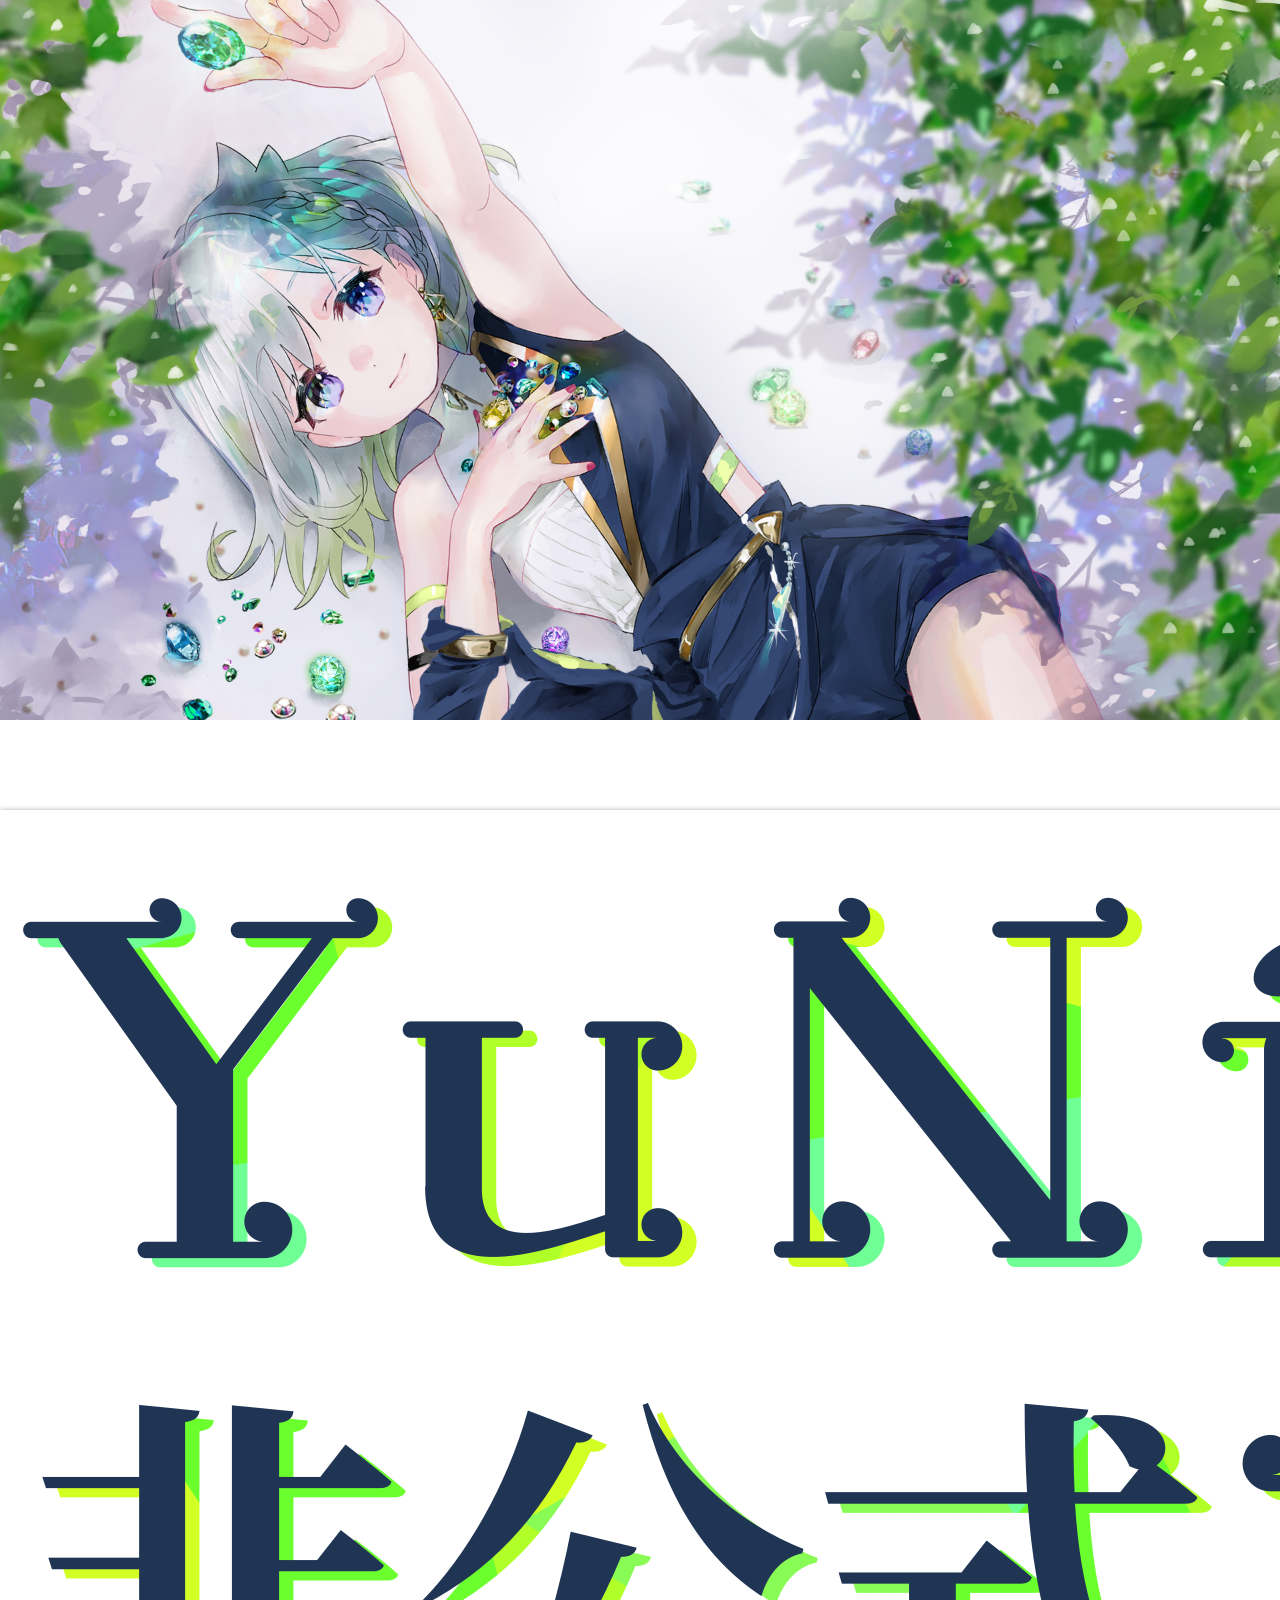
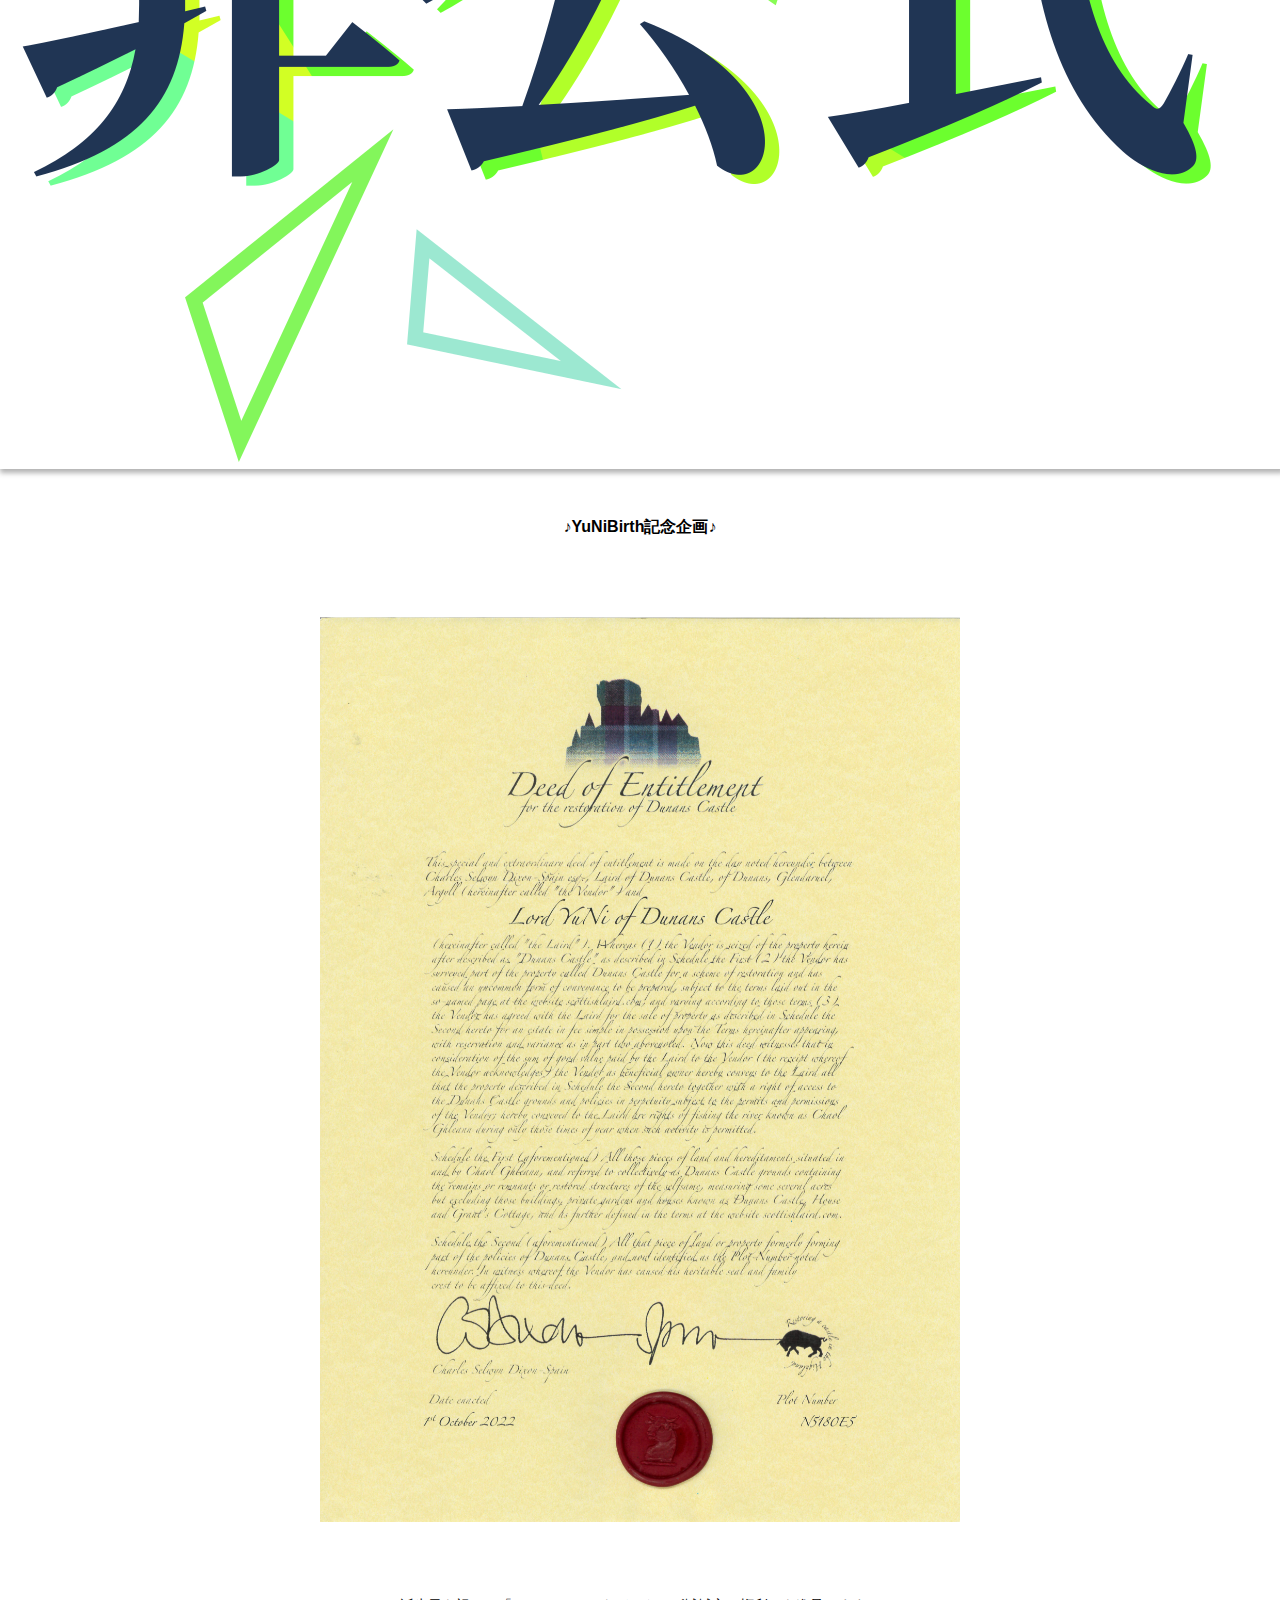
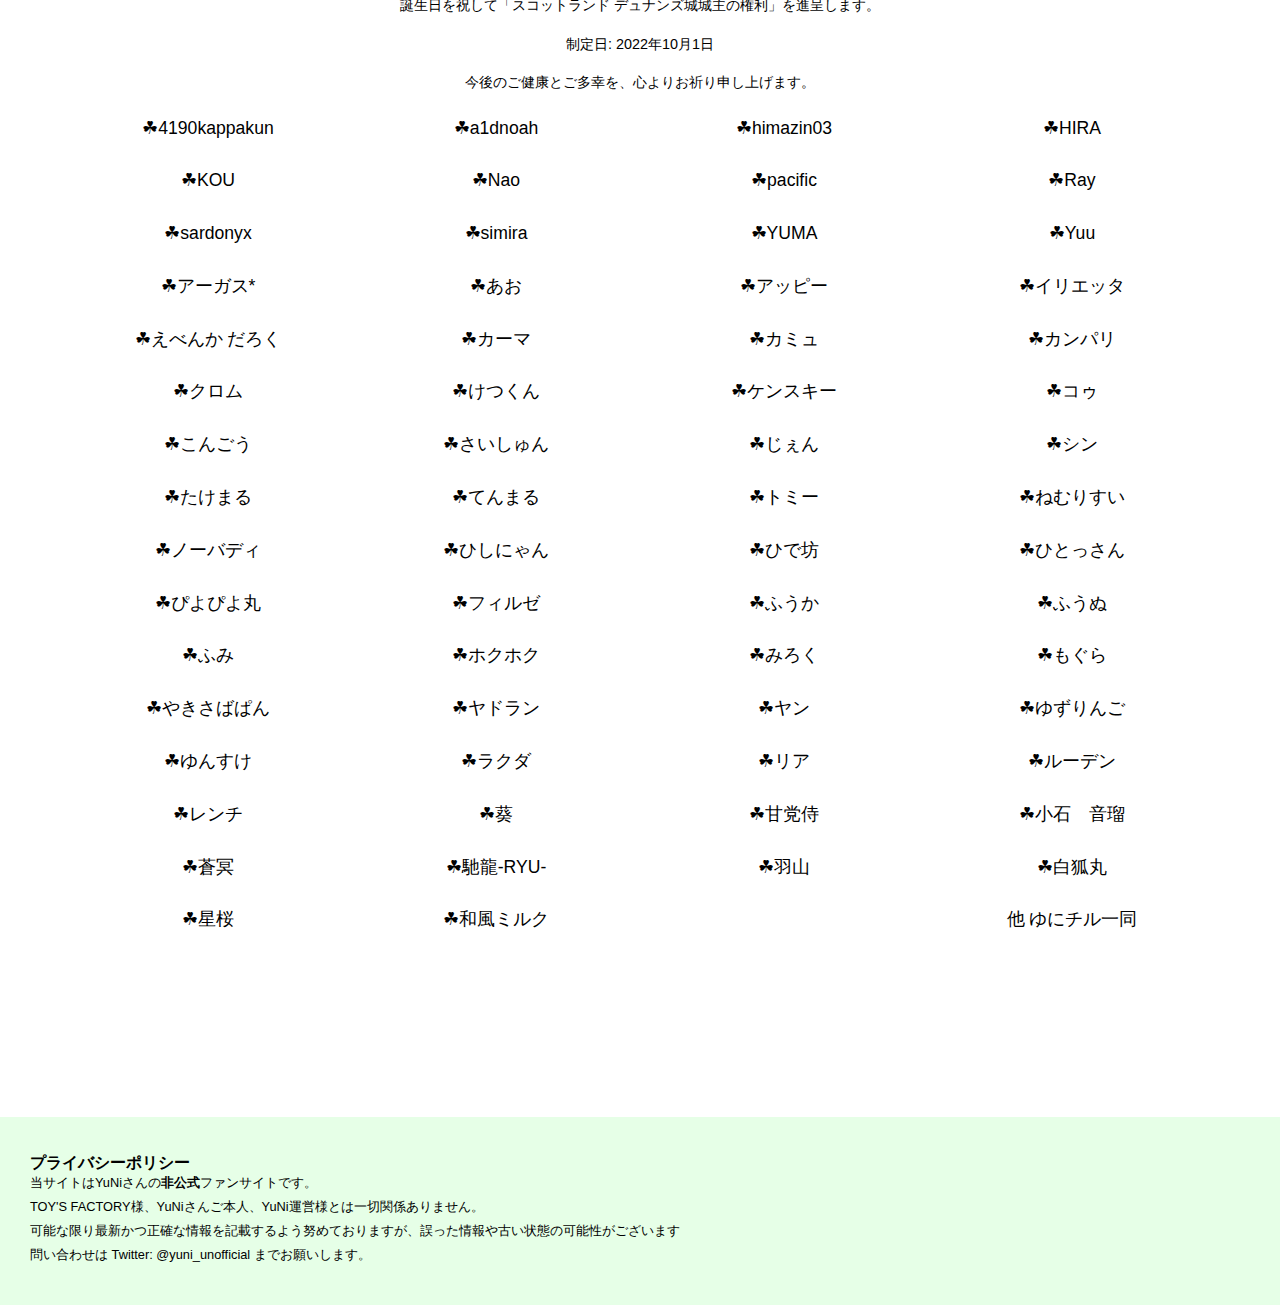
<file: html/anniv.html>
<!DOCTYPE html>
<html lang="ja">
<head>
    <meta charset="UTF-8">
    <meta http-equiv="X-UA-Compatible" content="IE=edge">
    <meta name="viewport" content="width=device-width, initial-scale=1.0">
    <title>YuNi非公式ファンサイト|4th Anniversary</title>

    <link rel="stylesheet" href="../css/reset.css">
    <link rel="stylesheet" href="../css/index.css">
</head>
<body>
    <header>
        <img src="../img/84.png" alt="ヘッダー画像">
    </header>

    <main>
        <div id="navContainer">
        <img src="../img/YuNi_Logo_cut.png" alt="Logo">
            <nav>
                <ul>
                <li><a href="../html/index.html">Top</a></li>
                <li><a href="../html/music.html">music</a></li>
                <li><a href="#">4th Anniv.</a></li>
                <li><a href="../html/index.html">Clips</a></li>
                <li><a href="../html/index.html">Staffs</a></li>
                </ul>
            </nav>
        </div>

        <div id="wrap">
            <h1>♪YuNiBirth記念企画♪</h1>
            <div class="annivContainer">
                <div class="ilandImage">
                    <img src="../img/yuni_laird.jpg" alt="贈呈書">
                </div>

                <div id="participationContainer">
                    <p>誕生日を祝して「スコットランド デュナンズ城城主の権利」を進呈します。</p>
                    <p>制定日: 2022年10月1日</p>
                    <p>今後のご健康とご多幸を、心よりお祈り申し上げます。</p>

                    <div id="participationList">
                        <span>☘4190kappakun</span>
                        <span>☘a1dnoah</span>
                        <span>☘himazin03</span>
                        <span>☘HIRA</span>
                        <span>☘KOU</span>
                        <span>☘Nao</span>
                        <span>☘pacific</span>
                        <span>☘Ray</span>
                        <span>☘sardonyx</span>
                        <span>☘simira</span>
                        <span>☘YUMA</span>
                        <span>☘Yuu</span>
                        <span>☘アーガス*</span>
                        <span>☘あお</span>
                        <span>☘アッピー</span>
                        <span>☘イリエッタ</span>
                        <span>☘えべんか だろく</span>
                        <span>☘カーマ</span>
                        <span>☘カミュ</span>
                        <span>☘カンパリ</span>
                        <span>☘クロム</span>
                        <span>☘けつくん</span>
                        <span>☘ケンスキー</span>
                        <span>☘コゥ</span>
                        <span>☘こんごう</span>
                        <span>☘さいしゅん</span>
                        <span>☘じぇん</span>
                        <span>☘シン</span>
                        <span>☘たけまる</span>
                        <span>☘てんまる</span>
                        <span>☘トミー</span>
                        <span>☘ねむりすい</span>
                        <span>☘ノーバディ</span>
                        <span>☘ひしにゃん</span>
                        <span>☘ひで坊</span>
                        <span>☘ひとっさん</span>
                        <span>☘ぴよぴよ丸</span>
                        <span>☘フィルゼ</span>
                        <span>☘ふうか</span>
                        <span>☘ふうぬ</span>
                        <span>☘ふみ</span>
                        <span>☘ホクホク</span>
                        <span>☘みろく</span>
                        <span>☘もぐら</span>
                        <span>☘やきさばぱん</span>
                        <span>☘ヤドラン</span>
                        <span>☘ヤン</span>
                        <span>☘ゆずりんご</span>
                        <span>☘ゆんすけ</span>
                        <span>☘ラクダ</span>
                        <span>☘リア</span>
                        <span>☘ルーデン</span>
                        <span>☘レンチ</span>
                        <span>☘葵</span>
                        <span>☘甘党侍</span>
                        <span>☘小石　音瑠</span>
                        <span>☘蒼冥</span>
                        <span>☘馳龍-RYU-</span>
                        <span>☘羽山</span>
                        <span>☘白狐丸</span>
                        <span>☘星桜</span>
                        <span>☘和風ミルク</span>
                        <span></span>
                        <span>他 ゆにチル一同</span>
                    </div>
                </div>

            </div>
        </div>
    </main>


        <footer>
            <div id=copy>
            <h2>プライバシーポリシー</h2>
                <ul>
                    <li>当サイトはYuNiさんの<strong>非公式</strong>ファンサイトです。</li>
                    <li>TOY'S FACTORY様、YuNiさんご本人、YuNi運営様とは一切関係ありません。</li>
                    <li>可能な限り最新かつ正確な情報を記載するよう努めておりますが、誤った情報や古い状態の可能性がございます</li>
                    <li>問い合わせは Twitter: @yuni_unofficial までお願いします。</li>
                </ul>
            </div>
        </footer>
</body>
</html>
</file>
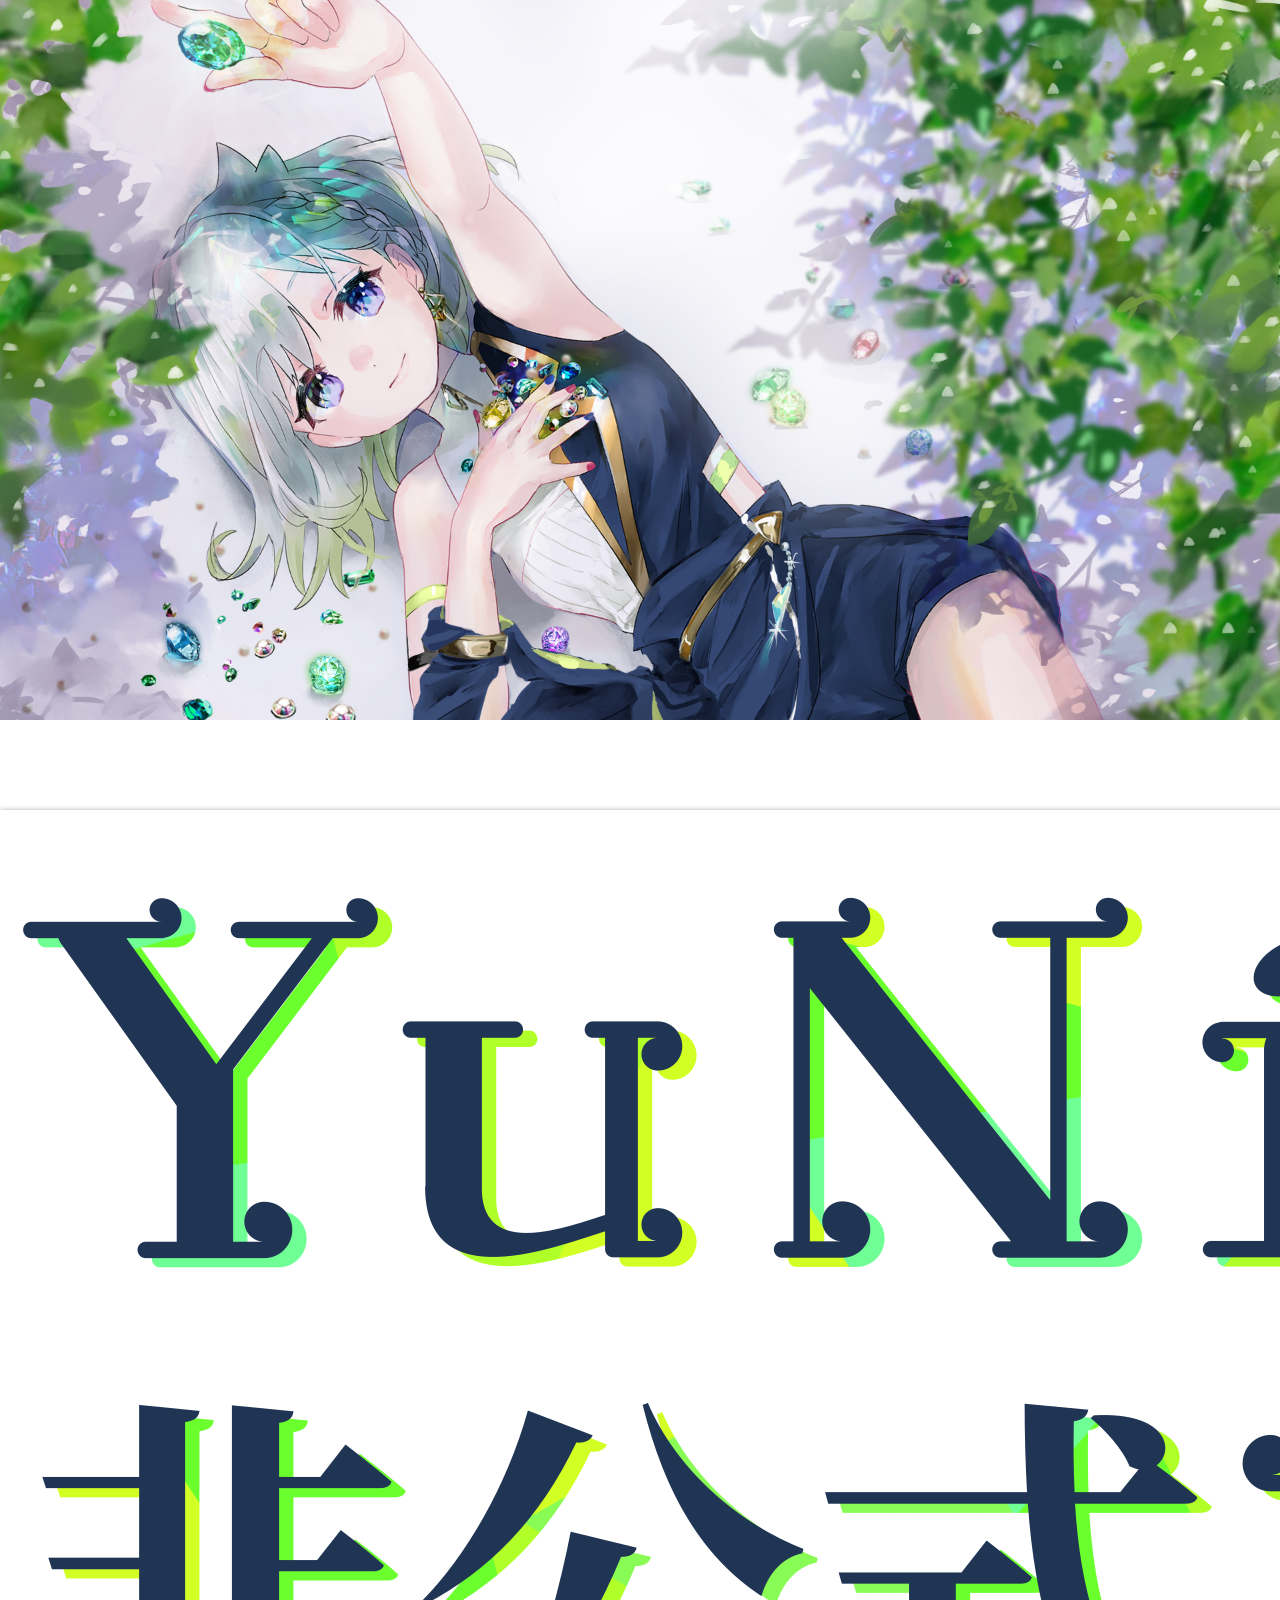
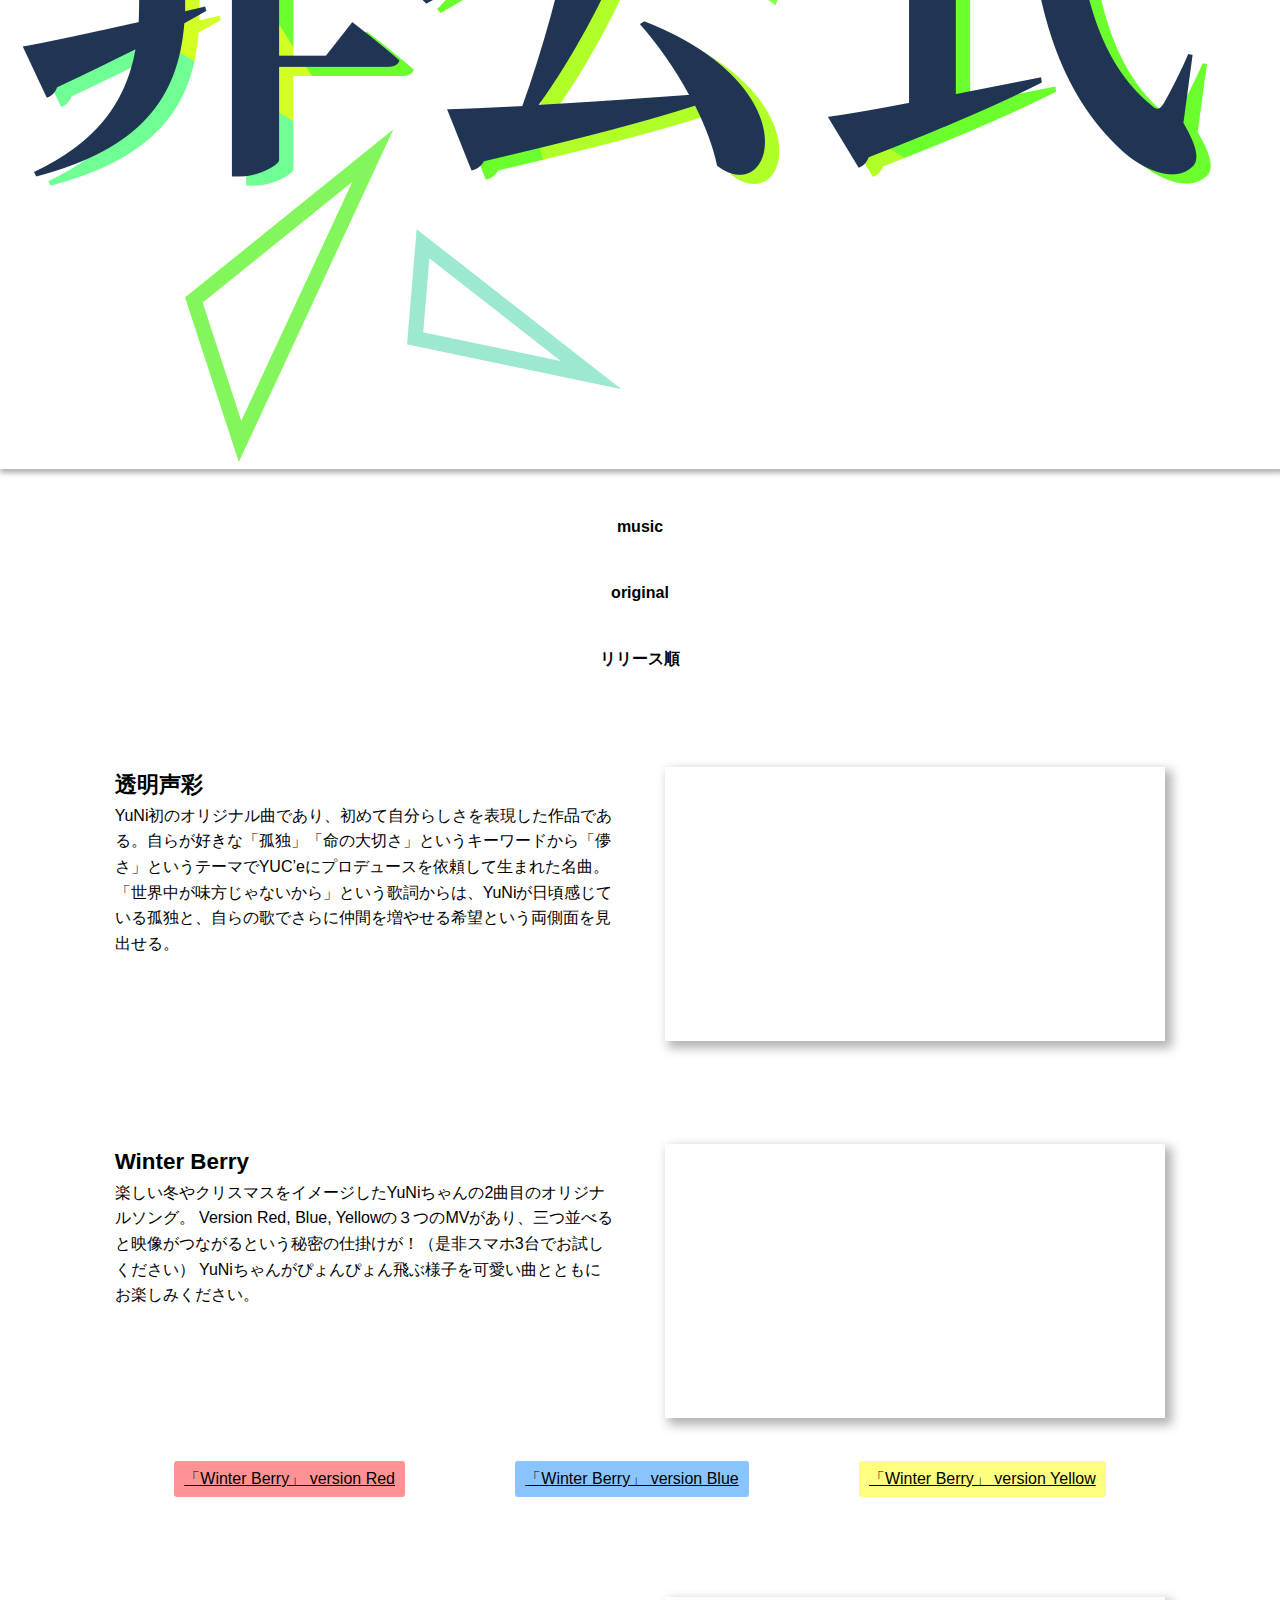
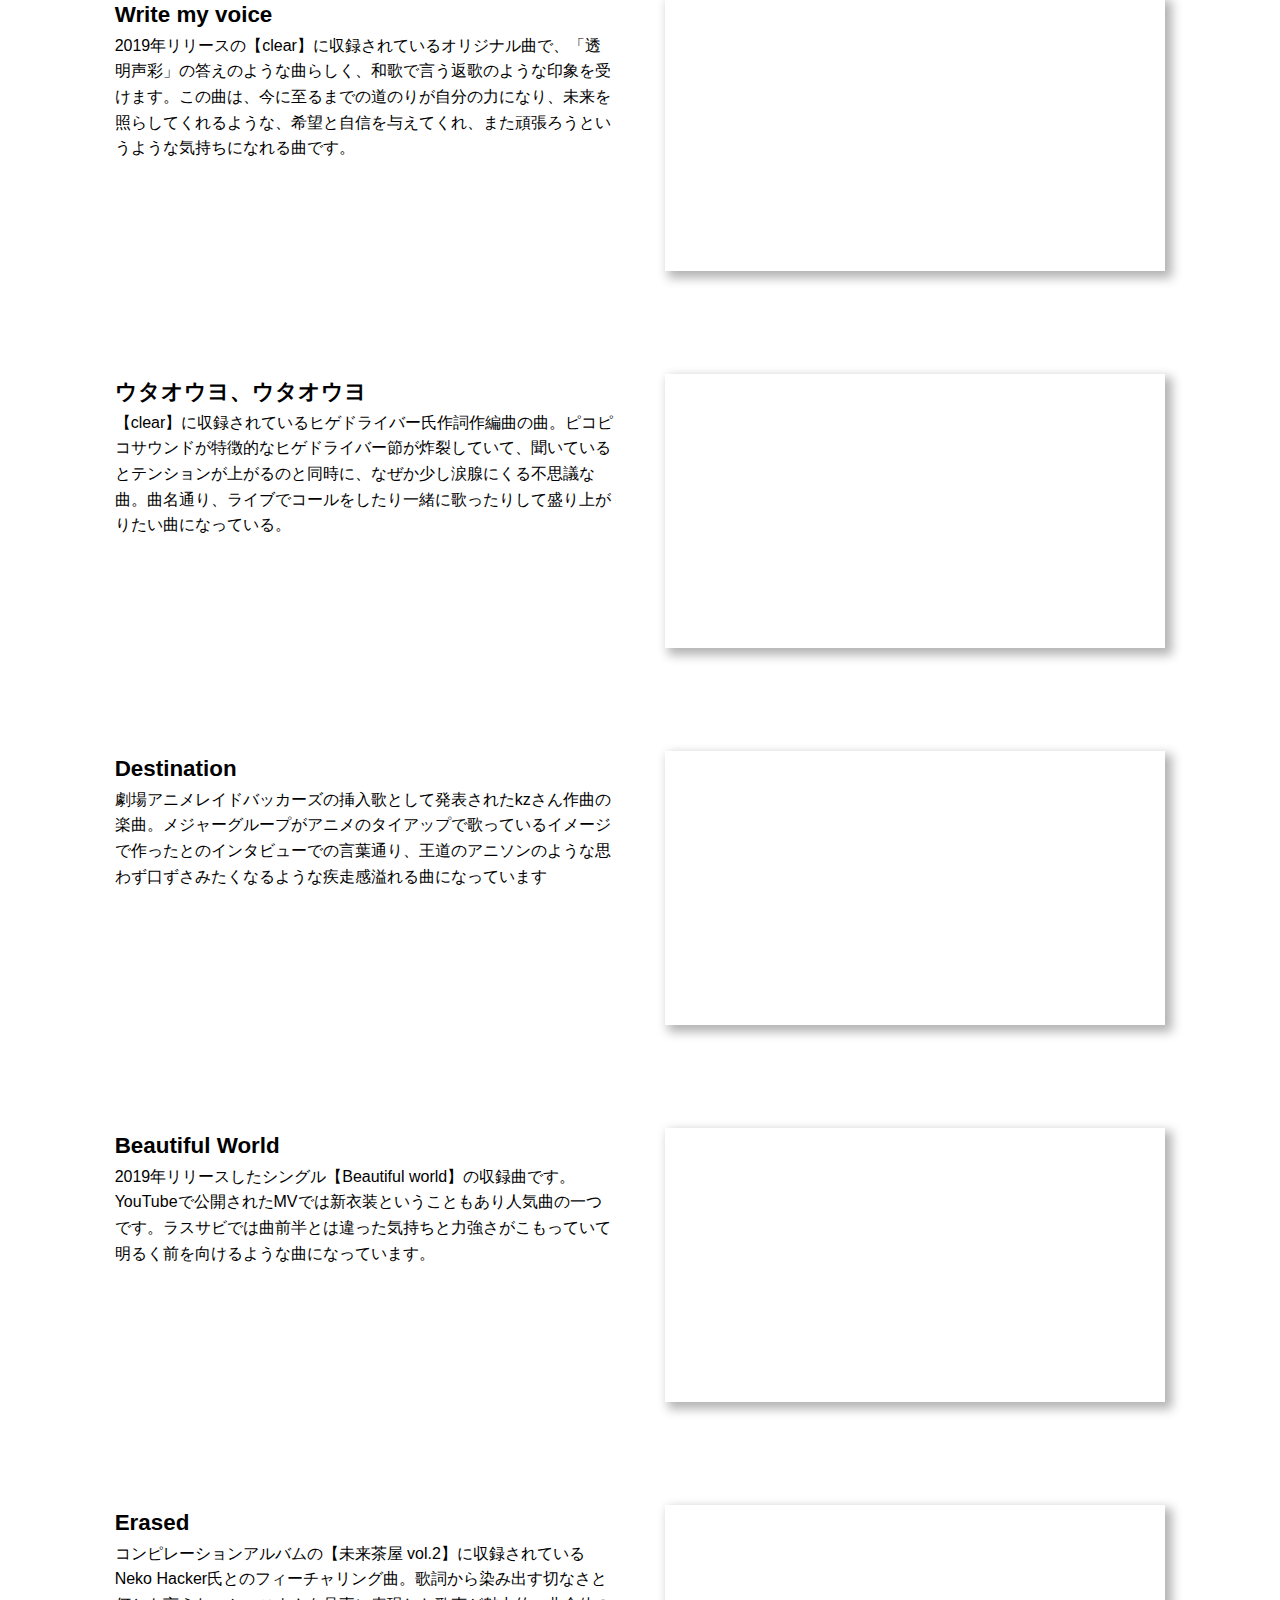
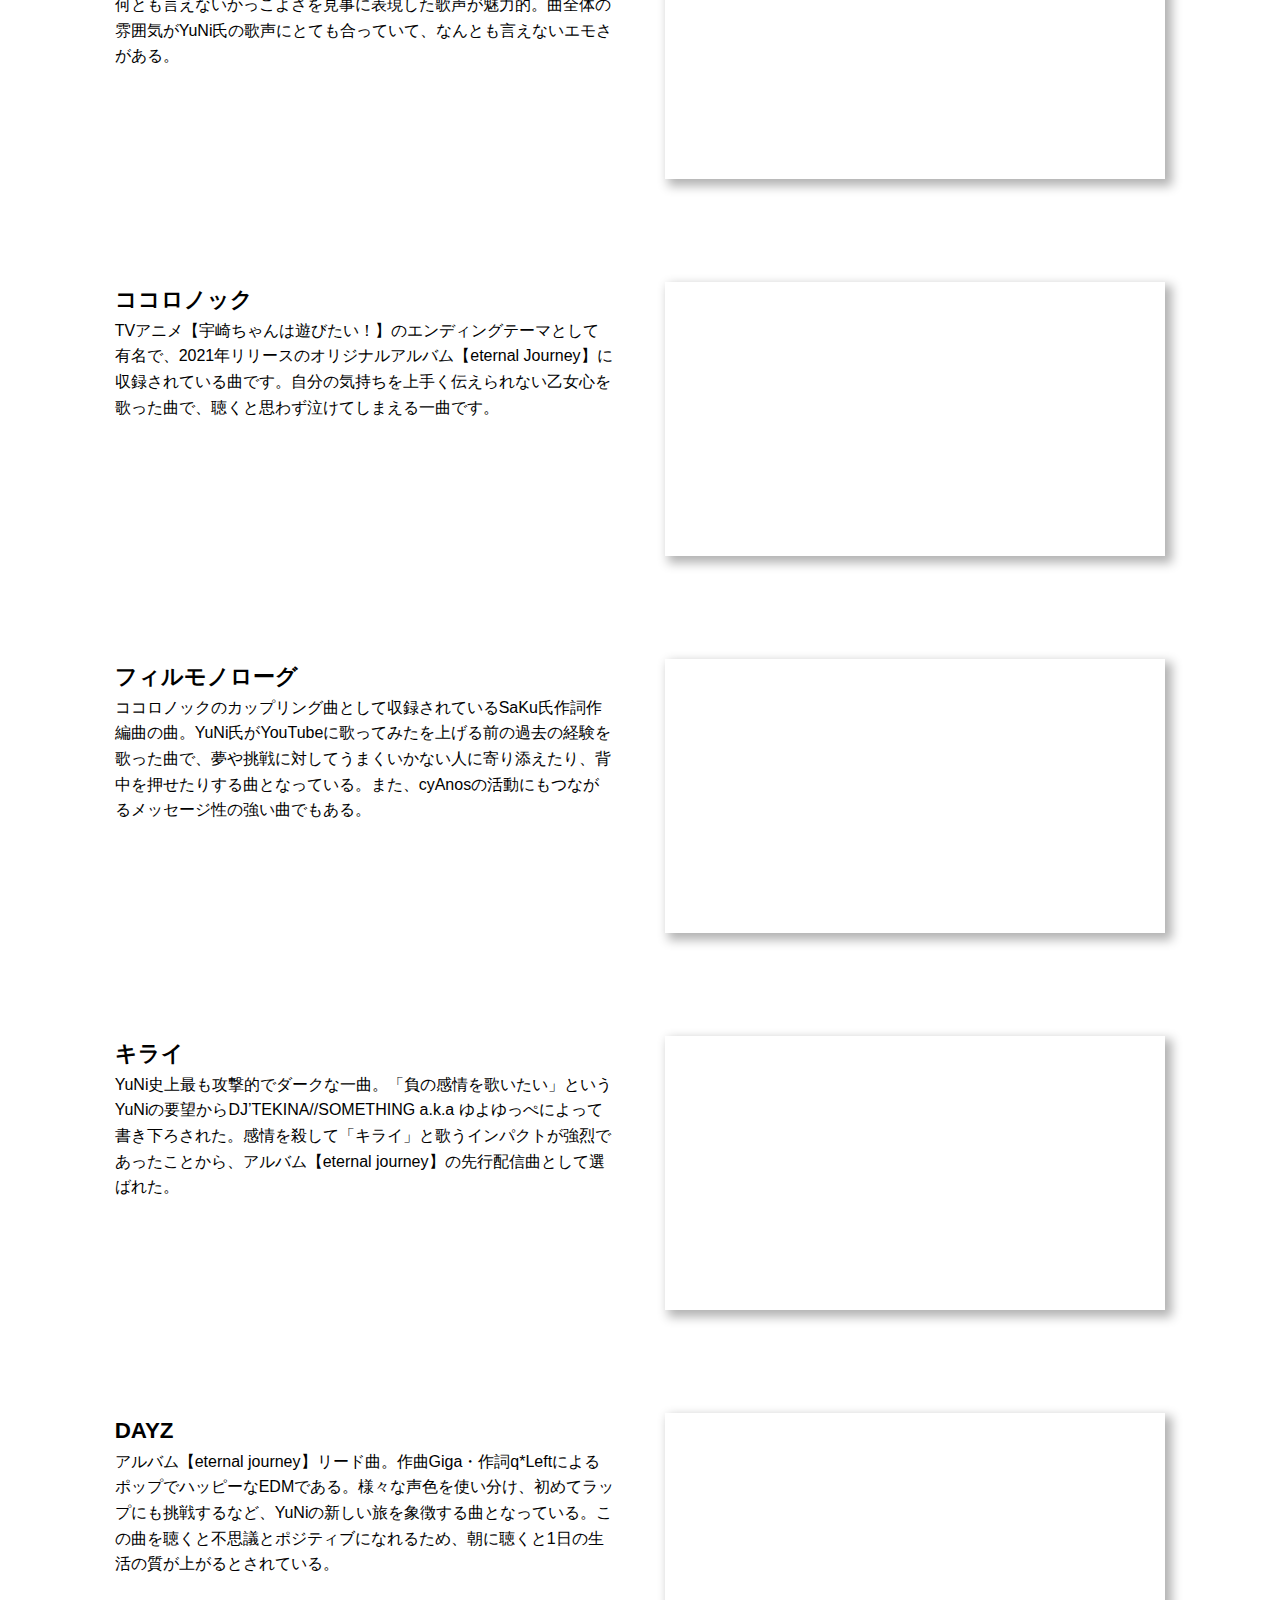
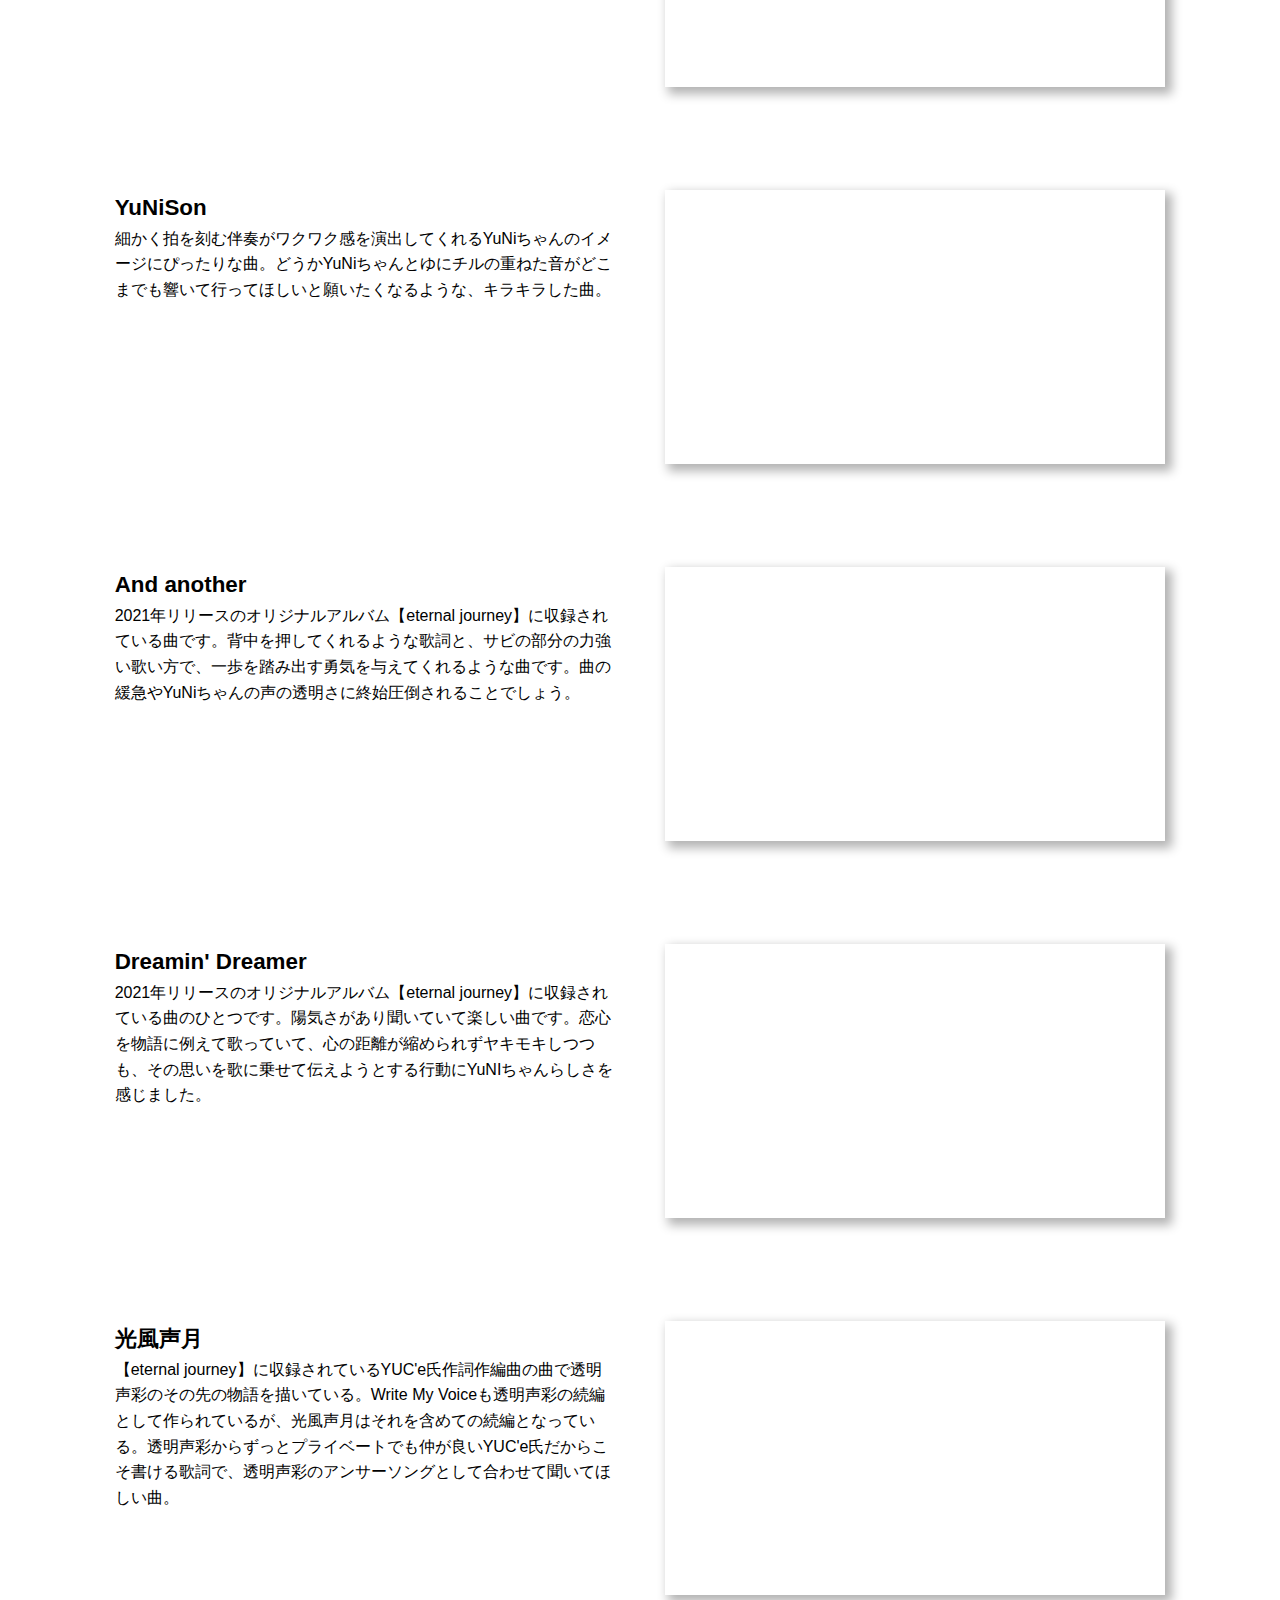
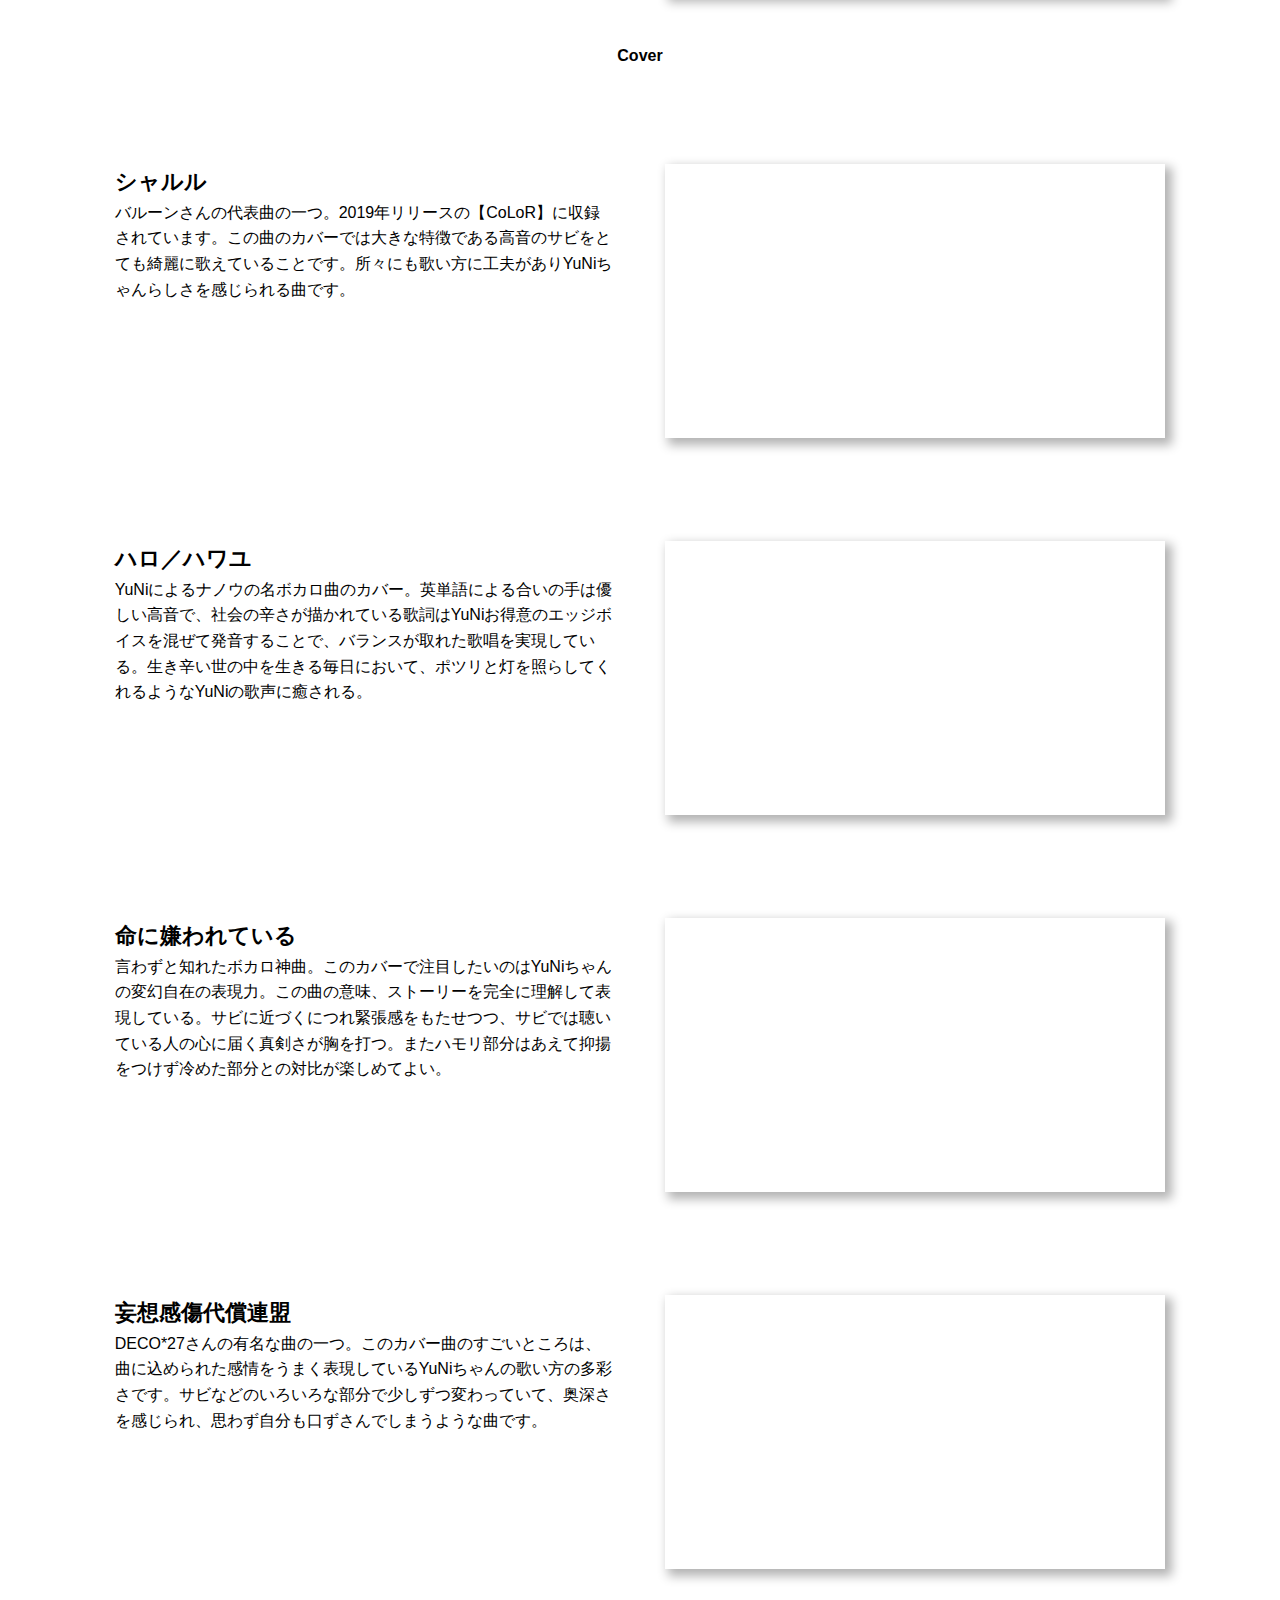
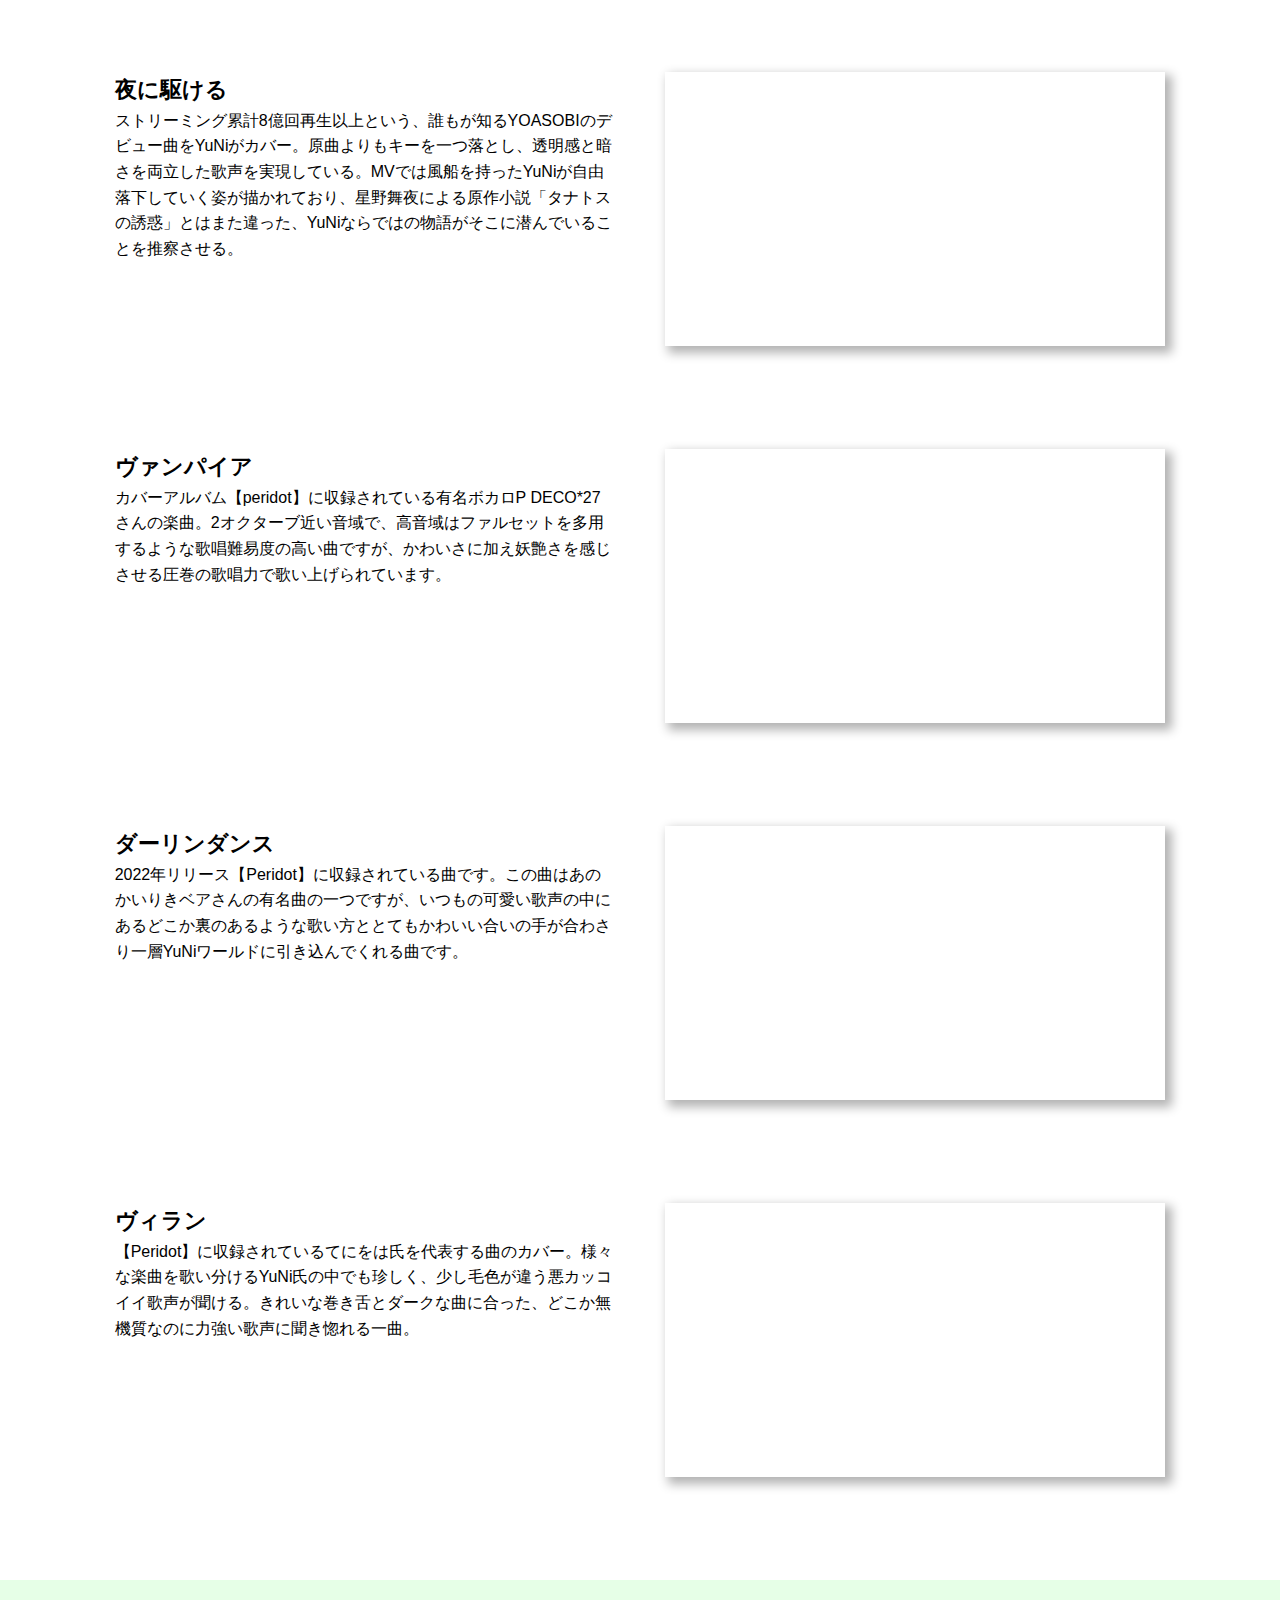
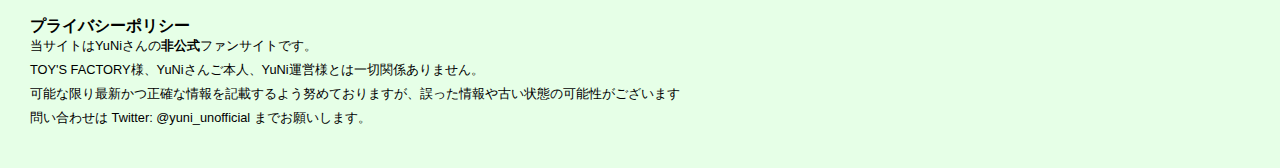
<file: html/music.html>
<!DOCTYPE html>
<html lang="ja">
<head>
    <meta charset="UTF-8">
    <meta http-equiv="X-UA-Compatible" content="IE=edge">
    <meta name="viewport" content="width=device-width, initial-scale=1.0">
    <title>YuNi非公式ファンサイト|music</title>

    <link rel="stylesheet" href="../css/reset.css">
    <link rel="stylesheet" href="../css/index.css">
</head>
<body>
    <header>
        <img src="../img/84.png" alt="ヘッダー画像">
    </header>

    <main>
        <div id="navContainer">
        <img src="../img/YuNi_Logo_cut.png" alt="Logo">
            <nav>
                <ul>
                <li><a href="../html/index.html">Top</a></li>
                <li><a href="../html/music.html">music</a></li>
                <li><a href="#">4th Anniv.</a></li>
                <li><a href="../html/index.html">Clips</a></li>
                <li><a href="../html/index.html">Staffs</a></li>
                </ul>
            </nav>
        </div>

        <div id="wrap">
            <h1>music</h1>
            <h1>original</h1>
            <h1>リリース順</h1>

            <div class="musicContainer">
                <div class="textContainer">
                    <h2>透明声彩</h2>
                    <p>YuNi初のオリジナル曲であり、初めて自分らしさを表現した作品である。自らが好きな「孤独」「命の大切さ」というキーワードから「儚さ」というテーマでYUC’eにプロデュースを依頼して生まれた名曲。「世界中が味方じゃないから」という歌詞からは、YuNiが日頃感じている孤独と、自らの歌でさらに仲間を増やせる希望という両側面を見出せる。</p>
                </div>

                <div class="YoutubeContainer">
                    <iframe src="https://www.youtube.com/embed/BnH6RiFm9f4" title="YouTube video player" frameborder="0" allow="accelerometer; autoplay; clipboard-write; encrypted-media; gyroscope; picture-in-picture" allowfullscreen></iframe>
                </div>
            </div>

            <div class="musicContainer">
                <div class="textContainer">
                    <h2>Winter Berry</h2>
                    <p>楽しい冬やクリスマスをイメージしたYuNiちゃんの2曲目のオリジナルソング。 Version Red, Blue, Yellowの３つのMVがあり、三つ並べると映像がつながるという秘密の仕掛けが！（是非スマホ3台でお試しください） YuNiちゃんがぴょんぴょん飛ぶ様子を可愛い曲とともにお楽しみください。</p>
                </div>

                <div class="YoutubeContainer">
                    <iframe src="https://www.youtube.com/embed/Cko6yq7wquY" title="YouTube video player" frameborder="0" allow="accelerometer; autoplay; clipboard-write; encrypted-media; gyroscope; picture-in-picture" allowfullscreen></iframe>
                </div>
            </div>

            <div id="winterBerry">
                <a href="https://www.youtube.com/watch?v=b9PTY7OVwhY" target="_blank" rel="noopener noreferrer">「Winter Berry」 version Red</a>
                <a href="https://www.youtube.com/watch?v=vaeOnusZmrc" target="_blank" rel="noopener noreferrer">「Winter Berry」 version Blue</a>
                <a href="https://www.youtube.com/watch?v=24SieLFldbU" target="_blank" rel="noopener noreferrer">「Winter Berry」 version Yellow</a>
            </div>
            
            <div class="musicContainer">
                <div class="textContainer">
                    <h2>Write my voice</h2>
                    <p>2019年リリースの【clear】に収録されているオリジナル曲で、「透明声彩」の答えのような曲らしく、和歌で言う返歌のような印象を受けます。この曲は、今に至るまでの道のりが自分の力になり、未来を照らしてくれるような、希望と自信を与えてくれ、また頑張ろうというような気持ちになれる曲です。</p>
                </div>

                <div class="YoutubeContainer">
                    <iframe src="https://www.youtube.com/embed/aAOfNwVJaKA" title="YouTube video player" frameborder="0" allow="accelerometer; autoplay; clipboard-write; encrypted-media; gyroscope; picture-in-picture" allowfullscreen></iframe>
                </div>
            </div>

            <div class="musicContainer">
                <div class="textContainer">
                    <h2>ウタオウヨ、ウタオウヨ</h2>
                    <p>【clear】に収録されているヒゲドライバー氏作詞作編曲の曲。ピコピコサウンドが特徴的なヒゲドライバー節が炸裂していて、聞いているとテンションが上がるのと同時に、なぜか少し涙腺にくる不思議な曲。曲名通り、ライブでコールをしたり一緒に歌ったりして盛り上がりたい曲になっている。</p>
                </div>

                <div class="YoutubeContainer">
                    <iframe src="https://www.youtube.com/embed/g1JouiCHSW8" title="YouTube video player" frameborder="0" allow="accelerometer; autoplay; clipboard-write; encrypted-media; gyroscope; picture-in-picture" allowfullscreen></iframe>
                </div>
            </div>

            <div class="musicContainer">
                <div class="textContainer">
                    <h2>Destination</h2>
                    <p>劇場アニメレイドバッカーズの挿入歌として発表されたkzさん作曲の楽曲。メジャーグループがアニメのタイアップで歌っているイメージで作ったとのインタビューでの言葉通り、王道のアニソンのような思わず口ずさみたくなるような疾走感溢れる曲になっています</p>
                </div>

                <div class="YoutubeContainer">
                    <iframe src="https://www.youtube.com/embed/9nldJaO6knU" title="YouTube video player" frameborder="0" allow="accelerometer; autoplay; clipboard-write; encrypted-media; gyroscope; picture-in-picture" allowfullscreen></iframe>
                </div>
            </div>

            <div class="musicContainer">
                <div class="textContainer">
                    <h2>Beautiful World</h2>
                    <p>2019年リリースしたシングル【Beautiful world】の収録曲です。YouTubeで公開されたMVでは新衣装ということもあり人気曲の一つです。ラスサビでは曲前半とは違った気持ちと力強さがこもっていて明るく前を向けるような曲になっています。</p>
                </div>

                <div class="YoutubeContainer">
                    <iframe src="https://www.youtube.com/embed/7fammybEuB8" title="YouTube video player" frameborder="0" allow="accelerometer; autoplay; clipboard-write; encrypted-media; gyroscope; picture-in-picture" allowfullscreen></iframe>
                </div>
            </div>

            <div class="musicContainer">
                <div class="textContainer">
                    <h2>Erased</h2>
                    <p>コンピレーションアルバムの【未来茶屋 vol.2】に収録されているNeko Hacker氏とのフィーチャリング曲。歌詞から染み出す切なさと何とも言えないかっこよさを見事に表現した歌声が魅力的。曲全体の雰囲気がYuNi氏の歌声にとても合っていて、なんとも言えないエモさがある。</p>
                </div>

                <div class="YoutubeContainer">
                    <iframe src="https://www.youtube.com/embed/rMOIaJGI_RY" title="YouTube video player" frameborder="0" allow="accelerometer; autoplay; clipboard-write; encrypted-media; gyroscope; picture-in-picture" allowfullscreen></iframe>
                </div>
            </div>

            <div class="musicContainer">
                <div class="textContainer">
                    <h2>ココロノック</h2>
                    <p>TVアニメ【宇崎ちゃんは遊びたい！】のエンディングテーマとして有名で、2021年リリースのオリジナルアルバム【eternal Journey】に収録されている曲です。自分の気持ちを上手く伝えられない乙女心を歌った曲で、聴くと思わず泣けてしまえる一曲です。</p>
                </div>

                <div class="YoutubeContainer">
                    <iframe src="https://www.youtube.com/embed/_H8HJjWTjRM" title="YouTube video player" frameborder="0" allow="accelerometer; autoplay; clipboard-write; encrypted-media; gyroscope; picture-in-picture" allowfullscreen></iframe>
                </div>
            </div>

            <div class="musicContainer">
                <div class="textContainer">
                    <h2>フィルモノローグ</h2>
                    <p>ココロノックのカップリング曲として収録されているSaKu氏作詞作編曲の曲。YuNi氏がYouTubeに歌ってみたを上げる前の過去の経験を歌った曲で、夢や挑戦に対してうまくいかない人に寄り添えたり、背中を押せたりする曲となっている。また、cyAnosの活動にもつながるメッセージ性の強い曲でもある。</p>
                </div>

                <div class="YoutubeContainer">
                    <iframe src="https://www.youtube.com/embed/kjeszTHA6tM" title="YouTube video player" frameborder="0" allow="accelerometer; autoplay; clipboard-write; encrypted-media; gyroscope; picture-in-picture" allowfullscreen></iframe>
                </div>
            </div>

            <div class="musicContainer">
                <div class="textContainer">
                    <h2>キライ</h2>
                    <p>YuNi史上最も攻撃的でダークな一曲。「負の感情を歌いたい」というYuNiの要望からDJ’TEKINA//SOMETHING a.k.a ゆよゆっぺによって書き下ろされた。感情を殺して「キライ」と歌うインパクトが強烈であったことから、アルバム【eternal journey】の先行配信曲として選ばれた。</p>
                </div>

                <div class="YoutubeContainer">
                    <iframe src="https://www.youtube.com/embed/_kCDAegLHlk" title="YouTube video player" frameborder="0" allow="accelerometer; autoplay; clipboard-write; encrypted-media; gyroscope; picture-in-picture" allowfullscreen></iframe>
                </div>
            </div>

            <div class="musicContainer">
                <div class="textContainer">
                    <h2>DAYZ</h2>
                    <p>アルバム【eternal journey】リード曲。作曲Giga・作詞q*LeftによるポップでハッピーなEDMである。様々な声色を使い分け、初めてラップにも挑戦するなど、YuNiの新しい旅を象徴する曲となっている。この曲を聴くと不思議とポジティブになれるため、朝に聴くと1日の生活の質が上がるとされている。</p>
                </div>

                <div class="YoutubeContainer">
                    <iframe src="https://www.youtube.com/embed/i-b1lfCWGmc" title="YouTube video player" frameborder="0" allow="accelerometer; autoplay; clipboard-write; encrypted-media; gyroscope; picture-in-picture" allowfullscreen></iframe>
                </div>
            </div>

            <div class="musicContainer">
                <div class="textContainer">
                    <h2>YuNiSon</h2>
                    <p>細かく拍を刻む伴奏がワクワク感を演出してくれるYuNiちゃんのイメージにぴったりな曲。どうかYuNiちゃんとゆにチルの重ねた音がどこまでも響いて行ってほしいと願いたくなるような、キラキラした曲。</p>
                </div>

                <div class="YoutubeContainer">
                    <iframe src="https://www.youtube.com/embed/vh7AYd5D2sc" title="YouTube video player" frameborder="0" allow="accelerometer; autoplay; clipboard-write; encrypted-media; gyroscope; picture-in-picture" allowfullscreen></iframe>
                </div>
            </div>

            <div class="musicContainer">
                <div class="textContainer">
                    <h2>And another</h2>
                    <p>2021年リリースのオリジナルアルバム【eternal journey】に収録されている曲です。背中を押してくれるような歌詞と、サビの部分の力強い歌い方で、一歩を踏み出す勇気を与えてくれるような曲です。曲の緩急やYuNiちゃんの声の透明さに終始圧倒されることでしょう。</p>
                </div>

                <div class="YoutubeContainer">
                    <iframe src="https://www.youtube.com/embed/niB53dT0MsE" title="YouTube video player" frameborder="0" allow="accelerometer; autoplay; clipboard-write; encrypted-media; gyroscope; picture-in-picture" allowfullscreen></iframe>
                </div>
            </div>

            <div class="musicContainer">
                <div class="textContainer">
                    <h2>Dreamin' Dreamer</h2>
                    <p>2021年リリースのオリジナルアルバム【eternal journey】に収録されている曲のひとつです。陽気さがあり聞いていて楽しい曲です。恋心を物語に例えて歌っていて、心の距離が縮められずヤキモキしつつも、その思いを歌に乗せて伝えようとする行動にYuNIちゃんらしさを感じました。</p>
                </div>

                <div class="YoutubeContainer">
                    <iframe src="https://www.youtube.com/embed/xy8LSo_sbmA?start=2" title="YouTube video player" frameborder="0" allow="accelerometer; autoplay; clipboard-write; encrypted-media; gyroscope; picture-in-picture" allowfullscreen></iframe>
                </div>
            </div>

            <div class="musicContainer">
                <div class="textContainer">
                    <h2>光風声月</h2>
                    <p>【eternal journey】に収録されているYUC'e氏作詞作編曲の曲で透明声彩のその先の物語を描いている。Write My Voiceも透明声彩の続編として作られているが、光風声月はそれを含めての続編となっている。透明声彩からずっとプライベートでも仲が良いYUC'e氏だからこそ書ける歌詞で、透明声彩のアンサーソングとして合わせて聞いてほしい曲。</p>
                </div>

                <div class="YoutubeContainer">
                    <iframe src="https://www.youtube.com/embed/11t6NHDTmlw" title="YouTube video player" frameborder="0" allow="accelerometer; autoplay; clipboard-write; encrypted-media; gyroscope; picture-in-picture" allowfullscreen></iframe>
                </div>
            </div>


            <h1>Cover</h1>

            <div class="musicContainer">
                <div class="textContainer">
                    <h2>シャルル</h2>
                    <p>バルーンさんの代表曲の一つ。2019年リリースの【CoLoR】に収録されています。この曲のカバーでは大きな特徴である高音のサビをとても綺麗に歌えていることです。所々にも歌い方に工夫がありYuNiちゃんらしさを感じられる曲です。</p>
                </div>

                <div class="YoutubeContainer">
                    <iframe src="https://www.youtube.com/embed/LjkDJHk2KrE" title="YouTube video player" frameborder="0" allow="accelerometer; autoplay; clipboard-write; encrypted-media; gyroscope; picture-in-picture" allowfullscreen></iframe>
                </div>
            </div>

            <div class="musicContainer">
                <div class="textContainer">
                    <h2>ハロ／ハワユ</h2>
                    <p>YuNiによるナノウの名ボカロ曲のカバー。英単語による合いの手は優しい高音で、社会の辛さが描かれている歌詞はYuNiお得意のエッジボイスを混ぜて発音することで、バランスが取れた歌唱を実現している。生き辛い世の中を生きる毎日において、ポツリと灯を照らしてくれるようなYuNiの歌声に癒される。</p>
                </div>

                <div class="YoutubeContainer">
                    <iframe src="https://www.youtube.com/embed/AgjgTQLddY0" title="YouTube video player" frameborder="0" allow="accelerometer; autoplay; clipboard-write; encrypted-media; gyroscope; picture-in-picture" allowfullscreen></iframe>
                </div>
            </div>

            <div class="musicContainer">
                <div class="textContainer">
                    <h2>命に嫌われている</h2>
                    <p>言わずと知れたボカロ神曲。このカバーで注目したいのはYuNiちゃんの変幻自在の表現力。この曲の意味、ストーリーを完全に理解して表現している。サビに近づくにつれ緊張感をもたせつつ、サビでは聴いている人の心に届く真剣さが胸を打つ。またハモリ部分はあえて抑揚をつけず冷めた部分との対比が楽しめてよい。</p>
                </div>

                <div class="YoutubeContainer">
                    <iframe src="https://www.youtube.com/embed/85LtMbcugjI" title="YouTube video player" frameborder="0" allow="accelerometer; autoplay; clipboard-write; encrypted-media; gyroscope; picture-in-picture" allowfullscreen></iframe>
                </div>
            </div>

            <div class="musicContainer">
                <div class="textContainer">
                    <h2>妄想感傷代償連盟</h2>
                    <p>DECO*27さんの有名な曲の一つ。このカバー曲のすごいところは、曲に込められた感情をうまく表現しているYuNiちゃんの歌い方の多彩さです。サビなどのいろいろな部分で少しずつ変わっていて、奥深さを感じられ、思わず自分も口ずさんでしまうような曲です。</p>
                </div>

                <div class="YoutubeContainer">
                    <iframe src="https://www.youtube.com/embed/jlcXiaiG2IY" title="YouTube video player" frameborder="0" allow="accelerometer; autoplay; clipboard-write; encrypted-media; gyroscope; picture-in-picture" allowfullscreen></iframe>
                </div>
            </div>

            <div class="musicContainer">
                <div class="textContainer">
                    <h2>夜に駆ける</h2>
                    <p>ストリーミング累計8億回再生以上という、誰もが知るYOASOBIのデビュー曲をYuNiがカバー。原曲よりもキーを一つ落とし、透明感と暗さを両立した歌声を実現している。MVでは風船を持ったYuNiが自由落下していく姿が描かれており、星野舞夜による原作小説「タナトスの誘惑」とはまた違った、YuNiならではの物語がそこに潜んでいることを推察させる。</p>
                </div>

                <div class="YoutubeContainer">
                    <iframe src="https://www.youtube.com/embed/S5VWtBqGmWw" title="YouTube video player" frameborder="0" allow="accelerometer; autoplay; clipboard-write; encrypted-media; gyroscope; picture-in-picture" allowfullscreen></iframe>
                </div>
            </div>

            <div class="musicContainer">
                <div class="textContainer">
                    <h2>ヴァンパイア</h2>
                    <p>カバーアルバム【peridot】に収録されている有名ボカロP DECO*27さんの楽曲。2オクターブ近い音域で、高音域はファルセットを多用するような歌唱難易度の高い曲ですが、かわいさに加え妖艶さを感じさせる圧巻の歌唱力で歌い上げられています。</p>
                </div>
                <div class="YoutubeContainer">
                    <iframe src="https://www.youtube.com/embed/IVi4mnHAy38" title="YouTube video player" frameborder="0" allow="accelerometer; autoplay; clipboard-write; encrypted-media; gyroscope; picture-in-picture" allowfullscreen></iframe>
                </div>
            </div>

            <div class="musicContainer">
                <div class="textContainer">
                    <h2>ダーリンダンス</h2>
                    <p>2022年リリース【Peridot】に収録されている曲です。この曲はあのかいりきベアさんの有名曲の一つですが、いつもの可愛い歌声の中にあるどこか裏のあるような歌い方ととてもかわいい合いの手が合わさり一層YuNiワールドに引き込んでくれる曲です。</p>
                </div>

                <div class="YoutubeContainer">
                    <iframe src="https://www.youtube.com/embed/H12A0INWVtw" title="YouTube video player" frameborder="0" allow="accelerometer; autoplay; clipboard-write; encrypted-media; gyroscope; picture-in-picture" allowfullscreen></iframe>
                </div>
            </div>

            
            <div class="musicContainer">
                <div class="textContainer">
                    <h2>ヴィラン</h2>
                    <p>【Peridot】に収録されているてにをは氏を代表する曲のカバー。様々な楽曲を歌い分けるYuNi氏の中でも珍しく、少し毛色が違う悪カッコイイ歌声が聞ける。きれいな巻き舌とダークな曲に合った、どこか無機質なのに力強い歌声に聞き惚れる一曲。</p>
                </div>

                <div class="YoutubeContainer">
                    <iframe src="https://www.youtube.com/embed/-x81qw4bOrg" title="YouTube video player" frameborder="0" allow="accelerometer; autoplay; clipboard-write; encrypted-media; gyroscope; picture-in-picture" allowfullscreen></iframe>
                </div>
            </div>

        </div>
    </main>


        <footer>
            <div id=copy>
            <h2>プライバシーポリシー</h2>
                <ul>
                    <li>当サイトはYuNiさんの<strong>非公式</strong>ファンサイトです。</li>
                    <li>TOY'S FACTORY様、YuNiさんご本人、YuNi運営様とは一切関係ありません。</li>
                    <li>可能な限り最新かつ正確な情報を記載するよう努めておりますが、誤った情報や古い状態の可能性がございます</li>
                    <li>問い合わせは Twitter: @yuni_unofficial までお願いします。</li>
                </ul>
            </div>
        </footer>
</body>
</html>


<!-- 楽曲テンプレ -->
<!-- <div class="musicContainer">
    <div class="textContainer">
        <h2></h2>
        <p></p>
    </div>

    <div class="YoutubeContainer">
        
    </div>
</div> -->
</file>
<file: css/index.css>
@charset "UTF-8";
/*メディアクエリ*/
header {
  height: 90vh;
}
@media (max-width: 1200px) {
  header {
    height: 70vh;
  }
}
@media (max-width: 1000px) {
  header {
    height: 60vh;
  }
}
@media (max-width: 796px) {
  header {
    height: 50vh;
  }
}
@media (max-width: 600px) {
  header {
    height: 40vh;
  }
}
@media (max-width: 500px) {
  header {
    height: 35vh;
  }
}
header .slideShow {
  overflow: hidden;
  position: relative;
  width: 100vw;
  height: 90vh;
}
@media (max-width: 1200px) {
  header .slideShow {
    height: 70vh;
  }
}
@media (max-width: 1000px) {
  header .slideShow {
    height: 60vh;
  }
}
@media (max-width: 796px) {
  header .slideShow {
    height: 50vh;
  }
}
@media (max-width: 600px) {
  header .slideShow {
    height: 40vh;
  }
}
@media (max-width: 500px) {
  header .slideShow {
    height: 35vh;
  }
}
header .slideShow img {
  display: none;
  position: absolute;
  top: 0;
  height: 100%;
  -o-object-fit: cover;
     object-fit: cover;
}

#navContainer, .sticky {
  width: 100vw;
  display: flex;
  background-color: #fff;
  box-shadow: 2px 2px 5px 2px rgba(0, 0, 0, 0.3);
}
@media (max-width: 796px) {
  #navContainer, .sticky {
    align-items: center;
    justify-content: space-between;
  }
}
#navContainer a img, .GridStyle a #navContainer img img, .sticky a img, .GridStyle a .sticky img img {
  width: 180px;
  margin: 10px 0 10px 30px;
}
#navContainer a img:hover, .GridStyle a #navContainer img img:hover, .sticky a img:hover, .GridStyle a .sticky img img:hover {
  opacity: 0.6;
}
#navContainer nav, .sticky nav {
  width: 100%;
}
@media (max-width: 796px) {
  #navContainer nav, .sticky nav {
    margin-right: 10px;
  }
}
#navContainer nav ul, .sticky nav ul {
  height: 100%;
  display: flex;
  justify-content: flex-end;
  align-items: center;
}
#navContainer nav ul li, .sticky nav ul li {
  height: 100%;
  align-items: center;
}
#navContainer nav ul li:hover, .sticky nav ul li:hover {
  background-color: rgba(171, 255, 177, 0.8);
}
#navContainer nav ul li a, #navContainer nav ul li .GridStyle a img, .GridStyle a #navContainer nav ul li img, .sticky nav ul li a, .sticky nav ul li .GridStyle a img, .GridStyle a .sticky nav ul li img {
  display: flex;
  align-items: center;
  height: 100%;
  font-size: 1.3rem;
  text-decoration: none;
  padding: 0 1.4em;
  margin: auto 0;
  color: #000;
}
#navContainer nav ul li a:active, #navContainer nav ul li .GridStyle a img:active, .GridStyle a #navContainer nav ul li img:active, .sticky nav ul li a:active, .sticky nav ul li .GridStyle a img:active, .GridStyle a .sticky nav ul li img:active {
  position: relative;
  top: 3px;
}

.sticky {
  z-index: 97;
  width: 100vw;
  position: fixed;
  top: 0;
}

#minNavigation {
  width: 600px;
}
#minNavigation img {
  width: 180px;
  margin: 10px 0;
}

#navFlexArea {
  display: flex;
  justify-content: space-between;
  width: 80vw;
  margin-top: 2em;
  margin-left: 4em;
}
#navFlexArea a img:hover, .GridStyle a #navFlexArea img img:hover {
  opacity: 0.6;
}

#minNavigation {
  z-index: 99;
  background-color: #fff;
  width: 100vw;
  height: 100vh;
  position: fixed;
  top: 0;
  left: -100vw;
  transition: all 0.5s;
}
#minNavigation #closer {
  margin-top: 10px;
  width: 50px;
  height: 50px;
  z-index: 99;
  cursor: pointer;
  border-radius: 50%;
  background-color: #fff;
}
#minNavigation #closer span {
  background-color: #aaa;
  display: block;
  width: 29px;
  height: 3px;
  transition: all 0.5s;
  border-radius: 4px;
  margin: 0 auto;
}
#minNavigation #closer span:nth-child(1) {
  position: relative;
  top: 23px;
  transform: rotate(-45deg);
}
#minNavigation #closer span:nth-child(2) {
  position: relative;
  top: 20px;
  transform: rotate(45deg);
}
#minNavigation nav {
  height: 100%;
  width: 100%;
}
#minNavigation nav ul {
  width: 100%;
  height: 100%;
  display: flex;
  flex-direction: column;
  justify-content: flex-start;
}
#minNavigation nav ul li {
  padding: 30px 0;
  margin-left: 2em;
  width: 220px;
}
#minNavigation nav ul li img {
  width: 2.2em;
  height: 2.2em;
  margin: 0 1em 0 0;
}
#minNavigation nav ul li a, #minNavigation nav ul li .GridStyle a img, .GridStyle a #minNavigation nav ul li img {
  font-size: 2.2rem;
  text-decoration: none;
  color: #000;
  border-radius: 3px;
  border-bottom: 4px solid #abffb1;
}
#minNavigation nav ul li a::before, #minNavigation nav ul li .GridStyle a img::before, .GridStyle a #minNavigation nav ul li img::before {
  width: 2.2em;
  height: 2.2em;
}
#minNavigation nav ul li a:hover, #minNavigation nav ul li .GridStyle a img:hover, .GridStyle a #minNavigation nav ul li img:hover {
  opacity: 0.6;
}
#minNavigation nav ul li a:active, #minNavigation nav ul li .GridStyle a img:active, .GridStyle a #minNavigation nav ul li img:active {
  position: relative;
  top: 3px;
}
#minNavigation nav ul li img {
  max-width: 60%;
}

#profileContainer {
  width: 100%;
  margin-bottom: 100px;
  display: flex;
  justify-content: space-evenly;
}
@media (max-width: 900px) {
  #profileContainer {
    justify-content: space-between;
  }
}
@media (max-width: 796px) {
  #profileContainer {
    width: 100%;
    flex-direction: column;
  }
}
#profileContainer #slideContainer {
  width: 400px;
}
@media (max-width: 900px) {
  #profileContainer #slideContainer {
    width: 350px;
  }
}
@media (max-width: 796px) {
  #profileContainer #slideContainer {
    margin: 0 auto 3em auto;
    width: 400px;
  }
}
@media (max-width: 500px) {
  #profileContainer #slideContainer {
    width: 300px;
    margin-bottom: 1.5em;
  }
}
#profileContainer #slideContainer .slide div {
  width: 400px;
  margin: 0 auto;
}
@media (max-width: 900px) {
  #profileContainer #slideContainer .slide div {
    width: 380px;
  }
}
@media (max-width: 796px) {
  #profileContainer #slideContainer .slide div {
    width: 400px;
  }
}
@media (max-width: 500px) {
  #profileContainer #slideContainer .slide div {
    width: 300px;
  }
}
#profileContainer #slideContainer .slide div img {
  z-index: 1;
  width: 95%;
  height: 100%;
  margin: 0 auto;
}
#profileContainer .profileIntContainer {
  width: 400px;
  display: flex;
  flex-direction: column;
  justify-content: space-between;
}
@media (max-width: 900px) {
  #profileContainer .profileIntContainer {
    width: 360px;
  }
}
@media (max-width: 796px) {
  #profileContainer .profileIntContainer {
    width: 100%;
    margin-top: 2em;
  }
}
#profileContainer .profileIntContainer .profileInt {
  width: 100%;
  line-height: 1.9em;
  margin: 0 auto;
}
@media (max-width: 900px) {
  #profileContainer .profileIntContainer .profileInt {
    font-size: 1em;
    line-height: 1.5em;
    margin-bottom: 3em;
  }
}
@media (max-width: 796px) {
  #profileContainer .profileIntContainer .profileInt {
    margin-bottom: 3em;
  }
}

#minContainer {
  width: 100%;
}
#minContainer ul {
  display: flex;
  justify-content: space-evenly;
  list-style: none;
}

.ClipsContainer {
  display: grid;
  justify-content: space-around;
  grid-template-columns: 310px 310px 310px;
}
@media (max-width: 1000px) {
  .ClipsContainer {
    grid-template-columns: 45vw;
  }
}
@media (max-width: 796px) {
  .ClipsContainer {
    width: 100%;
    display: flex;
    flex-direction: column;
    align-items: center;
  }
}
.ClipsContainer:nth-child(5) {
  margin-bottom: 30px;
}

#moreLink {
  width: 100%;
  text-align: center;
}
#moreLink button {
  border-radius: 12px;
  padding: 10px;
  color: blue;
}
#moreLink button:hover {
  opacity: 0.6;
}
#moreLink button:active {
  position: relative;
  top: 2px;
  opacity: 0.6;
}

.ClipsLink {
  width: 100%;
  text-align: center;
  font-size: 1.3em;
  margin-bottom: 4em;
}
.ClipsLink a, .ClipsLink .GridStyle a img, .GridStyle a .ClipsLink img {
  color: #000;
}
.ClipsLink a span, .GridStyle a .ClipsLink img span {
  border-radius: 20px;
  background-color: #abffb1;
  padding: 5px 20px;
  box-shadow: 2px 2px 3px 0 rgba(1, 74, 3, 0.6);
}
.ClipsLink a span:hover, .GridStyle a .ClipsLink img span:hover {
  opacity: 0.6;
}
.ClipsLink a span:active, .GridStyle a .ClipsLink img span:active {
  position: relative;
  top: 3px;
}

.Container {
  width: 100%;
  margin: 0 auto;
}

.largeTitle {
  font-size: 1.3em;
  text-align: center;
  margin-bottom: 40px;
}
@media (max-width: 500px) {
  .largeTitle {
    font-size: 1.1em;
  }
}

.staffs {
  width: 100%;
  text-align: center;
  display: flex;
  flex-wrap: wrap;
}
.staffs .planStaff {
  width: 100%;
  margin: 0 auto;
}
.staffs .planStaff .staffMinContainer {
  display: flex;
}
.staffs .planStaff .staffMinContainer .innerContainer {
  display: flex;
}
.staffs .planStaff .columnFirst, .staffs .planStaff .columnSecond {
  padding: 0 10px;
}
.staffs .planStaff .columnFirst p span, .staffs .planStaff .columnSecond p span {
  font-size: 1.3em;
}
@media (max-width: 796px) {
  .staffs .planStaff .columnSecond {
    margin-bottom: 100px;
  }
}
.staffs h2 {
  font-size: 1.6em;
}
@media (max-width: 796px) {
  .staffs h2 {
    margin-bottom: 1.3em;
  }
}
.staffs h2 span {
  background: linear-gradient(transparent 70%, #abffb1 90%);
}

.staffMinContainer {
  display: flex;
  justify-content: space-evenly;
  width: 100%;
  margin: 30px auto 100px auto;
}
@media (max-width: 796px) {
  .staffMinContainer {
    flex-direction: column;
    margin: 0 auto;
  }
}
@media (max-width: 796px) {
  .staffMinContainer .Staff {
    margin-bottom: 100px;
  }
}
.staffMinContainer .Staff h2 {
  margin-bottom: 1.3em;
  font-size: 1.8em;
}
.staffMinContainer .Staff h2 span {
  background: linear-gradient(transparent 70%, #abffb1 90%);
}
.staffMinContainer .Staff p {
  line-height: 1.8em;
}
.staffMinContainer .Staff p span {
  font-size: 1.3em;
}

.innerContainer {
  flex-direction: column;
}
@media (max-width: 796px) {
  .innerContainer {
    align-items: center;
    flex-direction: column;
  }
}
.innerContainer h2 {
  margin-bottom: 1.3em;
}
.innerContainer .staffName {
  line-height: 1.6em;
}

.planFlexArea {
  width: 260px;
  display: flex;
  justify-content: space-between;
}
@media (max-width: 796px) {
  .planFlexArea {
    flex-direction: column;
  }
}

.YuNiBirthTitle {
  width: 100%;
  display: flex;
  justify-content: space-evenly;
  align-items: center;
  margin-top: 50px;
}
.YuNiBirthTitle .titleImg {
  width: 100px;
  height: 100%;
}
@media (max-width: 796px) {
  .YuNiBirthTitle .titleImg {
    width: 80px;
  }
}
@media (max-width: 500px) {
  .YuNiBirthTitle .titleImg {
    width: 50px;
  }
}
.YuNiBirthTitle h1 {
  font-size: 2.3em;
}
@media (max-width: 796px) {
  .YuNiBirthTitle h1 {
    font-size: 1.8em;
  }
}

#participationContainer {
  width: 100%;
  line-height: 2.4em;
  text-align: center;
  margin: 0 auto;
}
@media (max-width: 796px) {
  #participationContainer {
    line-height: 2em;
  }
}
#participationContainer p {
  font-size: 0.9em;
  width: 100%;
  margin: 0 auto;
}

.loadingContainer {
  width: 100%;
}
.loadingContainer p {
  font-size: 1.6em;
  text-align: center;
  vertical-align: middle;
}
@media (max-width: 796px) {
  .loadingContainer p {
    font-size: 1.3em;
  }
}

.annivContainer {
  width: 100%;
  display: flex;
  flex-direction: column;
  justify-content: flex-start;
}
.annivContainer .ilandImage {
  width: 50vw;
  margin: 2em auto 4em auto;
}
.annivContainer .ilandImage img {
  width: 100%;
  margin: 0 auto;
}
.annivContainer #participationList {
  width: 100%;
  display: grid;
  grid-template-columns: 0.8fr 0.8fr 0.8fr 0.8fr;
  margin: 0 auto 4em auto;
  line-height: 3em;
  font-size: 1.1em;
  justify-items: center;
}
@media (max-width: 1000px) {
  .annivContainer #participationList {
    grid-template-columns: 1fr 1fr 1fr;
  }
}
@media (max-width: 600px) {
  .annivContainer #participationList {
    grid-template-columns: 1fr 1fr;
  }
}
.annivContainer .ImageContainer {
  width: 60vw;
  margin: 2em auto;
  text-align: center;
}
.annivContainer .ImageContainer img {
  width: 100%;
  height: 100%;
  text-align: center;
}

.musicContainer {
  display: flex;
  justify-content: space-evenly;
  margin-top: 100px;
}
@media (max-width: 796px) {
  .musicContainer {
    align-items: center;
    flex-direction: column;
  }
}
.musicContainer .textContainer {
  width: 500px;
}
@media (max-width: 1000px) {
  .musicContainer .textContainer {
    width: 400px;
    margin-bottom: 20px;
  }
}
@media (max-width: 400px) {
  .musicContainer .textContainer {
    width: 350px;
    font-size: 0.8em;
  }
}
.musicContainer .textContainer h2 {
  font-size: 1.4em;
  line-height: 1.6em;
}
.musicContainer .textContainer h2 .musicTitle {
  background: linear-gradient(transparent 70%, #abffb1 90%);
}
.musicContainer .textContainer p {
  font-size: 1em;
  line-height: 1.6em;
}
.musicContainer iframe {
  width: 500px;
  height: 274px;
  box-shadow: 5px 5px 10px 2px rgba(0, 0, 0, 0.3);
}
@media (max-width: 1000px) {
  .musicContainer iframe {
    width: 400px;
    height: 225px;
  }
}
@media (max-width: 500px) {
  .musicContainer iframe {
    width: 350px;
    height: 194px;
  }
}

#winterBerry {
  width: 100%;
  display: flex;
  justify-content: space-evenly;
  margin-top: 40px;
  flex-wrap: wrap;
}
@media (max-width: 796px) {
  #winterBerry {
    display: grid;
    align-items: center;
    grid-template-rows: 3rem 3rem 3rem;
    text-align: center;
  }
}
#winterBerry a, #winterBerry .GridStyle a img, .GridStyle a #winterBerry img {
  padding: 5px;
  color: #000;
  border-radius: 3px;
  padding: 10px 10px;
}
@media (max-width: 796px) {
  #winterBerry a, #winterBerry .GridStyle a img, .GridStyle a #winterBerry img {
    line-height: 1em;
  }
}
#winterBerry a:nth-child(1), #winterBerry .GridStyle a img:nth-child(1), .GridStyle a #winterBerry img:nth-child(1) {
  background-color: #ff9393;
}
#winterBerry a:nth-child(2), #winterBerry .GridStyle a img:nth-child(2), .GridStyle a #winterBerry img:nth-child(2) {
  background-color: #89c4ff;
}
#winterBerry a:nth-child(3), #winterBerry .GridStyle a img:nth-child(3), .GridStyle a #winterBerry img:nth-child(3) {
  background-color: #ffff7f;
}

/* 共通のスタイル */
body {
  overflow-x: hidden;
  font-family: "Sawarabi Gothic", sans-serif;
}
body h1 {
  text-align: center;
  margin: 50px 0;
  font-family: "Knewave", cursive;
  font-family: "Murecho", sans-serif;
}
@media (max-width: 796px) {
  body header {
    box-shadow: 2px 2px 15px 2px rgba(0, 0, 0, 0.3);
  }
}
body header img {
  width: 100vw;
}
body main {
  width: 100%;
  height: 100%;
}
body main nav {
  font-family: "Knewave", cursive;
  font-family: "Murecho", sans-serif;
}
body main #wrap, body main footer {
  width: 92%;
  max-width: 1152px;
  margin: 0 auto 100px auto;
}
@media (max-width: 796px) {
  body main #wrap, body main footer {
    width: 85%;
  }
}
body main #wrap .titleContainer, body main footer .titleContainer {
  display: flex;
  align-items: center;
  justify-content: center;
  margin: 2em 0;
}
@media (max-width: 796px) {
  body main #wrap .titleContainer, body main footer .titleContainer {
    justify-content: center;
  }
}
body main #wrap .titleContainer img, body main footer .titleContainer img {
  width: 2.5em;
  height: 100%;
}
body main #wrap .titleContainer h1, body main footer .titleContainer h1 {
  font-size: 3em;
}
body main #wrap .titleContainer .largeTitle, body main footer .titleContainer .largeTitle {
  font-size: 3em;
  margin: 0 0.5em;
}
@media (max-width: 796px) {
  body main #wrap .titleContainer .largeTitle, body main footer .titleContainer .largeTitle {
    font-size: 2.3em;
  }
}

footer {
  list-style: none;
  background-color: rgba(171, 255, 177, 0.3);
  padding: 38px 30px;
  font-family: "Knewave", cursive;
  font-family: "Murecho", sans-serif;
}
footer h1 {
  font-size: 1.6rem;
  text-align: left;
}
footer ul {
  list-style: none;
  line-height: 1.5em;
}
footer ul li {
  font-size: 0.8em;
}
footer ul li a, footer ul li .GridStyle a img, .GridStyle a footer ul li img {
  color: #000;
  text-decoration: none;
}
footer ul li a:hover, footer ul li .GridStyle a img:hover, .GridStyle a footer ul li img:hover {
  opacity: 0.6;
}

#largeNavigation {
  display: block;
}
@media (max-width: 796px) {
  #largeNavigation {
    display: none;
  }
}

#hamburger {
  width: 50px;
  height: 50px;
  background-color: #fff;
  z-index: 99;
  cursor: pointer;
  border-radius: 5px;
  margin-right: 1.5em;
}
@media (min-width: 796px) {
  #hamburger {
    display: none;
  }
}
#hamburger span {
  background-color: #aaa;
  display: block;
  width: 30px;
  height: 3px;
  transition: all 0.5s;
  border-radius: 4px;
  margin: 0 auto;
}
#hamburger span:nth-child(1) {
  position: relative;
  top: 10px;
}
#hamburger span:nth-child(2) {
  position: relative;
  top: 20px;
}
#hamburger span:nth-child(3) {
  position: relative;
  top: 30px;
}

.open {
  display: none;
}

.slick-arrow {
  width: 50px !important;
  height: 50px !important;
}

.slick-prev, .slick-next {
  z-index: 96;
  color: #000 !important;
  text-align: center;
  vertical-align: middle;
}
.slick-prev:hover, .slick-next:hover {
  color: #000;
}
.slick-prev:hover::before, .slick-next:hover::before {
  transition: all 0.1s;
  opacity: 0.4;
}
.slick-prev:active::before, .slick-next:active::before {
  transition: all 0.5s;
  font-size: 20px !important;
}
.slick-prev::before, .slick-next::before {
  font-size: 30px !important;
  color: #000 !important;
}

.slick-dots {
  z-index: 96;
  bottom: -3% !important;
}

.LinksContainer {
  width: 100%;
  margin-bottom: 100px;
}
.LinksContainer .officialLink {
  width: 100%;
  text-align: center;
  font-size: 1.3em;
  padding: 2em 0;
}
.LinksContainer .officialLink a, .LinksContainer .officialLink .GridStyle a img, .GridStyle a .LinksContainer .officialLink img {
  color: #000;
}
.LinksContainer .officialLink a span, .GridStyle a .LinksContainer .officialLink img span {
  border-radius: 20px;
  background-color: #abffb1;
  padding: 5px 20px;
  box-shadow: 2px 2px 3px 0 rgba(1, 74, 3, 0.6);
}
.LinksContainer .officialLink a span:hover, .GridStyle a .LinksContainer .officialLink img span:hover {
  opacity: 0.6;
}
.LinksContainer .officialLink a span:active, .GridStyle a .LinksContainer .officialLink img span:active {
  position: relative;
  top: 3px;
}

.GridStyle {
  display: flex;
  justify-content: space-around;
  align-items: center;
  padding: 2.6em 0;
}
.GridStyle a, .GridStyle a img {
  width: 100px;
}
@media (max-width: 796px) {
  .GridStyle a, .GridStyle a img {
    width: 70px;
  }
}
@media (max-width: 500px) {
  .GridStyle a, .GridStyle a img {
    width: 60px;
  }
}
.BannerArea {
  width: 70vw;
  margin: 3em auto;
  -webkit-animation: effect 6s ease 0s infinite;
          animation: effect 6s ease 0s infinite;
  max-width: 850px;
}
@media (max-width: 500px) {
  .BannerArea {
    width: 300px;
    margin-bottom: 1.6em;
  }
}
@media (max-width: 400px) {
  .BannerArea {
    width: 280px;
  }
}
.BannerArea a, .BannerArea .GridStyle a img, .GridStyle a .BannerArea img {
  display: block;
  width: 100%;
  height: 100%;
}
@media (max-width: 500px) {
  .BannerArea a, .BannerArea .GridStyle a img, .GridStyle a .BannerArea img {
    width: 300px;
  }
}
@media (max-width: 400px) {
  .BannerArea a, .BannerArea .GridStyle a img, .GridStyle a .BannerArea img {
    width: 280px;
  }
}
.BannerArea a img, .GridStyle a .BannerArea img img {
  width: 100%;
  border: 3px solid #abffb1;
}
.BannerArea a img:hover, .GridStyle a .BannerArea img img:hover {
  opacity: 0.7;
}
@-webkit-keyframes effect {
  0% {
    transform: scale(0.95);
  }
  50% {
    transform: scale(1);
  }
  100% {
    transform: scale(0.95);
  }
}
@keyframes effect {
  0% {
    transform: scale(0.95);
  }
  50% {
    transform: scale(1);
  }
  100% {
    transform: scale(0.95);
  }
}
</file>
